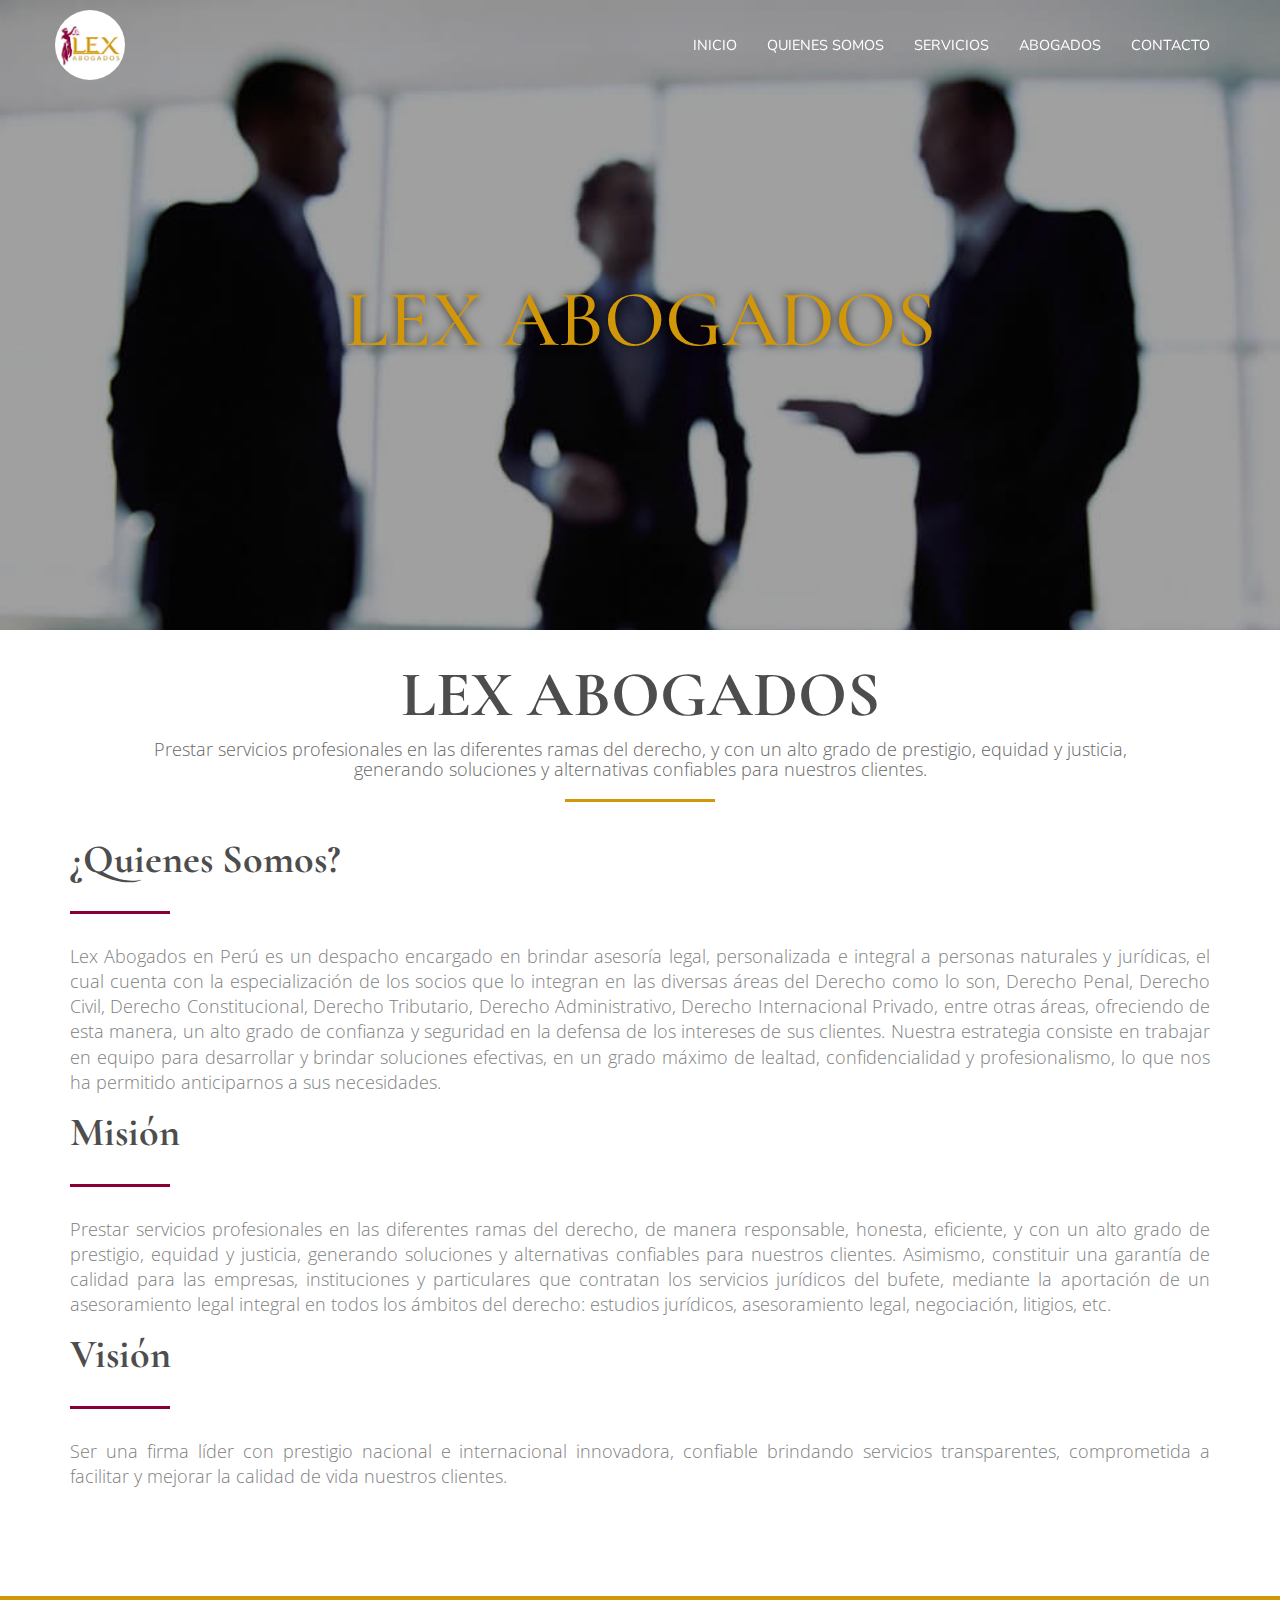
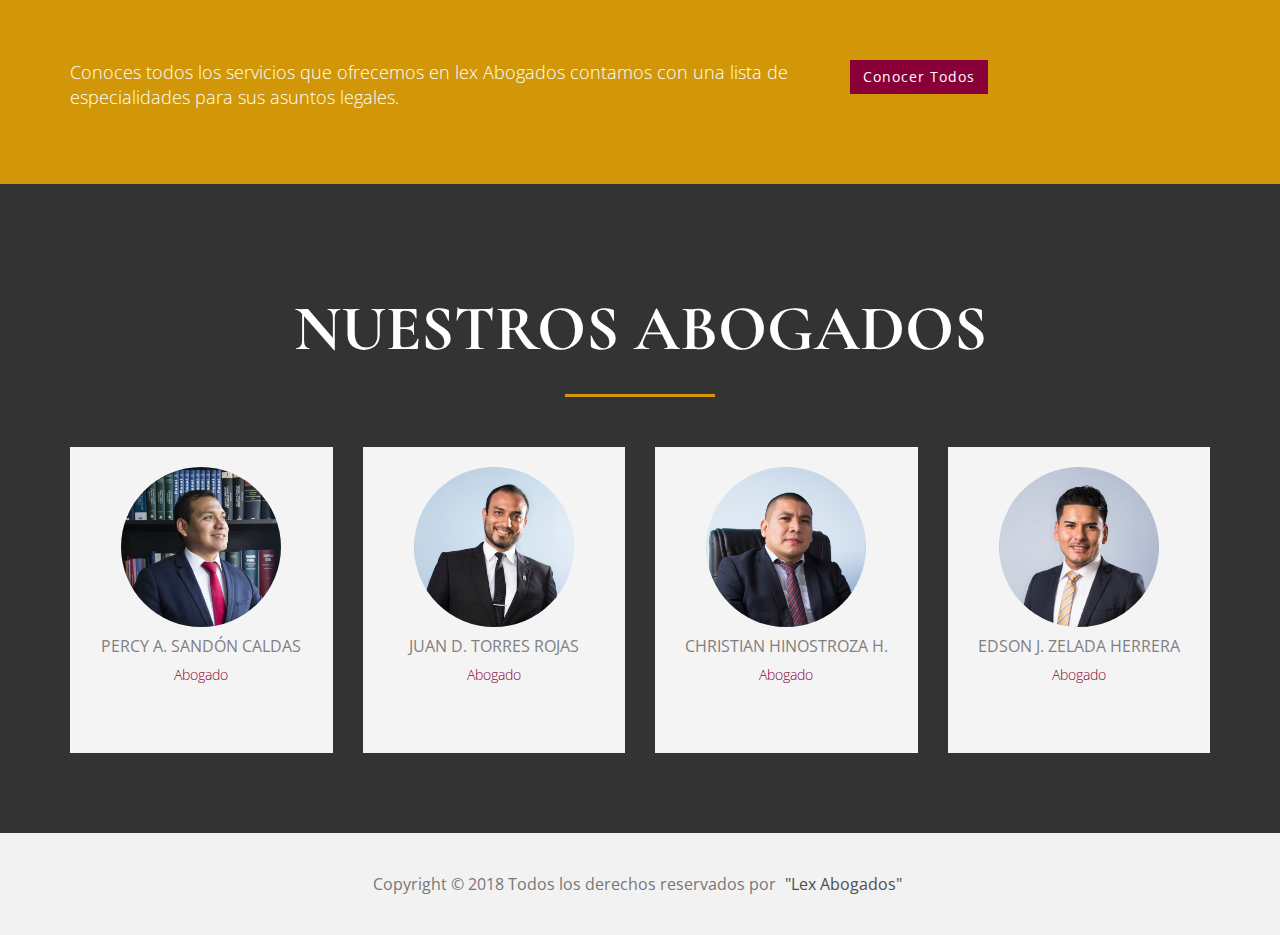
<file: nosotros.html>
<!DOCTYPE html>
<html lang="es">
	<head>
		<meta charset="UTF-8">
		<meta http-equiv="X-UA-Compatible" content="IE=edge">
		<meta name="viewport" content="width=device-width, initial-scale=1">
		<meta name="description" content="Lex Abogados en Perú es un despacho encargado en brindar asesoría legal, personalizada e integral a personas naturales y jurídicas, el cual cuenta con la especialización de los socios que lo integran en las diversas áreas del Derecho como lo son, Derecho Penal, Derecho Civil, Derecho Constitucional, Derecho Tributario.">
		<meta name="keywords" content="asesoría legal, Derecho Penal, Civil, Constitucional, Tributario.">
		<meta name="robots" content="ALL">
		<title>Quienes Somos | Lex Abogados</title>
		<link rel="icon" href="img/logo.ico">
		<link rel="stylesheet" href="css/styles.min.css">
		<link rel="stylesheet" href="css/custom.min.css">
	</head>
	<body>
		<!-- Menu-->
		<div class="navbar navbar-default navbar-fixed-top" id="menu">
			<div class="container">
				<div class="navbar-header">
					<button class="navbar-toggle collapsed" type="button" data-toggle="collapse" data-target="#mymenu" aria-expanded="false"><span class="sr-only">Toggle navigation</span><span class="icon-bar"></span><span class="icon-bar"></span><span class="icon-bar"></span></button><a class="navbar-brand" href="index.html"><img class="img-circle" src="img/logo.jpg" alt=""></a>
				</div>
				<div class="collapse navbar-collapse" id="mymenu">
					<ul class="nav navbar-nav navbar-right">
						<li class="active"><a href="index.html">Inicio</a></li>
						<li><a href="nosotros.html">Quienes Somos</a></li>
						<li><a href="servicios.html">Servicios</a></li>
						<li><a href="abogados.html">Abogados</a></li>
						<li><a href="contacto.html">Contacto</a></li>
					</ul>
				</div>
			</div>
		</div>
		<!-- Banner -->
		<div class="col-lg-12 parallax" style="background-image: url('img/banner/banner-about.jpg');">
			<div class="text-vcenter">
				<h2>Lex Abogados</h2>
			</div>
		</div>
		<!-- About-->
		<div class="container-fluid ps">
			<div class="container">
				<div class="row">
					<h2 class="text-center title">Lex Abogados
						<p class="text-center pargra__section">Prestar servicios profesionales en las diferentes ramas del derecho, y con un alto grado de prestigio, equidad y justicia,<br> generando soluciones y alternativas confiables para nuestros clientes. </p>
						<hr class="separator-md">
					</h2>
				</div>
				<div class="row">
					<div class="col-lg-12">
						<h3 class="sub__title">¿Quienes Somos?</h3>
						<hr class="separator-sm">
						<p class="text-justify">Lex Abogados en Perú es un despacho encargado en brindar asesoría legal, personalizada e integral a personas naturales y jurídicas, el cual cuenta con la especialización de los socios que lo integran en las diversas áreas del Derecho como lo son, Derecho Penal, Derecho Civil, Derecho Constitucional, Derecho Tributario, Derecho Administrativo, Derecho Internacional Privado, entre otras áreas, ofreciendo de esta manera, un alto grado de confianza y seguridad en la defensa de los intereses de sus clientes. Nuestra estrategia consiste en trabajar en equipo para desarrollar y brindar soluciones efectivas, en un grado máximo de lealtad, confidencialidad y profesionalismo, lo que nos ha permitido anticiparnos a sus necesidades. </p>
					</div>
				</div>
				<div class="row">
					<div class="col-lg-12">
						<h3 class="sub__title">Misión</h3>
						<hr class="separator-sm">
						<p class="text-justify">Prestar servicios profesionales en las diferentes ramas del derecho, de manera responsable, honesta, eficiente, y con un alto grado de prestigio, equidad y justicia, generando soluciones y alternativas confiables para nuestros clientes. Asimismo, constituir una garantía de calidad para las empresas, instituciones y particulares que contratan los servicios jurídicos del bufete, mediante la aportación de un asesoramiento legal integral en todos los ámbitos del derecho: estudios jurídicos, asesoramiento legal, negociación, litigios, etc.</p>
					</div>
					<div class="col-lg-12">
						<h3 class="sub__title">Visión</h3>
						<hr class="separator-sm">
						<p class="text-justify">Ser una firma líder con prestigio nacional e internacional innovadora, confiable brindando servicios transparentes, comprometida a facilitar y mejorar la calidad de vida nuestros clientes.</p>
					</div>
				</div>
			</div>
		</div>
		<!-- Section Info-->
		<div class="container-fluid bg__secondary"> 
			<div class="container">
				<div class="row">
					<div class="col-lg-8">
						<p class="text-light">Conoces todos los servicios que ofrecemos en lex Abogados contamos con una lista de especialidades para sus asuntos legales.</p>
					</div>
					<div class="col-lg-4">
						<div class="btn button-primary">Conocer Todos</div>
					</div>
				</div>
			</div>
		</div>
		<!-- Team-->
		<div class="container-fluid bg__dark">
			<div class="container">
				<div class="row">
					<div class="col-lg-12">
						<h2 class="text-center title text-light">Nuestros Abogados</h2>
						<hr class="separator-md">
					</div>
				</div>
				<div class="row">
					<div class="col-lg-3 col-md-6 col-sm-6">
						<div class="card-person"><img class="img-circle img-responsive" src="img/abogados/abogado-1.jpg" alt="">
							<div class="caption">
								<h4> <a href="cv.html">Percy A. Sandón Caldas</a></h4>
								<h5>Abogado</h5>
							</div>
							<ul class="redes">
								<li> <a href="#"><i class="fab fa-facebook-f"></i></a></li>
								<li> <a href="#"><i class="fab fa-twitter"></i></a></li>
								<li> <a href="#"><i class="fab fa-linkedin-in"></i></a></li>
								<li> <a href="#"><i class="fab fa-google-plus-g"></i></a></li>
							</ul>
						</div>
					</div>
					<div class="col-lg-3 col-md-6 col-sm-6">
						<div class="card-person"><img class="img-circle img-responsive" src="img/abogados/abogado-2.jpg" alt="">
							<div class="caption">
								<h4> <a href="cv.html">Juan D. Torres Rojas</a></h4>
								<h5>Abogado</h5>
							</div>
							<ul class="redes">
								<li> <a href="#"><i class="fab fa-facebook-f"></i></a></li>
								<li> <a href="#"><i class="fab fa-twitter"></i></a></li>
								<li> <a href="#"><i class="fab fa-linkedin-in"></i></a></li>
								<li> <a href="#"><i class="fab fa-google-plus-g"></i></a></li>
							</ul>
						</div>
					</div>
					<div class="col-lg-3 col-md-6 col-sm-6">
						<div class="card-person"><img class="img-circle img-responsive" src="img/abogados/abogado-3.jpg" alt="">
							<div class="caption">
								<h4> <a href="cv.html">Christian Hinostroza H.</a></h4>
								<h5>Abogado</h5>
							</div>
							<ul class="redes">
								<li> <a href="#"><i class="fab fa-facebook-f"></i></a></li>
								<li> <a href="#"><i class="fab fa-twitter"></i></a></li>
								<li> <a href="#"><i class="fab fa-linkedin-in"></i></a></li>
								<li> <a href="#"><i class="fab fa-google-plus-g"></i></a></li>
							</ul>
						</div>
					</div>
					<div class="col-lg-3 col-md-6 col-sm-6">
						<div class="card-person"><img class="img-circle img-responsive" src="img/abogados/abogado-4.jpg" alt="">
							<div class="caption">
								<h4> <a href="cv.html">Edson J. Zelada Herrera</a></h4>
								<h5>Abogado</h5>
							</div>
							<ul class="redes">
								<li> <a href="#"><i class="fab fa-facebook-f"></i></a></li>
								<li> <a href="#"><i class="fab fa-twitter"></i></a></li>
								<li> <a href="#"><i class="fab fa-linkedin-in"></i></a></li>
								<li> <a href="#"><i class="fab fa-google-plus-g"></i></a></li>
							</ul>
						</div>
					</div>
				</div>
			</div>
		</div>
		<!-- Footer-->
		<footer>
			<div class="container">
				<div class="row">
					<div class="col-lg-12">
						<p class="copyright text-muted">Copyright © 2018 Todos los derechos reservados por <span>"Lex Abogados"</span></p>
					</div>
				</div>
			</div>
		</footer>
		<!-- JS JQuery	-->
		<script src="js/all.min.js"></script>
	</body>
</html>
</file>
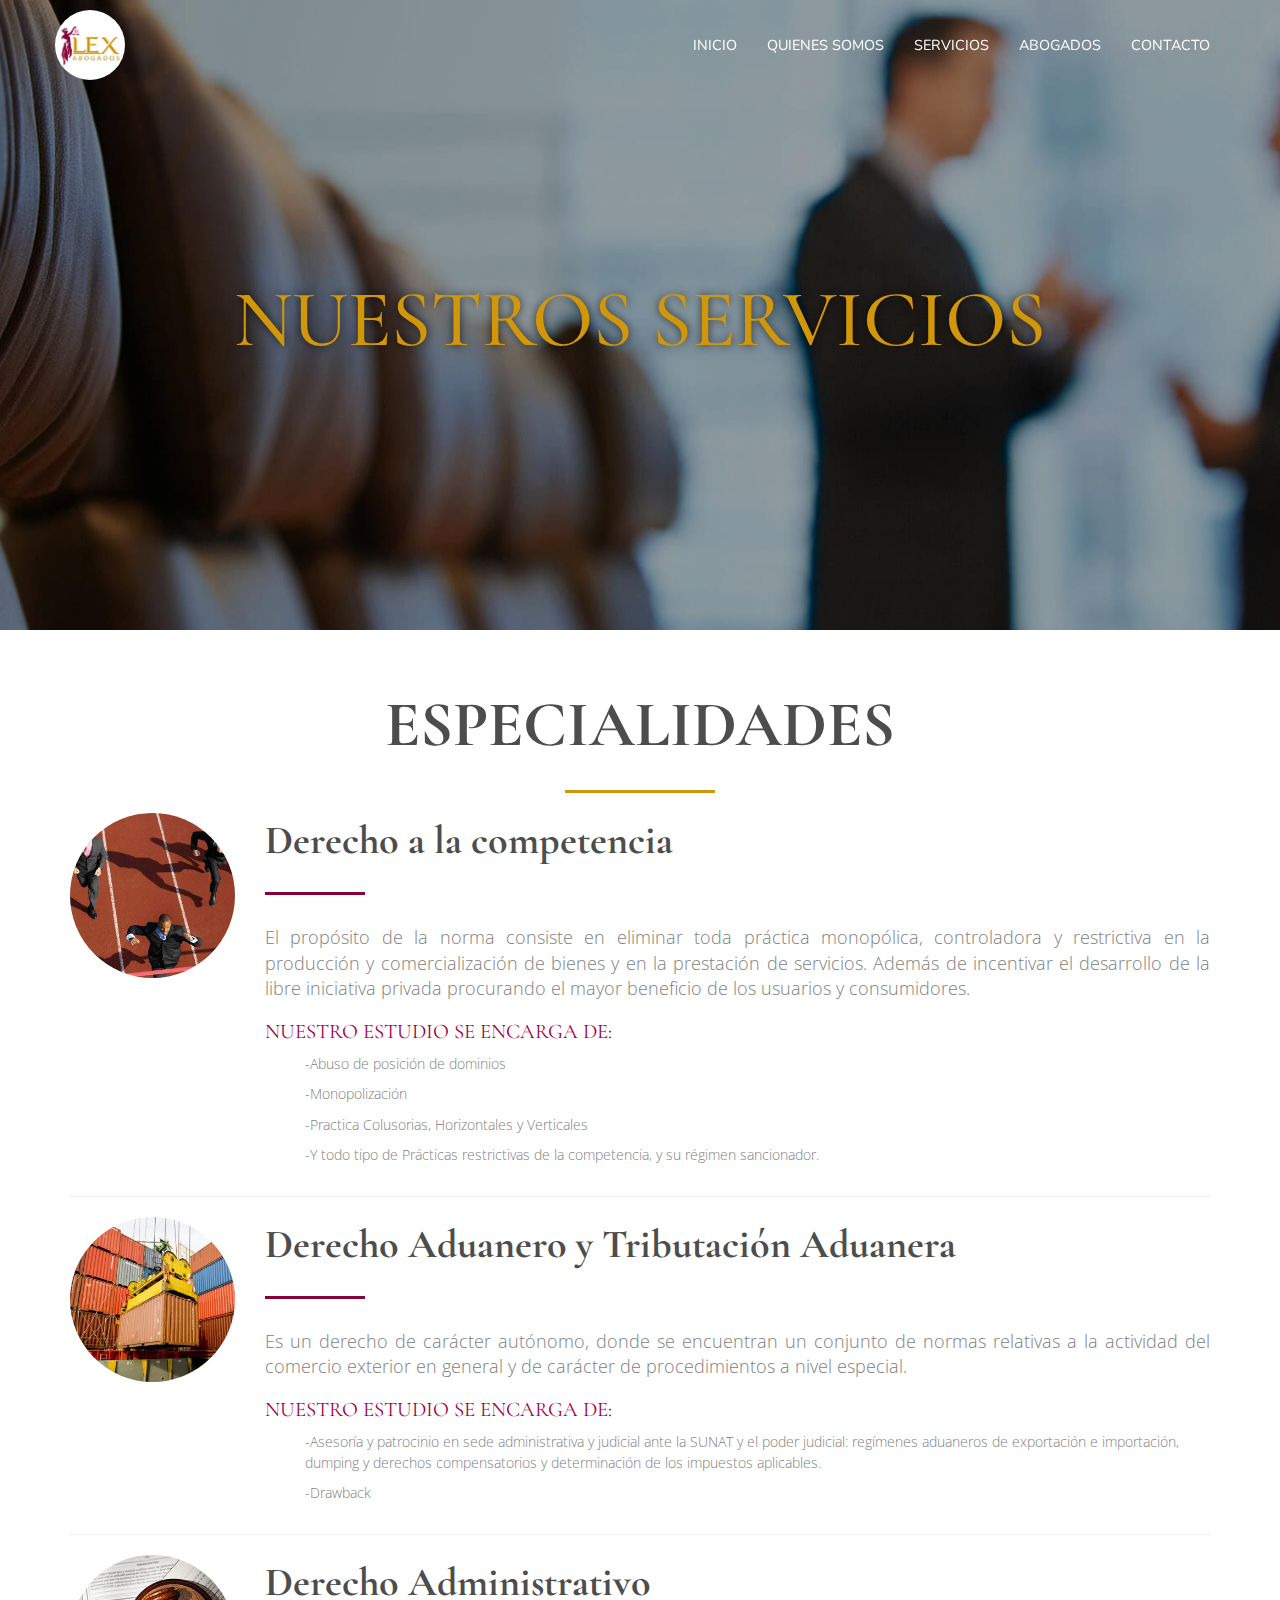
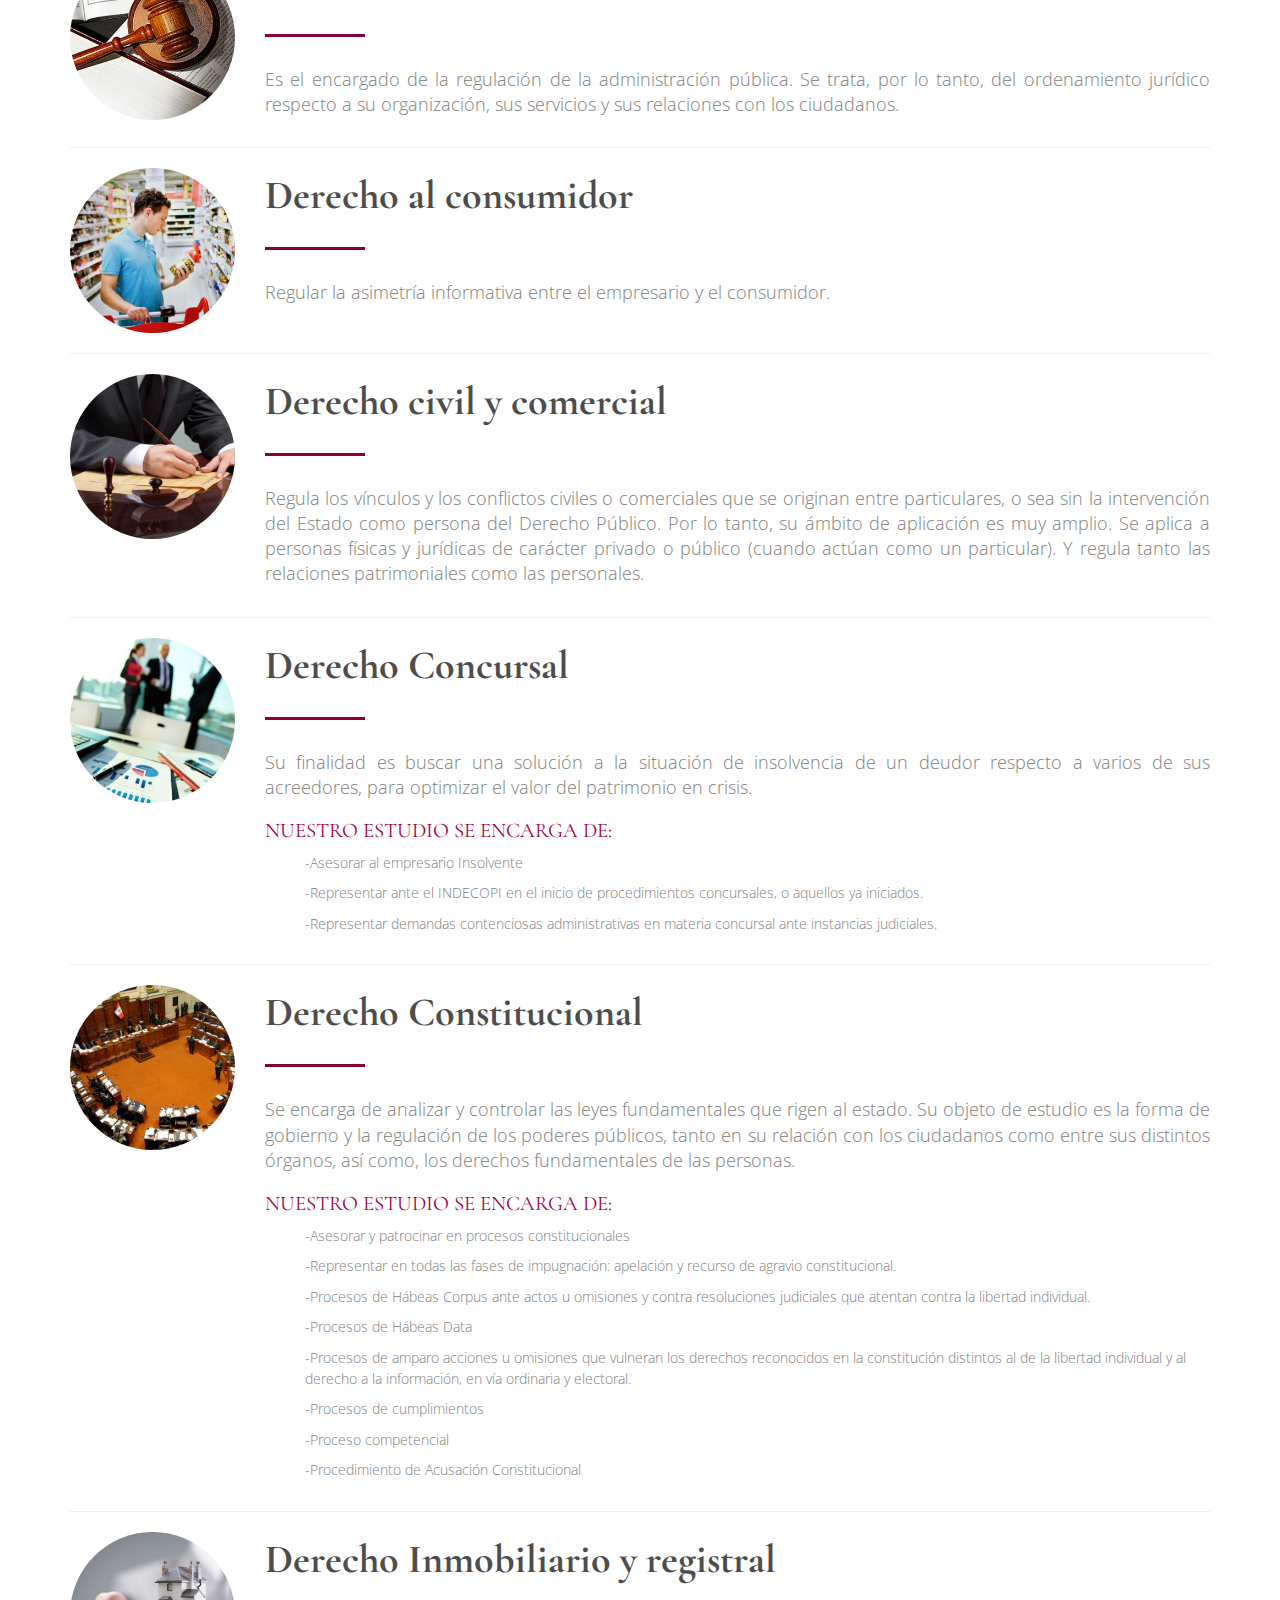
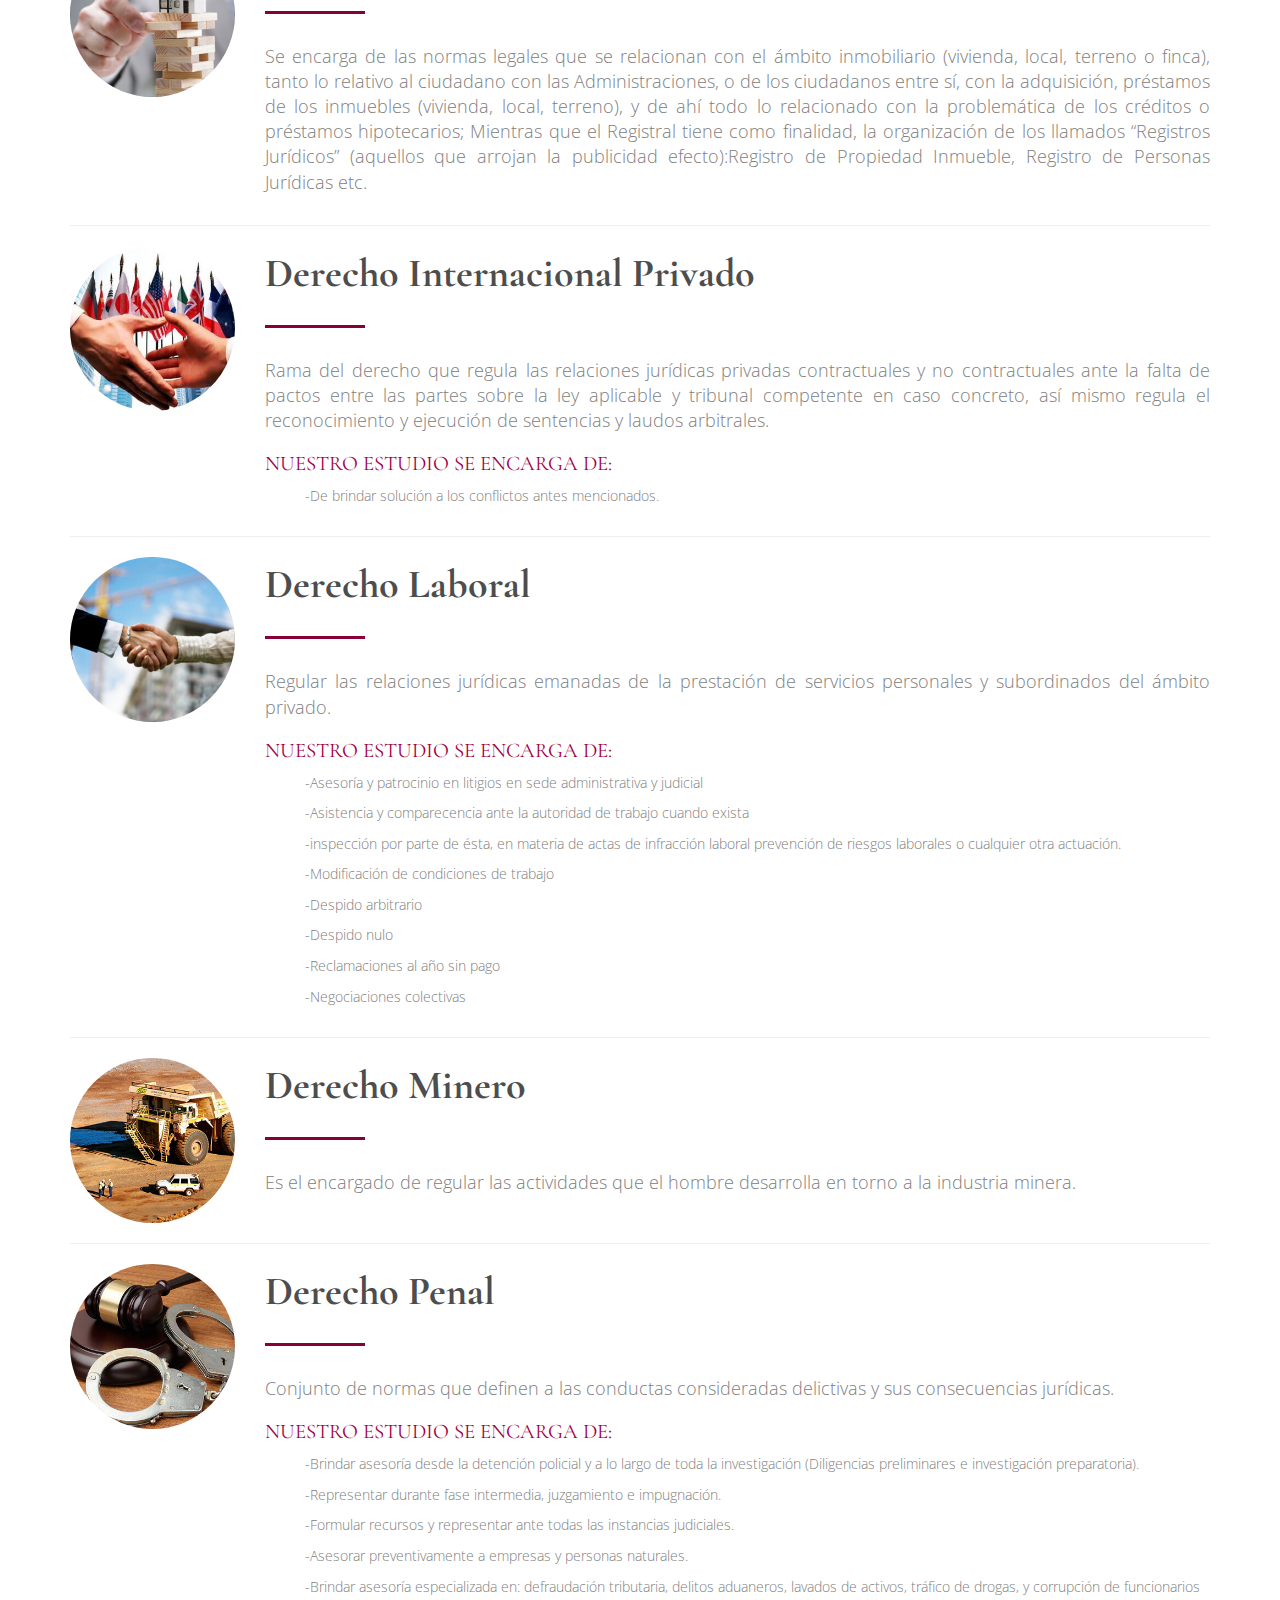
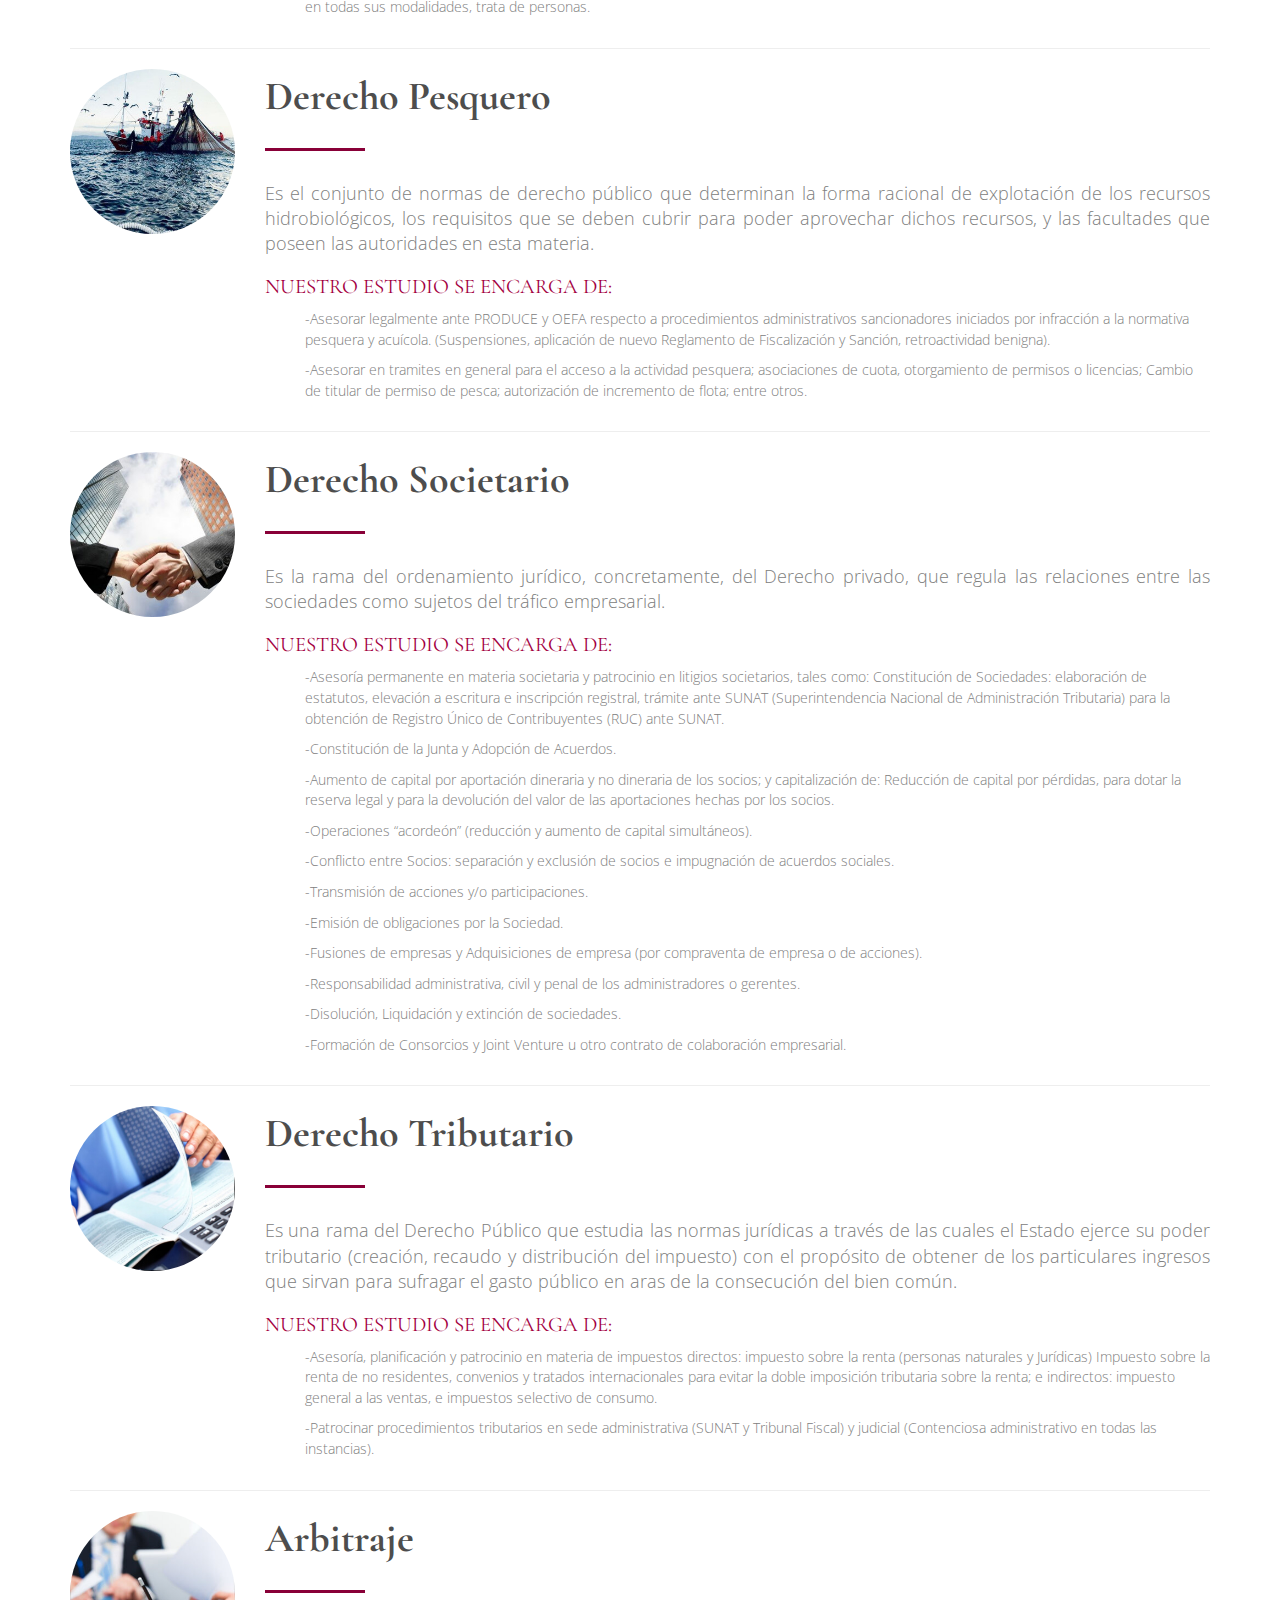
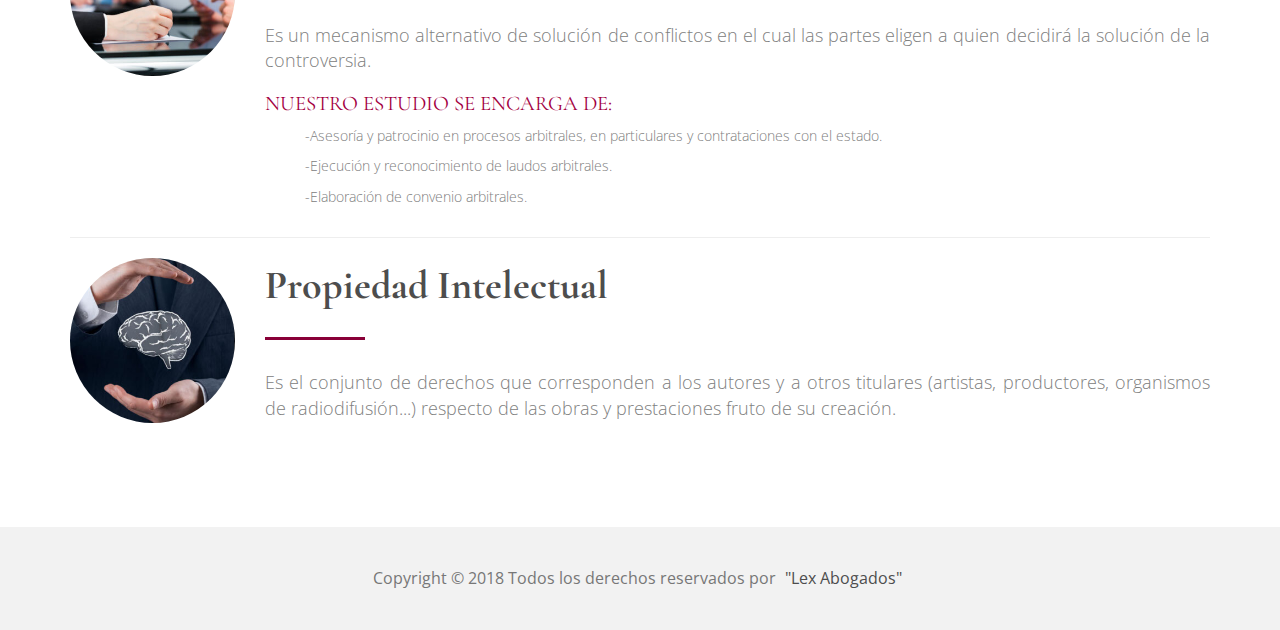
<file: servicios.html>
<!DOCTYPE html>
<html lang="es">
	<head>
		<meta charset="UTF-8">
		<meta http-equiv="X-UA-Compatible" content="IE=edge">
		<meta name="viewport" content="width=device-width, initial-scale=1">
		<meta name="description" content="Lex Abogados en Perú es un despacho encargado en brindar asesoría legal, personalizada e integral a personas naturales y jurídicas, el cual cuenta con la especialización de los socios que lo integran en las diversas áreas del Derecho como lo son, Derecho Penal, Derecho Civil, Derecho Constitucional, Derecho Tributario.">
		<meta name="keywords" content="asesoría legal, Derecho Penal, Civil, Constitucional, Tributario.">
		<meta name="robots" content="ALL">
		<title>Servicios | Lex Abogados</title>
		<link rel="icon" href="img/logo.ico">
		<link rel="stylesheet" href="css/styles.min.css">
		<link rel="stylesheet" href="css/custom.min.css">
	</head>
	<body>
		<!-- Menu-->
		<div class="navbar navbar-default navbar-fixed-top" id="menu">
			<div class="container">
				<div class="navbar-header">
					<button class="navbar-toggle collapsed" type="button" data-toggle="collapse" data-target="#mymenu" aria-expanded="false"><span class="sr-only">Toggle navigation</span><span class="icon-bar"></span><span class="icon-bar"></span><span class="icon-bar"></span></button><a class="navbar-brand" href="index.html"><img class="img-circle" src="img/logo.jpg" alt=""></a>
				</div>
				<div class="collapse navbar-collapse" id="mymenu">
					<ul class="nav navbar-nav navbar-right">
						<li class="active"><a href="index.html">Inicio</a></li>
						<li><a href="nosotros.html">Quienes Somos</a></li>
						<li><a href="servicios.html">Servicios</a></li>
						<li><a href="abogados.html">Abogados</a></li>
						<li><a href="contacto.html">Contacto</a></li>
					</ul>
				</div>
			</div>
		</div>
		<!-- Banner -->
		<div class="col-lg-12 parallax" style="background-image: url('img/banner/banner-2.jpg');">
			<div class="text-vcenter">
				<h2>Nuestros Servicios</h2>
			</div>
		</div>
		<!-- Service-->
		<div class="container-fluid ps">
			<div class="container">
				<div class="row">
					<div class="col-lg-12">
						<h2 class="text-center title">Especialidades</h2>
						<hr class="separator-md">
					</div>
				</div>
				<div class="row">
					<div class="col-lg-2 col-md-2 col-sm-12"><img class="img-responsive img-circle center-block" src="img/services/servicio-1.jpg" alt=""></div>
					<div class="col-lg-10 col-md-10 col-sm-12">
						<h3 class="sub__title">Derecho a la competencia</h3>
						<hr class="separator-sm">
						<p class="text-justify">El propósito de la norma consiste en eliminar toda práctica monopólica, controladora y restrictiva en la producción y comercialización de bienes y en la prestación de servicios. Además de incentivar el desarrollo de la libre iniciativa privada procurando el mayor beneficio de los usuarios y consumidores.</p>
						<div class="row">
							<div class="col-lg-12">
								<h3 class="sub__title-sm">Nuestro estudio se encarga de:</h3>
								<ul class="list">
									<li>
										<p>-Abuso de posición de dominios</p>
									</li>
									<li>
										<p>-Monopolización</p>
									</li>
									<li>
										<p>-Practica Colusorias, Horizontales y Verticales</p>
									</li>
									<li>
										<p>-Y todo tipo de Prácticas restrictivas de la competencia, y su régimen sancionador.</p>
									</li>
								</ul>
							</div>
						</div>
					</div>
				</div>
				<hr>
				<div class="row">
					<div class="col-lg-2 col-md-2 col-sm-12"><img class="img-responsive img-circle center-block" src="img/services/servicio-2.jpg" alt=""></div>
					<div class="col-lg-10 col-md-10 col-sm-12">
						<h3 class="sub__title">Derecho Aduanero y Tributación Aduanera</h3>
						<hr class="separator-sm">
						<p class="text-justify">Es un derecho de carácter autónomo, donde se encuentran un conjunto de normas relativas a la actividad del comercio exterior en general y de carácter de procedimientos a nivel especial.</p>
						<div class="row">
							<div class="col-lg-12">
								<h3 class="sub__title-sm">Nuestro estudio se encarga de:</h3>
								<ul class="list">
									<li>
										<p>-Asesoría y patrocinio en sede administrativa y judicial ante la SUNAT y el poder judicial: regímenes aduaneros de exportación e importación, dumping y derechos compensatorios y determinación de los impuestos aplicables.</p>
									</li>
									<li>
										<p>-Drawback </p>
									</li>
								</ul>
							</div>
						</div>
					</div>
				</div>
				<hr>
				<div class="row">
					<div class="col-lg-2 col-md-2 col-sm-12"><img class="img-responsive img-circle center-block" src="img/services/servicio-3.jpg" alt=""></div>
					<div class="col-lg-10 col-md-10 col-sm-12">
						<h3 class="sub__title">Derecho Administrativo</h3>
						<hr class="separator-sm">
						<p class="text-justify">Es el encargado de la regulación de la administración pública. Se trata, por lo tanto, del ordenamiento jurídico respecto a su organización, sus servicios y sus relaciones con los ciudadanos.</p>
					</div>
				</div>
				<hr>
				<div class="row">
					<div class="col-lg-2 col-md-2 col-sm-12"><img class="img-responsive img-circle center-block" src="img/services/servicio-4.jpg" alt=""></div>
					<div class="col-lg-10 col-md-10 col-sm-12">
						<h3 class="sub__title">Derecho al consumidor</h3>
						<hr class="separator-sm">
						<p class="text-justify">Regular la asimetría informativa entre el empresario y el consumidor.</p>
					</div>
				</div>
				<hr>
				<div class="row">
					<div class="col-lg-2 col-md-2 col-sm-12"><img class="img-responsive img-circle center-block" src="img/services/servicio-5.jpg" alt=""></div>
					<div class="col-lg-10 col-md-10 col-sm-12">
						<h3 class="sub__title">Derecho civil y comercial</h3>
						<hr class="separator-sm">
						<p class="text-justify">Regula los vínculos y los conflictos civiles o comerciales que se originan entre particulares, o sea sin la intervención del Estado como persona del Derecho Público. Por lo tanto, su ámbito de aplicación es muy amplio. Se aplica a personas físicas y jurídicas de carácter privado o público (cuando actúan como un particular). Y regula tanto las relaciones patrimoniales como las personales.</p>
					</div>
				</div>
				<hr>
				<div class="row">
					<div class="col-lg-2 col-md-2 col-sm-12"><img class="img-responsive img-circle center-block" src="img/services/servicio-6.jpg" alt=""></div>
					<div class="col-lg-10 col-md-10 col-sm-12">
						<h3 class="sub__title">Derecho Concursal</h3>
						<hr class="separator-sm">
						<p class="text-justify">Su finalidad es buscar una solución a la situación de insolvencia de un deudor respecto a varios de sus acreedores, para optimizar el valor del patrimonio en crisis.</p>
						<div class="row">
							<div class="col-lg-12">
								<h3 class="sub__title-sm">Nuestro estudio se encarga de:</h3>
								<ul class="list">
									<li>
										<p>-Asesorar al empresario Insolvente</p>
									</li>
									<li>
										<p>-Representar ante el INDECOPI en el inicio de procedimientos concursales, o aquellos ya iniciados.</p>
									</li>
									<li>
										<p>-Representar demandas contenciosas administrativas en materia concursal ante instancias judiciales.</p>
									</li>
								</ul>
							</div>
						</div>
					</div>
				</div>
				<hr>
				<div class="row">
					<div class="col-lg-2 col-md-2 col-sm-12"><img class="img-responsive img-circle center-block" src="img/services/servicio-7.jpg" alt=""></div>
					<div class="col-lg-10 col-md-10 col-sm-12">
						<h3 class="sub__title">Derecho Constitucional</h3>
						<hr class="separator-sm">
						<p class="text-justify">Se encarga de analizar y controlar las leyes fundamentales que rigen al estado. Su objeto de estudio es la forma de gobierno y la regulación de los poderes públicos, tanto en su relación con los ciudadanos como entre sus distintos órganos, así como, los derechos fundamentales de las personas.</p>
						<div class="row">
							<div class="col-lg-12">
								<h3 class="sub__title-sm">Nuestro estudio se encarga de:</h3>
								<ul class="list">
									<li>
										<p>-Asesorar y patrocinar en procesos constitucionales</p>
									</li>
									<li>
										<p>-Representar en todas las fases de impugnación: apelación y recurso de agravio constitucional.</p>
									</li>
									<li>
										<p>-Procesos de Hábeas Corpus ante actos u omisiones y contra resoluciones judiciales que atentan contra la libertad individual. </p>
									</li>
									<li>
										<p>-Procesos de Hábeas Data</p>
									</li>
									<li>
										<p>-Procesos de amparo acciones u omisiones que vulneran los derechos reconocidos en la constitución distintos al de la libertad individual y al derecho a la información, en vía ordinaria y electoral.</p>
									</li>
									<li> 
										<p>-Procesos de cumplimientos</p>
									</li>
									<li>
										<p>-Proceso competencial</p>
									</li>
									<li>
										<p>-Procedimiento de Acusación Constitucional</p>
									</li>
								</ul>
							</div>
						</div>
					</div>
				</div>
				<hr>
				<div class="row">
					<div class="col-lg-2 col-md-2 col-sm-12"><img class="img-responsive img-circle center-block" src="img/services/servicio-8.jpg" alt=""></div>
					<div class="col-lg-10 col-md-10 col-sm-12">
						<h3 class="sub__title">Derecho Inmobiliario y registral</h3>
						<hr class="separator-sm">
						<p class="text-justify">Se encarga de las normas legales que se relacionan con el ámbito inmobiliario (vivienda, local, terreno o finca), tanto lo relativo al ciudadano con las Administraciones, o de los ciudadanos entre sí, con la adquisición, préstamos de los inmuebles (vivienda, local, terreno), y de ahí todo lo relacionado con la problemática de los créditos o préstamos hipotecarios; Mientras que el Registral tiene como finalidad, la organización de los llamados “Registros Jurídicos” (aquellos que arrojan la publicidad efecto):Registro de Propiedad Inmueble, Registro de Personas Jurídicas etc.</p>
					</div>
				</div>
				<hr>
				<div class="row">
					<div class="col-lg-2 col-md-2 col-sm-12"><img class="img-responsive img-circle center-block" src="img/services/servicio-9.jpg" alt=""></div>
					<div class="col-lg-10 col-md-10 col-sm-12">
						<h3 class="sub__title">Derecho Internacional Privado</h3>
						<hr class="separator-sm">
						<p class="text-justify">Rama del derecho que regula las relaciones jurídicas privadas contractuales y no contractuales ante la falta de pactos entre las partes sobre la ley aplicable y tribunal competente en caso concreto, así mismo regula el reconocimiento y ejecución de sentencias y laudos arbitrales.</p>
						<div class="row">
							<div class="col-lg-12">
								<h3 class="sub__title-sm">Nuestro estudio se encarga de:</h3>
								<ul class="list">
									<li>
										<p>-De brindar solución a los conflictos antes mencionados.</p>
									</li>
								</ul>
							</div>
						</div>
					</div>
				</div>
				<hr>
				<div class="row">
					<div class="col-lg-2 col-md-2 col-sm-12"><img class="img-responsive img-circle center-block" src="img/services/servicio-10.jpg" alt=""></div>
					<div class="col-lg-10 col-md-10 col-sm-12">
						<h3 class="sub__title">Derecho Laboral</h3>
						<hr class="separator-sm">
						<p class="text-justify">Regular las relaciones jurídicas emanadas de la prestación de servicios personales y subordinados del ámbito privado.</p>
						<div class="row">
							<div class="col-lg-12">
								<h3 class="sub__title-sm">Nuestro estudio se encarga de:</h3>
								<ul class="list">
									<li>
										<p>-Asesoría y patrocinio en litigios en sede administrativa y judicial</p>
									</li>
									<li>
										<p>-Asistencia y comparecencia ante la autoridad de trabajo cuando exista</p>
									</li>
									<li>
										<p>-inspección por parte de ésta, en materia de actas de infracción laboral prevención de riesgos laborales o cualquier otra actuación. </p>
									</li>
									<li>
										<p>-Modificación de condiciones de trabajo</p>
									</li>
									<li>
										<p>-Despido arbitrario</p>
									</li>
									<li> 
										<p>-Despido nulo</p>
									</li>
									<li>
										<p>-Reclamaciones al año sin pago</p>
									</li>
									<li>
										<p>-Negociaciones colectivas</p>
									</li>
								</ul>
							</div>
						</div>
					</div>
				</div>
				<hr>
				<div class="row">
					<div class="col-lg-2 col-md-2 col-sm-12"><img class="img-responsive img-circle center-block" src="img/services/servicio-11.jpg" alt=""></div>
					<div class="col-lg-10 col-md-10 col-sm-12">
						<h3 class="sub__title">Derecho Minero</h3>
						<hr class="separator-sm">
						<p class="text-justify">Es el encargado de regular las actividades que el hombre desarrolla en torno a la industria minera.</p>
					</div>
				</div>
				<hr>
				<div class="row">
					<div class="col-lg-2 col-md-2 col-sm-12"><img class="img-responsive img-circle center-block" src="img/services/servicio-12.jpg" alt=""></div>
					<div class="col-lg-10 col-md-10 col-sm-12">
						<h3 class="sub__title">Derecho Penal</h3>
						<hr class="separator-sm">
						<p class="text-justify">Conjunto de normas que definen a las conductas consideradas delictivas y sus consecuencias jurídicas.</p>
						<div class="row">
							<div class="col-lg-12">
								<h3 class="sub__title-sm">Nuestro estudio se encarga de:</h3>
								<ul class="list">
									<li>
										<p>-Brindar asesoría desde la detención policial y a lo largo de toda la investigación (Diligencias preliminares e investigación preparatoria).</p>
									</li>
									<li>
										<p>-Representar durante fase intermedia, juzgamiento e impugnación.</p>
									</li>
									<li>
										<p>-Formular recursos y representar ante todas las instancias judiciales.</p>
									</li>
									<li>
										<p>-Asesorar preventivamente a empresas y personas naturales.</p>
									</li>
									<li>
										<p>-Brindar asesoría especializada en: defraudación tributaria, delitos aduaneros, lavados de activos, tráfico de drogas, y corrupción de funcionarios en todas sus modalidades, trata de personas.</p>
									</li>
								</ul>
							</div>
						</div>
					</div>
				</div>
				<hr>
				<div class="row">
					<div class="col-lg-2 col-md-2 col-sm-12"><img class="img-responsive img-circle center-block" src="img/services/servicio-13.jpg" alt=""></div>
					<div class="col-lg-10 col-md-10 col-sm-12">
						<h3 class="sub__title">Derecho Pesquero</h3>
						<hr class="separator-sm">
						<p class="text-justify">Es el conjunto de normas de derecho público que determinan la forma racional de explotación de los recursos hidrobiológicos, los requisitos que se deben cubrir para poder aprovechar dichos recursos, y las facultades que poseen las autoridades en esta materia.</p>
						<div class="row">
							<div class="col-lg-12">
								<h3 class="sub__title-sm">Nuestro estudio se encarga de:</h3>
								<ul class="list">
									<li>
										<p>-Asesorar legalmente ante PRODUCE y OEFA respecto a procedimientos administrativos sancionadores iniciados por infracción a la normativa pesquera y acuícola. (Suspensiones, aplicación de nuevo Reglamento de Fiscalización y Sanción, retroactividad benigna).</p>
									</li>
									<li>
										<p>-Asesorar en tramites en general para el acceso a la actividad pesquera; asociaciones de cuota, otorgamiento de permisos o licencias; Cambio de titular de permiso de pesca; autorización de incremento de flota; entre otros.</p>
									</li>
								</ul>
							</div>
						</div>
					</div>
				</div>
				<hr>
				<div class="row">
					<div class="col-lg-2 col-md-2 col-sm-12"><img class="img-responsive img-circle center-block" src="img/services/servicio-14.jpg" alt=""></div>
					<div class="col-lg-10 col-md-10 col-sm-12">
						<h3 class="sub__title">Derecho Societario</h3>
						<hr class="separator-sm">
						<p class="text-justify">Es la rama del ordenamiento jurídico, concretamente, del Derecho privado, que regula las relaciones entre las sociedades como sujetos del tráfico empresarial.</p>
						<div class="row">
							<div class="col-lg-12">
								<h3 class="sub__title-sm">Nuestro estudio se encarga de:</h3>
								<ul class="list">
									<li>
										<p>-Asesoría permanente en materia societaria y patrocinio en litigios societarios, tales como: Constitución de Sociedades: elaboración de estatutos, elevación a escritura e inscripción registral, trámite ante SUNAT (Superintendencia Nacional de Administración Tributaria) para la obtención de Registro Único de Contribuyentes (RUC) ante SUNAT.</p>
									</li>
									<li>
										<p>-Constitución de la Junta y Adopción de Acuerdos.</p>
									</li>
									<li>
										<p>-Aumento de capital por aportación dineraria y no dineraria de los socios; y capitalización de: Reducción de capital por pérdidas, para dotar la reserva legal y para la devolución del valor de las aportaciones hechas por los socios.</p>
									</li>
									<li>
										<p>-Operaciones “acordeón” (reducción y aumento de capital simultáneos).</p>
									</li>
									<li>
										<p>-Conflicto entre Socios: separación y exclusión de socios e impugnación de acuerdos sociales.</p>
									</li>
									<li>
										<p>-Transmisión de acciones y/o participaciones.</p>
									</li>
									<li>
										<p>-Emisión de obligaciones por la Sociedad.</p>
									</li>
									<li>
										<p>-Fusiones de empresas y Adquisiciones de empresa (por compraventa de empresa o de acciones).</p>
									</li>
									<li>
										<p>-Responsabilidad administrativa, civil y penal de los administradores o gerentes.</p>
									</li>
									<li>
										<p>-Disolución, Liquidación y extinción de sociedades.</p>
									</li>
									<li>
										<p>-Formación de Consorcios y Joint Venture u otro contrato de colaboración empresarial.</p>
									</li>
								</ul>
							</div>
						</div>
					</div>
				</div>
				<hr>
				<div class="row">
					<div class="col-lg-2 col-md-2 col-sm-12"><img class="img-responsive img-circle center-block" src="img/services/servicio-15.jpg" alt=""></div>
					<div class="col-lg-10 col-md-10 col-sm-12">
						<h3 class="sub__title">Derecho Tributario </h3>
						<hr class="separator-sm">
						<p class="text-justify">Es una rama del Derecho Público que estudia las normas jurídicas a través de las cuales el Estado ejerce su poder tributario (creación, recaudo y distribución del impuesto) con el propósito de obtener de los particulares ingresos que sirvan para sufragar el gasto público en aras de la consecución del bien común.</p>
						<div class="row">
							<div class="col-lg-12">
								<h3 class="sub__title-sm">Nuestro estudio se encarga de:</h3>
								<ul class="list">
									<li>
										<p>-Asesoría, planificación y patrocinio en materia de impuestos directos: impuesto sobre la renta (personas naturales y Jurídicas) Impuesto sobre la renta de no residentes, convenios y tratados internacionales para evitar la doble imposición tributaria sobre la renta; e indirectos: impuesto general a las ventas, e impuestos selectivo de consumo.</p>
									</li>
									<li>
										<p>-Patrocinar procedimientos tributarios en sede administrativa (SUNAT y Tribunal Fiscal) y judicial (Contenciosa administrativo en todas las instancias).</p>
									</li>
								</ul>
							</div>
						</div>
					</div>
				</div>
				<hr>
				<div class="row">
					<div class="col-lg-2 col-md-2 col-sm-12"><img class="img-responsive img-circle center-block" src="img/services/servicio-16.jpg" alt=""></div>
					<div class="col-lg-10 col-md-10 col-sm-12">
						<h3 class="sub__title">Arbitraje </h3>
						<hr class="separator-sm">
						<p class="text-justify">Es un mecanismo alternativo de solución de conflictos en el cual las partes eligen a quien decidirá la solución de la controversia.</p>
						<div class="row">
							<div class="col-lg-12">
								<h3 class="sub__title-sm">Nuestro estudio se encarga de:</h3>
								<ul class="list">
									<li>
										<p>-Asesoría y patrocinio en procesos arbitrales, en particulares y contrataciones con el estado.</p>
									</li>
									<li>
										<p>-Ejecución y reconocimiento de laudos arbitrales.</p>
									</li>
									<li>
										<p>-Elaboración de convenio arbitrales.</p>
									</li>
								</ul>
							</div>
						</div>
					</div>
				</div>
				<hr>
				<div class="row">
					<div class="col-lg-2 col-md-2 col-sm-12"><img class="img-responsive img-circle center-block" src="img/services/servicio-17.jpg" alt=""></div>
					<div class="col-lg-10 col-md-10 col-sm-12">
						<h3 class="sub__title">Propiedad Intelectual </h3>
						<hr class="separator-sm">
						<p class="text-justify">Es el conjunto de derechos que corresponden a los autores y a otros titulares (artistas, productores, organismos de radiodifusión...) respecto de las obras y prestaciones fruto de su creación.</p>
					</div>
				</div>
			</div>
		</div>
		<!-- Footer-->
		<footer>
			<div class="container">
				<div class="row">
					<div class="col-lg-12">
						<p class="copyright text-muted">Copyright © 2018 Todos los derechos reservados por <span>"Lex Abogados"</span></p>
					</div>
				</div>
			</div>
		</footer>
		<!-- JS | JQuery -->
		<script src="js/all.min.js"></script>
	</body>
</html>
</file>
<file: css/styles.min.css>
@charset "UTF-8";/*!
 * Bootstrap v3.3.7 (http://getbootstrap.com)
 * Copyright 2011-2016 Twitter, Inc.
 * Licensed under MIT (https://github.com/twbs/bootstrap/blob/master/LICENSE)
 *//*! normalize.css v3.0.3 | MIT License | github.com/necolas/normalize.css */html{font-family:sans-serif;-ms-text-size-adjust:100%;-webkit-text-size-adjust:100%}body{margin:0}article,aside,details,figcaption,figure,footer,header,hgroup,main,menu,nav,section,summary{display:block}audio,canvas,progress,video{display:inline-block;vertical-align:baseline}audio:not([controls]){display:none;height:0}[hidden],template{display:none}a{background-color:transparent}a:active,a:hover{outline:0}abbr[title]{border-bottom:1px dotted}b,strong{font-weight:700}dfn{font-style:italic}h1{font-size:2em;margin:.67em 0}mark{background:#ff0;color:#000}small{font-size:80%}sub,sup{font-size:75%;line-height:0;position:relative;vertical-align:baseline}sup{top:-.5em}sub{bottom:-.25em}img{border:0}svg:not(:root){overflow:hidden}figure{margin:1em 40px}hr{-webkit-box-sizing:content-box;box-sizing:content-box;height:0}pre{overflow:auto}code,kbd,pre,samp{font-family:monospace,monospace;font-size:1em}button,input,optgroup,select,textarea{color:inherit;font:inherit;margin:0}button{overflow:visible}button,select{text-transform:none}button,html input[type=button],input[type=reset],input[type=submit]{-webkit-appearance:button;cursor:pointer}button[disabled],html input[disabled]{cursor:default}button::-moz-focus-inner,input::-moz-focus-inner{border:0;padding:0}input{line-height:normal}input[type=checkbox],input[type=radio]{-webkit-box-sizing:border-box;box-sizing:border-box;padding:0}input[type=number]::-webkit-inner-spin-button,input[type=number]::-webkit-outer-spin-button{height:auto}input[type=search]{-webkit-appearance:textfield;-webkit-box-sizing:content-box;box-sizing:content-box}input[type=search]::-webkit-search-cancel-button,input[type=search]::-webkit-search-decoration{-webkit-appearance:none}fieldset{border:1px solid silver;margin:0 2px;padding:.35em .625em .75em}legend{border:0;padding:0}textarea{overflow:auto}optgroup{font-weight:700}table{border-collapse:collapse;border-spacing:0}td,th{padding:0}/*! Source: https://github.com/h5bp/html5-boilerplate/blob/master/src/css/main.css */@media print{*,:after,:before{background:0 0!important;color:#000!important;-webkit-box-shadow:none!important;box-shadow:none!important;text-shadow:none!important}a,a:visited{text-decoration:underline}a[href]:after{content:" (" attr(href) ")"}abbr[title]:after{content:" (" attr(title) ")"}a[href^="#"]:after,a[href^="javascript:"]:after{content:""}blockquote,pre{border:1px solid #999;page-break-inside:avoid}thead{display:table-header-group}img,tr{page-break-inside:avoid}img{max-width:100%!important}h2,h3,p{orphans:3;widows:3}h2,h3{page-break-after:avoid}.navbar{display:none}.btn>.caret,.dropup>.btn>.caret{border-top-color:#000!important}.label{border:1px solid #000}.table{border-collapse:collapse!important}.table td,.table th{background-color:#fff!important}.table-bordered td,.table-bordered th{border:1px solid #ddd!important}}@font-face{font-family:'Glyphicons Halflings';src:url(../fonts/bootstrap/glyphicons-halflings-regular.eot);src:url(../fonts/bootstrap/glyphicons-halflings-regular.eot?#iefix) format("embedded-opentype"),url(../fonts/bootstrap/glyphicons-halflings-regular.woff2) format("woff2"),url(../fonts/bootstrap/glyphicons-halflings-regular.woff) format("woff"),url(../fonts/bootstrap/glyphicons-halflings-regular.ttf) format("truetype"),url(../fonts/bootstrap/glyphicons-halflings-regular.svg#glyphicons_halflingsregular) format("svg")}.glyphicon{position:relative;top:1px;display:inline-block;font-family:'Glyphicons Halflings';font-style:normal;font-weight:400;line-height:1;-webkit-font-smoothing:antialiased;-moz-osx-font-smoothing:grayscale}.glyphicon-asterisk:before{content:"\002a"}.glyphicon-plus:before{content:"\002b"}.glyphicon-eur:before,.glyphicon-euro:before{content:"\20ac"}.glyphicon-minus:before{content:"\2212"}.glyphicon-cloud:before{content:"\2601"}.glyphicon-envelope:before{content:"\2709"}.glyphicon-pencil:before{content:"\270f"}.glyphicon-glass:before{content:"\e001"}.glyphicon-music:before{content:"\e002"}.glyphicon-search:before{content:"\e003"}.glyphicon-heart:before{content:"\e005"}.glyphicon-star:before{content:"\e006"}.glyphicon-star-empty:before{content:"\e007"}.glyphicon-user:before{content:"\e008"}.glyphicon-film:before{content:"\e009"}.glyphicon-th-large:before{content:"\e010"}.glyphicon-th:before{content:"\e011"}.glyphicon-th-list:before{content:"\e012"}.glyphicon-ok:before{content:"\e013"}.glyphicon-remove:before{content:"\e014"}.glyphicon-zoom-in:before{content:"\e015"}.glyphicon-zoom-out:before{content:"\e016"}.glyphicon-off:before{content:"\e017"}.glyphicon-signal:before{content:"\e018"}.glyphicon-cog:before{content:"\e019"}.glyphicon-trash:before{content:"\e020"}.glyphicon-home:before{content:"\e021"}.glyphicon-file:before{content:"\e022"}.glyphicon-time:before{content:"\e023"}.glyphicon-road:before{content:"\e024"}.glyphicon-download-alt:before{content:"\e025"}.glyphicon-download:before{content:"\e026"}.glyphicon-upload:before{content:"\e027"}.glyphicon-inbox:before{content:"\e028"}.glyphicon-play-circle:before{content:"\e029"}.glyphicon-repeat:before{content:"\e030"}.glyphicon-refresh:before{content:"\e031"}.glyphicon-list-alt:before{content:"\e032"}.glyphicon-lock:before{content:"\e033"}.glyphicon-flag:before{content:"\e034"}.glyphicon-headphones:before{content:"\e035"}.glyphicon-volume-off:before{content:"\e036"}.glyphicon-volume-down:before{content:"\e037"}.glyphicon-volume-up:before{content:"\e038"}.glyphicon-qrcode:before{content:"\e039"}.glyphicon-barcode:before{content:"\e040"}.glyphicon-tag:before{content:"\e041"}.glyphicon-tags:before{content:"\e042"}.glyphicon-book:before{content:"\e043"}.glyphicon-bookmark:before{content:"\e044"}.glyphicon-print:before{content:"\e045"}.glyphicon-camera:before{content:"\e046"}.glyphicon-font:before{content:"\e047"}.glyphicon-bold:before{content:"\e048"}.glyphicon-italic:before{content:"\e049"}.glyphicon-text-height:before{content:"\e050"}.glyphicon-text-width:before{content:"\e051"}.glyphicon-align-left:before{content:"\e052"}.glyphicon-align-center:before{content:"\e053"}.glyphicon-align-right:before{content:"\e054"}.glyphicon-align-justify:before{content:"\e055"}.glyphicon-list:before{content:"\e056"}.glyphicon-indent-left:before{content:"\e057"}.glyphicon-indent-right:before{content:"\e058"}.glyphicon-facetime-video:before{content:"\e059"}.glyphicon-picture:before{content:"\e060"}.glyphicon-map-marker:before{content:"\e062"}.glyphicon-adjust:before{content:"\e063"}.glyphicon-tint:before{content:"\e064"}.glyphicon-edit:before{content:"\e065"}.glyphicon-share:before{content:"\e066"}.glyphicon-check:before{content:"\e067"}.glyphicon-move:before{content:"\e068"}.glyphicon-step-backward:before{content:"\e069"}.glyphicon-fast-backward:before{content:"\e070"}.glyphicon-backward:before{content:"\e071"}.glyphicon-play:before{content:"\e072"}.glyphicon-pause:before{content:"\e073"}.glyphicon-stop:before{content:"\e074"}.glyphicon-forward:before{content:"\e075"}.glyphicon-fast-forward:before{content:"\e076"}.glyphicon-step-forward:before{content:"\e077"}.glyphicon-eject:before{content:"\e078"}.glyphicon-chevron-left:before{content:"\e079"}.glyphicon-chevron-right:before{content:"\e080"}.glyphicon-plus-sign:before{content:"\e081"}.glyphicon-minus-sign:before{content:"\e082"}.glyphicon-remove-sign:before{content:"\e083"}.glyphicon-ok-sign:before{content:"\e084"}.glyphicon-question-sign:before{content:"\e085"}.glyphicon-info-sign:before{content:"\e086"}.glyphicon-screenshot:before{content:"\e087"}.glyphicon-remove-circle:before{content:"\e088"}.glyphicon-ok-circle:before{content:"\e089"}.glyphicon-ban-circle:before{content:"\e090"}.glyphicon-arrow-left:before{content:"\e091"}.glyphicon-arrow-right:before{content:"\e092"}.glyphicon-arrow-up:before{content:"\e093"}.glyphicon-arrow-down:before{content:"\e094"}.glyphicon-share-alt:before{content:"\e095"}.glyphicon-resize-full:before{content:"\e096"}.glyphicon-resize-small:before{content:"\e097"}.glyphicon-exclamation-sign:before{content:"\e101"}.glyphicon-gift:before{content:"\e102"}.glyphicon-leaf:before{content:"\e103"}.glyphicon-fire:before{content:"\e104"}.glyphicon-eye-open:before{content:"\e105"}.glyphicon-eye-close:before{content:"\e106"}.glyphicon-warning-sign:before{content:"\e107"}.glyphicon-plane:before{content:"\e108"}.glyphicon-calendar:before{content:"\e109"}.glyphicon-random:before{content:"\e110"}.glyphicon-comment:before{content:"\e111"}.glyphicon-magnet:before{content:"\e112"}.glyphicon-chevron-up:before{content:"\e113"}.glyphicon-chevron-down:before{content:"\e114"}.glyphicon-retweet:before{content:"\e115"}.glyphicon-shopping-cart:before{content:"\e116"}.glyphicon-folder-close:before{content:"\e117"}.glyphicon-folder-open:before{content:"\e118"}.glyphicon-resize-vertical:before{content:"\e119"}.glyphicon-resize-horizontal:before{content:"\e120"}.glyphicon-hdd:before{content:"\e121"}.glyphicon-bullhorn:before{content:"\e122"}.glyphicon-bell:before{content:"\e123"}.glyphicon-certificate:before{content:"\e124"}.glyphicon-thumbs-up:before{content:"\e125"}.glyphicon-thumbs-down:before{content:"\e126"}.glyphicon-hand-right:before{content:"\e127"}.glyphicon-hand-left:before{content:"\e128"}.glyphicon-hand-up:before{content:"\e129"}.glyphicon-hand-down:before{content:"\e130"}.glyphicon-circle-arrow-right:before{content:"\e131"}.glyphicon-circle-arrow-left:before{content:"\e132"}.glyphicon-circle-arrow-up:before{content:"\e133"}.glyphicon-circle-arrow-down:before{content:"\e134"}.glyphicon-globe:before{content:"\e135"}.glyphicon-wrench:before{content:"\e136"}.glyphicon-tasks:before{content:"\e137"}.glyphicon-filter:before{content:"\e138"}.glyphicon-briefcase:before{content:"\e139"}.glyphicon-fullscreen:before{content:"\e140"}.glyphicon-dashboard:before{content:"\e141"}.glyphicon-paperclip:before{content:"\e142"}.glyphicon-heart-empty:before{content:"\e143"}.glyphicon-link:before{content:"\e144"}.glyphicon-phone:before{content:"\e145"}.glyphicon-pushpin:before{content:"\e146"}.glyphicon-usd:before{content:"\e148"}.glyphicon-gbp:before{content:"\e149"}.glyphicon-sort:before{content:"\e150"}.glyphicon-sort-by-alphabet:before{content:"\e151"}.glyphicon-sort-by-alphabet-alt:before{content:"\e152"}.glyphicon-sort-by-order:before{content:"\e153"}.glyphicon-sort-by-order-alt:before{content:"\e154"}.glyphicon-sort-by-attributes:before{content:"\e155"}.glyphicon-sort-by-attributes-alt:before{content:"\e156"}.glyphicon-unchecked:before{content:"\e157"}.glyphicon-expand:before{content:"\e158"}.glyphicon-collapse-down:before{content:"\e159"}.glyphicon-collapse-up:before{content:"\e160"}.glyphicon-log-in:before{content:"\e161"}.glyphicon-flash:before{content:"\e162"}.glyphicon-log-out:before{content:"\e163"}.glyphicon-new-window:before{content:"\e164"}.glyphicon-record:before{content:"\e165"}.glyphicon-save:before{content:"\e166"}.glyphicon-open:before{content:"\e167"}.glyphicon-saved:before{content:"\e168"}.glyphicon-import:before{content:"\e169"}.glyphicon-export:before{content:"\e170"}.glyphicon-send:before{content:"\e171"}.glyphicon-floppy-disk:before{content:"\e172"}.glyphicon-floppy-saved:before{content:"\e173"}.glyphicon-floppy-remove:before{content:"\e174"}.glyphicon-floppy-save:before{content:"\e175"}.glyphicon-floppy-open:before{content:"\e176"}.glyphicon-credit-card:before{content:"\e177"}.glyphicon-transfer:before{content:"\e178"}.glyphicon-cutlery:before{content:"\e179"}.glyphicon-header:before{content:"\e180"}.glyphicon-compressed:before{content:"\e181"}.glyphicon-earphone:before{content:"\e182"}.glyphicon-phone-alt:before{content:"\e183"}.glyphicon-tower:before{content:"\e184"}.glyphicon-stats:before{content:"\e185"}.glyphicon-sd-video:before{content:"\e186"}.glyphicon-hd-video:before{content:"\e187"}.glyphicon-subtitles:before{content:"\e188"}.glyphicon-sound-stereo:before{content:"\e189"}.glyphicon-sound-dolby:before{content:"\e190"}.glyphicon-sound-5-1:before{content:"\e191"}.glyphicon-sound-6-1:before{content:"\e192"}.glyphicon-sound-7-1:before{content:"\e193"}.glyphicon-copyright-mark:before{content:"\e194"}.glyphicon-registration-mark:before{content:"\e195"}.glyphicon-cloud-download:before{content:"\e197"}.glyphicon-cloud-upload:before{content:"\e198"}.glyphicon-tree-conifer:before{content:"\e199"}.glyphicon-tree-deciduous:before{content:"\e200"}.glyphicon-cd:before{content:"\e201"}.glyphicon-save-file:before{content:"\e202"}.glyphicon-open-file:before{content:"\e203"}.glyphicon-level-up:before{content:"\e204"}.glyphicon-copy:before{content:"\e205"}.glyphicon-paste:before{content:"\e206"}.glyphicon-alert:before{content:"\e209"}.glyphicon-equalizer:before{content:"\e210"}.glyphicon-king:before{content:"\e211"}.glyphicon-queen:before{content:"\e212"}.glyphicon-pawn:before{content:"\e213"}.glyphicon-bishop:before{content:"\e214"}.glyphicon-knight:before{content:"\e215"}.glyphicon-baby-formula:before{content:"\e216"}.glyphicon-tent:before{content:"\26fa"}.glyphicon-blackboard:before{content:"\e218"}.glyphicon-bed:before{content:"\e219"}.glyphicon-apple:before{content:"\f8ff"}.glyphicon-erase:before{content:"\e221"}.glyphicon-hourglass:before{content:"\231b"}.glyphicon-lamp:before{content:"\e223"}.glyphicon-duplicate:before{content:"\e224"}.glyphicon-piggy-bank:before{content:"\e225"}.glyphicon-scissors:before{content:"\e226"}.glyphicon-bitcoin:before{content:"\e227"}.glyphicon-btc:before{content:"\e227"}.glyphicon-xbt:before{content:"\e227"}.glyphicon-yen:before{content:"\00a5"}.glyphicon-jpy:before{content:"\00a5"}.glyphicon-ruble:before{content:"\20bd"}.glyphicon-rub:before{content:"\20bd"}.glyphicon-scale:before{content:"\e230"}.glyphicon-ice-lolly:before{content:"\e231"}.glyphicon-ice-lolly-tasted:before{content:"\e232"}.glyphicon-education:before{content:"\e233"}.glyphicon-option-horizontal:before{content:"\e234"}.glyphicon-option-vertical:before{content:"\e235"}.glyphicon-menu-hamburger:before{content:"\e236"}.glyphicon-modal-window:before{content:"\e237"}.glyphicon-oil:before{content:"\e238"}.glyphicon-grain:before{content:"\e239"}.glyphicon-sunglasses:before{content:"\e240"}.glyphicon-text-size:before{content:"\e241"}.glyphicon-text-color:before{content:"\e242"}.glyphicon-text-background:before{content:"\e243"}.glyphicon-object-align-top:before{content:"\e244"}.glyphicon-object-align-bottom:before{content:"\e245"}.glyphicon-object-align-horizontal:before{content:"\e246"}.glyphicon-object-align-left:before{content:"\e247"}.glyphicon-object-align-vertical:before{content:"\e248"}.glyphicon-object-align-right:before{content:"\e249"}.glyphicon-triangle-right:before{content:"\e250"}.glyphicon-triangle-left:before{content:"\e251"}.glyphicon-triangle-bottom:before{content:"\e252"}.glyphicon-triangle-top:before{content:"\e253"}.glyphicon-console:before{content:"\e254"}.glyphicon-superscript:before{content:"\e255"}.glyphicon-subscript:before{content:"\e256"}.glyphicon-menu-left:before{content:"\e257"}.glyphicon-menu-right:before{content:"\e258"}.glyphicon-menu-down:before{content:"\e259"}.glyphicon-menu-up:before{content:"\e260"}*{-webkit-box-sizing:border-box;box-sizing:border-box}:after,:before{-webkit-box-sizing:border-box;box-sizing:border-box}html{font-size:10px;-webkit-tap-highlight-color:transparent}body{font-family:"Helvetica Neue",Helvetica,Arial,sans-serif;font-size:14px;line-height:1.42857;color:#333;background-color:#fff}button,input,select,textarea{font-family:inherit;font-size:inherit;line-height:inherit}a{color:#337ab7;text-decoration:none}a:focus,a:hover{color:#23527c;text-decoration:underline}a:focus{outline:5px auto -webkit-focus-ring-color;outline-offset:-2px}figure{margin:0}img{vertical-align:middle}.img-responsive{display:block;max-width:100%;height:auto}.img-rounded{border-radius:6px}.img-thumbnail{padding:4px;line-height:1.42857;background-color:#fff;border:1px solid #ddd;border-radius:4px;-webkit-transition:all .2s ease-in-out;transition:all .2s ease-in-out;display:inline-block;max-width:100%;height:auto}.img-circle{border-radius:50%}hr{margin-top:20px;margin-bottom:20px;border:0;border-top:1px solid #eee}.sr-only{position:absolute;width:1px;height:1px;margin:-1px;padding:0;overflow:hidden;clip:rect(0,0,0,0);border:0}.sr-only-focusable:active,.sr-only-focusable:focus{position:static;width:auto;height:auto;margin:0;overflow:visible;clip:auto}[role=button]{cursor:pointer}.h1,.h2,.h3,.h4,.h5,.h6,h1,h2,h3,h4,h5,h6{font-family:inherit;font-weight:500;line-height:1.1;color:inherit}.h1 .small,.h1 small,.h2 .small,.h2 small,.h3 .small,.h3 small,.h4 .small,.h4 small,.h5 .small,.h5 small,.h6 .small,.h6 small,h1 .small,h1 small,h2 .small,h2 small,h3 .small,h3 small,h4 .small,h4 small,h5 .small,h5 small,h6 .small,h6 small{font-weight:400;line-height:1;color:#777}.h1,.h2,.h3,h1,h2,h3{margin-top:20px;margin-bottom:10px}.h1 .small,.h1 small,.h2 .small,.h2 small,.h3 .small,.h3 small,h1 .small,h1 small,h2 .small,h2 small,h3 .small,h3 small{font-size:65%}.h4,.h5,.h6,h4,h5,h6{margin-top:10px;margin-bottom:10px}.h4 .small,.h4 small,.h5 .small,.h5 small,.h6 .small,.h6 small,h4 .small,h4 small,h5 .small,h5 small,h6 .small,h6 small{font-size:75%}.h1,h1{font-size:36px}.h2,h2{font-size:30px}.h3,h3{font-size:24px}.h4,h4{font-size:18px}.h5,h5{font-size:14px}.h6,h6{font-size:12px}p{margin:0 0 10px}.lead{margin-bottom:20px;font-size:16px;font-weight:300;line-height:1.4}@media (min-width:768px){.lead{font-size:21px}}.small,small{font-size:85%}.mark,mark{background-color:#fcf8e3;padding:.2em}.text-left{text-align:left}.text-right{text-align:right}.text-center{text-align:center}.text-justify{text-align:justify}.text-nowrap{white-space:nowrap}.text-lowercase{text-transform:lowercase}.initialism,.text-uppercase{text-transform:uppercase}.text-capitalize{text-transform:capitalize}.text-muted{color:#777}.text-primary{color:#337ab7}a.text-primary:focus,a.text-primary:hover{color:#286090}.text-success{color:#3c763d}a.text-success:focus,a.text-success:hover{color:#2b542c}.text-info{color:#31708f}a.text-info:focus,a.text-info:hover{color:#245269}.text-warning{color:#8a6d3b}a.text-warning:focus,a.text-warning:hover{color:#66512c}.text-danger{color:#a94442}a.text-danger:focus,a.text-danger:hover{color:#843534}.bg-primary{color:#fff}.bg-primary{background-color:#337ab7}a.bg-primary:focus,a.bg-primary:hover{background-color:#286090}.bg-success{background-color:#dff0d8}a.bg-success:focus,a.bg-success:hover{background-color:#c1e2b3}.bg-info{background-color:#d9edf7}a.bg-info:focus,a.bg-info:hover{background-color:#afd9ee}.bg-warning{background-color:#fcf8e3}a.bg-warning:focus,a.bg-warning:hover{background-color:#f7ecb5}.bg-danger{background-color:#f2dede}a.bg-danger:focus,a.bg-danger:hover{background-color:#e4b9b9}.page-header{padding-bottom:9px;margin:40px 0 20px;border-bottom:1px solid #eee}ol,ul{margin-top:0;margin-bottom:10px}ol ol,ol ul,ul ol,ul ul{margin-bottom:0}.list-unstyled{padding-left:0;list-style:none}.list-inline{padding-left:0;list-style:none;margin-left:-5px}.list-inline>li{display:inline-block;padding-left:5px;padding-right:5px}dl{margin-top:0;margin-bottom:20px}dd,dt{line-height:1.42857}dt{font-weight:700}dd{margin-left:0}.dl-horizontal dd:after,.dl-horizontal dd:before{content:" ";display:table}.dl-horizontal dd:after{clear:both}@media (min-width:768px){.dl-horizontal dt{float:left;width:160px;clear:left;text-align:right;overflow:hidden;text-overflow:ellipsis;white-space:nowrap}.dl-horizontal dd{margin-left:180px}}abbr[data-original-title],abbr[title]{cursor:help;border-bottom:1px dotted #777}.initialism{font-size:90%}blockquote{padding:10px 20px;margin:0 0 20px;font-size:17.5px;border-left:5px solid #eee}blockquote ol:last-child,blockquote p:last-child,blockquote ul:last-child{margin-bottom:0}blockquote .small,blockquote footer,blockquote small{display:block;font-size:80%;line-height:1.42857;color:#777}blockquote .small:before,blockquote footer:before,blockquote small:before{content:'\2014 \00A0'}.blockquote-reverse,blockquote.pull-right{padding-right:15px;padding-left:0;border-right:5px solid #eee;border-left:0;text-align:right}.blockquote-reverse .small:before,.blockquote-reverse footer:before,.blockquote-reverse small:before,blockquote.pull-right .small:before,blockquote.pull-right footer:before,blockquote.pull-right small:before{content:''}.blockquote-reverse .small:after,.blockquote-reverse footer:after,.blockquote-reverse small:after,blockquote.pull-right .small:after,blockquote.pull-right footer:after,blockquote.pull-right small:after{content:'\00A0 \2014'}address{margin-bottom:20px;font-style:normal;line-height:1.42857}code,kbd,pre,samp{font-family:Menlo,Monaco,Consolas,"Courier New",monospace}code{padding:2px 4px;font-size:90%;color:#c7254e;background-color:#f9f2f4;border-radius:4px}kbd{padding:2px 4px;font-size:90%;color:#fff;background-color:#333;border-radius:3px;-webkit-box-shadow:inset 0 -1px 0 rgba(0,0,0,.25);box-shadow:inset 0 -1px 0 rgba(0,0,0,.25)}kbd kbd{padding:0;font-size:100%;font-weight:700;-webkit-box-shadow:none;box-shadow:none}pre{display:block;padding:9.5px;margin:0 0 10px;font-size:13px;line-height:1.42857;word-break:break-all;word-wrap:break-word;color:#333;background-color:#f5f5f5;border:1px solid #ccc;border-radius:4px}pre code{padding:0;font-size:inherit;color:inherit;white-space:pre-wrap;background-color:transparent;border-radius:0}.pre-scrollable{max-height:340px;overflow-y:scroll}.container{margin-right:auto;margin-left:auto;padding-left:15px;padding-right:15px}.container:after,.container:before{content:" ";display:table}.container:after{clear:both}@media (min-width:768px){.container{width:750px}}@media (min-width:992px){.container{width:970px}}@media (min-width:1200px){.container{width:1170px}}.container-fluid{margin-right:auto;margin-left:auto;padding-left:15px;padding-right:15px}.container-fluid:after,.container-fluid:before{content:" ";display:table}.container-fluid:after{clear:both}.row{margin-left:-15px;margin-right:-15px}.row:after,.row:before{content:" ";display:table}.row:after{clear:both}.col-lg-1,.col-lg-10,.col-lg-11,.col-lg-12,.col-lg-2,.col-lg-3,.col-lg-4,.col-lg-5,.col-lg-6,.col-lg-7,.col-lg-8,.col-lg-9,.col-md-1,.col-md-10,.col-md-11,.col-md-12,.col-md-2,.col-md-3,.col-md-4,.col-md-5,.col-md-6,.col-md-7,.col-md-8,.col-md-9,.col-sm-1,.col-sm-10,.col-sm-11,.col-sm-12,.col-sm-2,.col-sm-3,.col-sm-4,.col-sm-5,.col-sm-6,.col-sm-7,.col-sm-8,.col-sm-9,.col-xs-1,.col-xs-10,.col-xs-11,.col-xs-12,.col-xs-2,.col-xs-3,.col-xs-4,.col-xs-5,.col-xs-6,.col-xs-7,.col-xs-8,.col-xs-9{position:relative;min-height:1px;padding-left:15px;padding-right:15px}.col-xs-1,.col-xs-10,.col-xs-11,.col-xs-12,.col-xs-2,.col-xs-3,.col-xs-4,.col-xs-5,.col-xs-6,.col-xs-7,.col-xs-8,.col-xs-9{float:left}.col-xs-1{width:8.33333%}.col-xs-2{width:16.66667%}.col-xs-3{width:25%}.col-xs-4{width:33.33333%}.col-xs-5{width:41.66667%}.col-xs-6{width:50%}.col-xs-7{width:58.33333%}.col-xs-8{width:66.66667%}.col-xs-9{width:75%}.col-xs-10{width:83.33333%}.col-xs-11{width:91.66667%}.col-xs-12{width:100%}.col-xs-pull-0{right:auto}.col-xs-pull-1{right:8.33333%}.col-xs-pull-2{right:16.66667%}.col-xs-pull-3{right:25%}.col-xs-pull-4{right:33.33333%}.col-xs-pull-5{right:41.66667%}.col-xs-pull-6{right:50%}.col-xs-pull-7{right:58.33333%}.col-xs-pull-8{right:66.66667%}.col-xs-pull-9{right:75%}.col-xs-pull-10{right:83.33333%}.col-xs-pull-11{right:91.66667%}.col-xs-pull-12{right:100%}.col-xs-push-0{left:auto}.col-xs-push-1{left:8.33333%}.col-xs-push-2{left:16.66667%}.col-xs-push-3{left:25%}.col-xs-push-4{left:33.33333%}.col-xs-push-5{left:41.66667%}.col-xs-push-6{left:50%}.col-xs-push-7{left:58.33333%}.col-xs-push-8{left:66.66667%}.col-xs-push-9{left:75%}.col-xs-push-10{left:83.33333%}.col-xs-push-11{left:91.66667%}.col-xs-push-12{left:100%}.col-xs-offset-0{margin-left:0}.col-xs-offset-1{margin-left:8.33333%}.col-xs-offset-2{margin-left:16.66667%}.col-xs-offset-3{margin-left:25%}.col-xs-offset-4{margin-left:33.33333%}.col-xs-offset-5{margin-left:41.66667%}.col-xs-offset-6{margin-left:50%}.col-xs-offset-7{margin-left:58.33333%}.col-xs-offset-8{margin-left:66.66667%}.col-xs-offset-9{margin-left:75%}.col-xs-offset-10{margin-left:83.33333%}.col-xs-offset-11{margin-left:91.66667%}.col-xs-offset-12{margin-left:100%}@media (min-width:768px){.col-sm-1,.col-sm-10,.col-sm-11,.col-sm-12,.col-sm-2,.col-sm-3,.col-sm-4,.col-sm-5,.col-sm-6,.col-sm-7,.col-sm-8,.col-sm-9{float:left}.col-sm-1{width:8.33333%}.col-sm-2{width:16.66667%}.col-sm-3{width:25%}.col-sm-4{width:33.33333%}.col-sm-5{width:41.66667%}.col-sm-6{width:50%}.col-sm-7{width:58.33333%}.col-sm-8{width:66.66667%}.col-sm-9{width:75%}.col-sm-10{width:83.33333%}.col-sm-11{width:91.66667%}.col-sm-12{width:100%}.col-sm-pull-0{right:auto}.col-sm-pull-1{right:8.33333%}.col-sm-pull-2{right:16.66667%}.col-sm-pull-3{right:25%}.col-sm-pull-4{right:33.33333%}.col-sm-pull-5{right:41.66667%}.col-sm-pull-6{right:50%}.col-sm-pull-7{right:58.33333%}.col-sm-pull-8{right:66.66667%}.col-sm-pull-9{right:75%}.col-sm-pull-10{right:83.33333%}.col-sm-pull-11{right:91.66667%}.col-sm-pull-12{right:100%}.col-sm-push-0{left:auto}.col-sm-push-1{left:8.33333%}.col-sm-push-2{left:16.66667%}.col-sm-push-3{left:25%}.col-sm-push-4{left:33.33333%}.col-sm-push-5{left:41.66667%}.col-sm-push-6{left:50%}.col-sm-push-7{left:58.33333%}.col-sm-push-8{left:66.66667%}.col-sm-push-9{left:75%}.col-sm-push-10{left:83.33333%}.col-sm-push-11{left:91.66667%}.col-sm-push-12{left:100%}.col-sm-offset-0{margin-left:0}.col-sm-offset-1{margin-left:8.33333%}.col-sm-offset-2{margin-left:16.66667%}.col-sm-offset-3{margin-left:25%}.col-sm-offset-4{margin-left:33.33333%}.col-sm-offset-5{margin-left:41.66667%}.col-sm-offset-6{margin-left:50%}.col-sm-offset-7{margin-left:58.33333%}.col-sm-offset-8{margin-left:66.66667%}.col-sm-offset-9{margin-left:75%}.col-sm-offset-10{margin-left:83.33333%}.col-sm-offset-11{margin-left:91.66667%}.col-sm-offset-12{margin-left:100%}}@media (min-width:992px){.col-md-1,.col-md-10,.col-md-11,.col-md-12,.col-md-2,.col-md-3,.col-md-4,.col-md-5,.col-md-6,.col-md-7,.col-md-8,.col-md-9{float:left}.col-md-1{width:8.33333%}.col-md-2{width:16.66667%}.col-md-3{width:25%}.col-md-4{width:33.33333%}.col-md-5{width:41.66667%}.col-md-6{width:50%}.col-md-7{width:58.33333%}.col-md-8{width:66.66667%}.col-md-9{width:75%}.col-md-10{width:83.33333%}.col-md-11{width:91.66667%}.col-md-12{width:100%}.col-md-pull-0{right:auto}.col-md-pull-1{right:8.33333%}.col-md-pull-2{right:16.66667%}.col-md-pull-3{right:25%}.col-md-pull-4{right:33.33333%}.col-md-pull-5{right:41.66667%}.col-md-pull-6{right:50%}.col-md-pull-7{right:58.33333%}.col-md-pull-8{right:66.66667%}.col-md-pull-9{right:75%}.col-md-pull-10{right:83.33333%}.col-md-pull-11{right:91.66667%}.col-md-pull-12{right:100%}.col-md-push-0{left:auto}.col-md-push-1{left:8.33333%}.col-md-push-2{left:16.66667%}.col-md-push-3{left:25%}.col-md-push-4{left:33.33333%}.col-md-push-5{left:41.66667%}.col-md-push-6{left:50%}.col-md-push-7{left:58.33333%}.col-md-push-8{left:66.66667%}.col-md-push-9{left:75%}.col-md-push-10{left:83.33333%}.col-md-push-11{left:91.66667%}.col-md-push-12{left:100%}.col-md-offset-0{margin-left:0}.col-md-offset-1{margin-left:8.33333%}.col-md-offset-2{margin-left:16.66667%}.col-md-offset-3{margin-left:25%}.col-md-offset-4{margin-left:33.33333%}.col-md-offset-5{margin-left:41.66667%}.col-md-offset-6{margin-left:50%}.col-md-offset-7{margin-left:58.33333%}.col-md-offset-8{margin-left:66.66667%}.col-md-offset-9{margin-left:75%}.col-md-offset-10{margin-left:83.33333%}.col-md-offset-11{margin-left:91.66667%}.col-md-offset-12{margin-left:100%}}@media (min-width:1200px){.col-lg-1,.col-lg-10,.col-lg-11,.col-lg-12,.col-lg-2,.col-lg-3,.col-lg-4,.col-lg-5,.col-lg-6,.col-lg-7,.col-lg-8,.col-lg-9{float:left}.col-lg-1{width:8.33333%}.col-lg-2{width:16.66667%}.col-lg-3{width:25%}.col-lg-4{width:33.33333%}.col-lg-5{width:41.66667%}.col-lg-6{width:50%}.col-lg-7{width:58.33333%}.col-lg-8{width:66.66667%}.col-lg-9{width:75%}.col-lg-10{width:83.33333%}.col-lg-11{width:91.66667%}.col-lg-12{width:100%}.col-lg-pull-0{right:auto}.col-lg-pull-1{right:8.33333%}.col-lg-pull-2{right:16.66667%}.col-lg-pull-3{right:25%}.col-lg-pull-4{right:33.33333%}.col-lg-pull-5{right:41.66667%}.col-lg-pull-6{right:50%}.col-lg-pull-7{right:58.33333%}.col-lg-pull-8{right:66.66667%}.col-lg-pull-9{right:75%}.col-lg-pull-10{right:83.33333%}.col-lg-pull-11{right:91.66667%}.col-lg-pull-12{right:100%}.col-lg-push-0{left:auto}.col-lg-push-1{left:8.33333%}.col-lg-push-2{left:16.66667%}.col-lg-push-3{left:25%}.col-lg-push-4{left:33.33333%}.col-lg-push-5{left:41.66667%}.col-lg-push-6{left:50%}.col-lg-push-7{left:58.33333%}.col-lg-push-8{left:66.66667%}.col-lg-push-9{left:75%}.col-lg-push-10{left:83.33333%}.col-lg-push-11{left:91.66667%}.col-lg-push-12{left:100%}.col-lg-offset-0{margin-left:0}.col-lg-offset-1{margin-left:8.33333%}.col-lg-offset-2{margin-left:16.66667%}.col-lg-offset-3{margin-left:25%}.col-lg-offset-4{margin-left:33.33333%}.col-lg-offset-5{margin-left:41.66667%}.col-lg-offset-6{margin-left:50%}.col-lg-offset-7{margin-left:58.33333%}.col-lg-offset-8{margin-left:66.66667%}.col-lg-offset-9{margin-left:75%}.col-lg-offset-10{margin-left:83.33333%}.col-lg-offset-11{margin-left:91.66667%}.col-lg-offset-12{margin-left:100%}}table{background-color:transparent}caption{padding-top:8px;padding-bottom:8px;color:#777;text-align:left}th{text-align:left}.table{width:100%;max-width:100%;margin-bottom:20px}.table>tbody>tr>td,.table>tbody>tr>th,.table>tfoot>tr>td,.table>tfoot>tr>th,.table>thead>tr>td,.table>thead>tr>th{padding:8px;line-height:1.42857;vertical-align:top;border-top:1px solid #ddd}.table>thead>tr>th{vertical-align:bottom;border-bottom:2px solid #ddd}.table>caption+thead>tr:first-child>td,.table>caption+thead>tr:first-child>th,.table>colgroup+thead>tr:first-child>td,.table>colgroup+thead>tr:first-child>th,.table>thead:first-child>tr:first-child>td,.table>thead:first-child>tr:first-child>th{border-top:0}.table>tbody+tbody{border-top:2px solid #ddd}.table .table{background-color:#fff}.table-condensed>tbody>tr>td,.table-condensed>tbody>tr>th,.table-condensed>tfoot>tr>td,.table-condensed>tfoot>tr>th,.table-condensed>thead>tr>td,.table-condensed>thead>tr>th{padding:5px}.table-bordered{border:1px solid #ddd}.table-bordered>tbody>tr>td,.table-bordered>tbody>tr>th,.table-bordered>tfoot>tr>td,.table-bordered>tfoot>tr>th,.table-bordered>thead>tr>td,.table-bordered>thead>tr>th{border:1px solid #ddd}.table-bordered>thead>tr>td,.table-bordered>thead>tr>th{border-bottom-width:2px}.table-striped>tbody>tr:nth-of-type(odd){background-color:#f9f9f9}.table-hover>tbody>tr:hover{background-color:#f5f5f5}table col[class*=col-]{position:static;float:none;display:table-column}table td[class*=col-],table th[class*=col-]{position:static;float:none;display:table-cell}.table>tbody>tr.active>td,.table>tbody>tr.active>th,.table>tbody>tr>td.active,.table>tbody>tr>th.active,.table>tfoot>tr.active>td,.table>tfoot>tr.active>th,.table>tfoot>tr>td.active,.table>tfoot>tr>th.active,.table>thead>tr.active>td,.table>thead>tr.active>th,.table>thead>tr>td.active,.table>thead>tr>th.active{background-color:#f5f5f5}.table-hover>tbody>tr.active:hover>td,.table-hover>tbody>tr.active:hover>th,.table-hover>tbody>tr:hover>.active,.table-hover>tbody>tr>td.active:hover,.table-hover>tbody>tr>th.active:hover{background-color:#e8e8e8}.table>tbody>tr.success>td,.table>tbody>tr.success>th,.table>tbody>tr>td.success,.table>tbody>tr>th.success,.table>tfoot>tr.success>td,.table>tfoot>tr.success>th,.table>tfoot>tr>td.success,.table>tfoot>tr>th.success,.table>thead>tr.success>td,.table>thead>tr.success>th,.table>thead>tr>td.success,.table>thead>tr>th.success{background-color:#dff0d8}.table-hover>tbody>tr.success:hover>td,.table-hover>tbody>tr.success:hover>th,.table-hover>tbody>tr:hover>.success,.table-hover>tbody>tr>td.success:hover,.table-hover>tbody>tr>th.success:hover{background-color:#d0e9c6}.table>tbody>tr.info>td,.table>tbody>tr.info>th,.table>tbody>tr>td.info,.table>tbody>tr>th.info,.table>tfoot>tr.info>td,.table>tfoot>tr.info>th,.table>tfoot>tr>td.info,.table>tfoot>tr>th.info,.table>thead>tr.info>td,.table>thead>tr.info>th,.table>thead>tr>td.info,.table>thead>tr>th.info{background-color:#d9edf7}.table-hover>tbody>tr.info:hover>td,.table-hover>tbody>tr.info:hover>th,.table-hover>tbody>tr:hover>.info,.table-hover>tbody>tr>td.info:hover,.table-hover>tbody>tr>th.info:hover{background-color:#c4e3f3}.table>tbody>tr.warning>td,.table>tbody>tr.warning>th,.table>tbody>tr>td.warning,.table>tbody>tr>th.warning,.table>tfoot>tr.warning>td,.table>tfoot>tr.warning>th,.table>tfoot>tr>td.warning,.table>tfoot>tr>th.warning,.table>thead>tr.warning>td,.table>thead>tr.warning>th,.table>thead>tr>td.warning,.table>thead>tr>th.warning{background-color:#fcf8e3}.table-hover>tbody>tr.warning:hover>td,.table-hover>tbody>tr.warning:hover>th,.table-hover>tbody>tr:hover>.warning,.table-hover>tbody>tr>td.warning:hover,.table-hover>tbody>tr>th.warning:hover{background-color:#faf2cc}.table>tbody>tr.danger>td,.table>tbody>tr.danger>th,.table>tbody>tr>td.danger,.table>tbody>tr>th.danger,.table>tfoot>tr.danger>td,.table>tfoot>tr.danger>th,.table>tfoot>tr>td.danger,.table>tfoot>tr>th.danger,.table>thead>tr.danger>td,.table>thead>tr.danger>th,.table>thead>tr>td.danger,.table>thead>tr>th.danger{background-color:#f2dede}.table-hover>tbody>tr.danger:hover>td,.table-hover>tbody>tr.danger:hover>th,.table-hover>tbody>tr:hover>.danger,.table-hover>tbody>tr>td.danger:hover,.table-hover>tbody>tr>th.danger:hover{background-color:#ebcccc}.table-responsive{overflow-x:auto;min-height:.01%}@media screen and (max-width:767px){.table-responsive{width:100%;margin-bottom:15px;overflow-y:hidden;-ms-overflow-style:-ms-autohiding-scrollbar;border:1px solid #ddd}.table-responsive>.table{margin-bottom:0}.table-responsive>.table>tbody>tr>td,.table-responsive>.table>tbody>tr>th,.table-responsive>.table>tfoot>tr>td,.table-responsive>.table>tfoot>tr>th,.table-responsive>.table>thead>tr>td,.table-responsive>.table>thead>tr>th{white-space:nowrap}.table-responsive>.table-bordered{border:0}.table-responsive>.table-bordered>tbody>tr>td:first-child,.table-responsive>.table-bordered>tbody>tr>th:first-child,.table-responsive>.table-bordered>tfoot>tr>td:first-child,.table-responsive>.table-bordered>tfoot>tr>th:first-child,.table-responsive>.table-bordered>thead>tr>td:first-child,.table-responsive>.table-bordered>thead>tr>th:first-child{border-left:0}.table-responsive>.table-bordered>tbody>tr>td:last-child,.table-responsive>.table-bordered>tbody>tr>th:last-child,.table-responsive>.table-bordered>tfoot>tr>td:last-child,.table-responsive>.table-bordered>tfoot>tr>th:last-child,.table-responsive>.table-bordered>thead>tr>td:last-child,.table-responsive>.table-bordered>thead>tr>th:last-child{border-right:0}.table-responsive>.table-bordered>tbody>tr:last-child>td,.table-responsive>.table-bordered>tbody>tr:last-child>th,.table-responsive>.table-bordered>tfoot>tr:last-child>td,.table-responsive>.table-bordered>tfoot>tr:last-child>th{border-bottom:0}}fieldset{padding:0;margin:0;border:0;min-width:0}legend{display:block;width:100%;padding:0;margin-bottom:20px;font-size:21px;line-height:inherit;color:#333;border:0;border-bottom:1px solid #e5e5e5}label{display:inline-block;max-width:100%;margin-bottom:5px;font-weight:700}input[type=search]{-webkit-box-sizing:border-box;box-sizing:border-box}input[type=checkbox],input[type=radio]{margin:4px 0 0;line-height:normal}input[type=file]{display:block}input[type=range]{display:block;width:100%}select[multiple],select[size]{height:auto}input[type=checkbox]:focus,input[type=file]:focus,input[type=radio]:focus{outline:5px auto -webkit-focus-ring-color;outline-offset:-2px}output{display:block;padding-top:7px;font-size:14px;line-height:1.42857;color:#555}.form-control{display:block;width:100%;height:34px;padding:6px 12px;font-size:14px;line-height:1.42857;color:#555;background-color:#fff;background-image:none;border:1px solid #ccc;border-radius:4px;-webkit-box-shadow:inset 0 1px 1px rgba(0,0,0,.075);box-shadow:inset 0 1px 1px rgba(0,0,0,.075);-webkit-transition:border-color ease-in-out .15s,box-shadow ease-in-out .15s;-webkit-transition:border-color ease-in-out .15s,-webkit-box-shadow ease-in-out .15s;transition:border-color ease-in-out .15s,-webkit-box-shadow ease-in-out .15s;transition:border-color ease-in-out .15s,box-shadow ease-in-out .15s;transition:border-color ease-in-out .15s,box-shadow ease-in-out .15s,-webkit-box-shadow ease-in-out .15s}.form-control:focus{border-color:#66afe9;outline:0;-webkit-box-shadow:inset 0 1px 1px rgba(0,0,0,.075),0 0 8px rgba(102,175,233,.6);box-shadow:inset 0 1px 1px rgba(0,0,0,.075),0 0 8px rgba(102,175,233,.6)}.form-control::-moz-placeholder{color:#999;opacity:1}.form-control:-ms-input-placeholder{color:#999}.form-control::-webkit-input-placeholder{color:#999}.form-control::-ms-expand{border:0;background-color:transparent}.form-control[disabled],.form-control[readonly],fieldset[disabled] .form-control{background-color:#eee;opacity:1}.form-control[disabled],fieldset[disabled] .form-control{cursor:not-allowed}textarea.form-control{height:auto}input[type=search]{-webkit-appearance:none}@media screen and (-webkit-min-device-pixel-ratio:0){input[type=date].form-control,input[type=datetime-local].form-control,input[type=month].form-control,input[type=time].form-control{line-height:34px}.input-group-sm input[type=date],.input-group-sm input[type=datetime-local],.input-group-sm input[type=month],.input-group-sm input[type=time],.input-group-sm>.input-group-btn>input[type=date].btn,.input-group-sm>.input-group-btn>input[type=datetime-local].btn,.input-group-sm>.input-group-btn>input[type=month].btn,.input-group-sm>.input-group-btn>input[type=time].btn,.input-group-sm>input[type=date].form-control,.input-group-sm>input[type=date].input-group-addon,.input-group-sm>input[type=datetime-local].form-control,.input-group-sm>input[type=datetime-local].input-group-addon,.input-group-sm>input[type=month].form-control,.input-group-sm>input[type=month].input-group-addon,.input-group-sm>input[type=time].form-control,.input-group-sm>input[type=time].input-group-addon,input[type=date].input-sm,input[type=datetime-local].input-sm,input[type=month].input-sm,input[type=time].input-sm{line-height:30px}.input-group-lg input[type=date],.input-group-lg input[type=datetime-local],.input-group-lg input[type=month],.input-group-lg input[type=time],.input-group-lg>.input-group-btn>input[type=date].btn,.input-group-lg>.input-group-btn>input[type=datetime-local].btn,.input-group-lg>.input-group-btn>input[type=month].btn,.input-group-lg>.input-group-btn>input[type=time].btn,.input-group-lg>input[type=date].form-control,.input-group-lg>input[type=date].input-group-addon,.input-group-lg>input[type=datetime-local].form-control,.input-group-lg>input[type=datetime-local].input-group-addon,.input-group-lg>input[type=month].form-control,.input-group-lg>input[type=month].input-group-addon,.input-group-lg>input[type=time].form-control,.input-group-lg>input[type=time].input-group-addon,input[type=date].input-lg,input[type=datetime-local].input-lg,input[type=month].input-lg,input[type=time].input-lg{line-height:46px}}.form-group{margin-bottom:15px}.checkbox,.radio{position:relative;display:block;margin-top:10px;margin-bottom:10px}.checkbox label,.radio label{min-height:20px;padding-left:20px;margin-bottom:0;font-weight:400;cursor:pointer}.checkbox input[type=checkbox],.checkbox-inline input[type=checkbox],.radio input[type=radio],.radio-inline input[type=radio]{position:absolute;margin-left:-20px}.checkbox+.checkbox,.radio+.radio{margin-top:-5px}.checkbox-inline,.radio-inline{position:relative;display:inline-block;padding-left:20px;margin-bottom:0;vertical-align:middle;font-weight:400;cursor:pointer}.checkbox-inline+.checkbox-inline,.radio-inline+.radio-inline{margin-top:0;margin-left:10px}fieldset[disabled] input[type=checkbox],fieldset[disabled] input[type=radio],input[type=checkbox].disabled,input[type=checkbox][disabled],input[type=radio].disabled,input[type=radio][disabled]{cursor:not-allowed}.checkbox-inline.disabled,.radio-inline.disabled,fieldset[disabled] .checkbox-inline,fieldset[disabled] .radio-inline{cursor:not-allowed}.checkbox.disabled label,.radio.disabled label,fieldset[disabled] .checkbox label,fieldset[disabled] .radio label{cursor:not-allowed}.form-control-static{padding-top:7px;padding-bottom:7px;margin-bottom:0;min-height:34px}.form-control-static.input-lg,.form-control-static.input-sm,.input-group-lg>.form-control-static.form-control,.input-group-lg>.form-control-static.input-group-addon,.input-group-lg>.input-group-btn>.form-control-static.btn,.input-group-sm>.form-control-static.form-control,.input-group-sm>.form-control-static.input-group-addon,.input-group-sm>.input-group-btn>.form-control-static.btn{padding-left:0;padding-right:0}.input-group-sm>.form-control,.input-group-sm>.input-group-addon,.input-group-sm>.input-group-btn>.btn,.input-sm{height:30px;padding:5px 10px;font-size:12px;line-height:1.5;border-radius:3px}.input-group-sm>.input-group-btn>select.btn,.input-group-sm>select.form-control,.input-group-sm>select.input-group-addon,select.input-sm{height:30px;line-height:30px}.input-group-sm>.input-group-btn>select[multiple].btn,.input-group-sm>.input-group-btn>textarea.btn,.input-group-sm>select[multiple].form-control,.input-group-sm>select[multiple].input-group-addon,.input-group-sm>textarea.form-control,.input-group-sm>textarea.input-group-addon,select[multiple].input-sm,textarea.input-sm{height:auto}.form-group-sm .form-control{height:30px;padding:5px 10px;font-size:12px;line-height:1.5;border-radius:3px}.form-group-sm select.form-control{height:30px;line-height:30px}.form-group-sm select[multiple].form-control,.form-group-sm textarea.form-control{height:auto}.form-group-sm .form-control-static{height:30px;min-height:32px;padding:6px 10px;font-size:12px;line-height:1.5}.input-group-lg>.form-control,.input-group-lg>.input-group-addon,.input-group-lg>.input-group-btn>.btn,.input-lg{height:46px;padding:10px 16px;font-size:18px;line-height:1.33333;border-radius:6px}.input-group-lg>.input-group-btn>select.btn,.input-group-lg>select.form-control,.input-group-lg>select.input-group-addon,select.input-lg{height:46px;line-height:46px}.input-group-lg>.input-group-btn>select[multiple].btn,.input-group-lg>.input-group-btn>textarea.btn,.input-group-lg>select[multiple].form-control,.input-group-lg>select[multiple].input-group-addon,.input-group-lg>textarea.form-control,.input-group-lg>textarea.input-group-addon,select[multiple].input-lg,textarea.input-lg{height:auto}.form-group-lg .form-control{height:46px;padding:10px 16px;font-size:18px;line-height:1.33333;border-radius:6px}.form-group-lg select.form-control{height:46px;line-height:46px}.form-group-lg select[multiple].form-control,.form-group-lg textarea.form-control{height:auto}.form-group-lg .form-control-static{height:46px;min-height:38px;padding:11px 16px;font-size:18px;line-height:1.33333}.has-feedback{position:relative}.has-feedback .form-control{padding-right:42.5px}.form-control-feedback{position:absolute;top:0;right:0;z-index:2;display:block;width:34px;height:34px;line-height:34px;text-align:center;pointer-events:none}.form-group-lg .form-control+.form-control-feedback,.input-group-lg+.form-control-feedback,.input-group-lg>.form-control+.form-control-feedback,.input-group-lg>.input-group-addon+.form-control-feedback,.input-group-lg>.input-group-btn>.btn+.form-control-feedback,.input-lg+.form-control-feedback{width:46px;height:46px;line-height:46px}.form-group-sm .form-control+.form-control-feedback,.input-group-sm+.form-control-feedback,.input-group-sm>.form-control+.form-control-feedback,.input-group-sm>.input-group-addon+.form-control-feedback,.input-group-sm>.input-group-btn>.btn+.form-control-feedback,.input-sm+.form-control-feedback{width:30px;height:30px;line-height:30px}.has-success .checkbox,.has-success .checkbox-inline,.has-success .control-label,.has-success .help-block,.has-success .radio,.has-success .radio-inline,.has-success.checkbox label,.has-success.checkbox-inline label,.has-success.radio label,.has-success.radio-inline label{color:#3c763d}.has-success .form-control{border-color:#3c763d;-webkit-box-shadow:inset 0 1px 1px rgba(0,0,0,.075);box-shadow:inset 0 1px 1px rgba(0,0,0,.075)}.has-success .form-control:focus{border-color:#2b542c;-webkit-box-shadow:inset 0 1px 1px rgba(0,0,0,.075),0 0 6px #67b168;box-shadow:inset 0 1px 1px rgba(0,0,0,.075),0 0 6px #67b168}.has-success .input-group-addon{color:#3c763d;border-color:#3c763d;background-color:#dff0d8}.has-success .form-control-feedback{color:#3c763d}.has-warning .checkbox,.has-warning .checkbox-inline,.has-warning .control-label,.has-warning .help-block,.has-warning .radio,.has-warning .radio-inline,.has-warning.checkbox label,.has-warning.checkbox-inline label,.has-warning.radio label,.has-warning.radio-inline label{color:#8a6d3b}.has-warning .form-control{border-color:#8a6d3b;-webkit-box-shadow:inset 0 1px 1px rgba(0,0,0,.075);box-shadow:inset 0 1px 1px rgba(0,0,0,.075)}.has-warning .form-control:focus{border-color:#66512c;-webkit-box-shadow:inset 0 1px 1px rgba(0,0,0,.075),0 0 6px #c0a16b;box-shadow:inset 0 1px 1px rgba(0,0,0,.075),0 0 6px #c0a16b}.has-warning .input-group-addon{color:#8a6d3b;border-color:#8a6d3b;background-color:#fcf8e3}.has-warning .form-control-feedback{color:#8a6d3b}.has-error .checkbox,.has-error .checkbox-inline,.has-error .control-label,.has-error .help-block,.has-error .radio,.has-error .radio-inline,.has-error.checkbox label,.has-error.checkbox-inline label,.has-error.radio label,.has-error.radio-inline label{color:#a94442}.has-error .form-control{border-color:#a94442;-webkit-box-shadow:inset 0 1px 1px rgba(0,0,0,.075);box-shadow:inset 0 1px 1px rgba(0,0,0,.075)}.has-error .form-control:focus{border-color:#843534;-webkit-box-shadow:inset 0 1px 1px rgba(0,0,0,.075),0 0 6px #ce8483;box-shadow:inset 0 1px 1px rgba(0,0,0,.075),0 0 6px #ce8483}.has-error .input-group-addon{color:#a94442;border-color:#a94442;background-color:#f2dede}.has-error .form-control-feedback{color:#a94442}.has-feedback label~.form-control-feedback{top:25px}.has-feedback label.sr-only~.form-control-feedback{top:0}.help-block{display:block;margin-top:5px;margin-bottom:10px;color:#737373}@media (min-width:768px){.form-inline .form-group{display:inline-block;margin-bottom:0;vertical-align:middle}.form-inline .form-control{display:inline-block;width:auto;vertical-align:middle}.form-inline .form-control-static{display:inline-block}.form-inline .input-group{display:inline-table;vertical-align:middle}.form-inline .input-group .form-control,.form-inline .input-group .input-group-addon,.form-inline .input-group .input-group-btn{width:auto}.form-inline .input-group>.form-control{width:100%}.form-inline .control-label{margin-bottom:0;vertical-align:middle}.form-inline .checkbox,.form-inline .radio{display:inline-block;margin-top:0;margin-bottom:0;vertical-align:middle}.form-inline .checkbox label,.form-inline .radio label{padding-left:0}.form-inline .checkbox input[type=checkbox],.form-inline .radio input[type=radio]{position:relative;margin-left:0}.form-inline .has-feedback .form-control-feedback{top:0}}.form-horizontal .checkbox,.form-horizontal .checkbox-inline,.form-horizontal .radio,.form-horizontal .radio-inline{margin-top:0;margin-bottom:0;padding-top:7px}.form-horizontal .checkbox,.form-horizontal .radio{min-height:27px}.form-horizontal .form-group{margin-left:-15px;margin-right:-15px}.form-horizontal .form-group:after,.form-horizontal .form-group:before{content:" ";display:table}.form-horizontal .form-group:after{clear:both}@media (min-width:768px){.form-horizontal .control-label{text-align:right;margin-bottom:0;padding-top:7px}}.form-horizontal .has-feedback .form-control-feedback{right:15px}@media (min-width:768px){.form-horizontal .form-group-lg .control-label{padding-top:11px;font-size:18px}}@media (min-width:768px){.form-horizontal .form-group-sm .control-label{padding-top:6px;font-size:12px}}.btn{display:inline-block;margin-bottom:0;font-weight:400;text-align:center;vertical-align:middle;-ms-touch-action:manipulation;touch-action:manipulation;cursor:pointer;background-image:none;border:1px solid transparent;white-space:nowrap;padding:6px 12px;font-size:14px;line-height:1.42857;border-radius:4px;-webkit-user-select:none;-moz-user-select:none;-ms-user-select:none;user-select:none}.btn.active.focus,.btn.active:focus,.btn.focus,.btn:active.focus,.btn:active:focus,.btn:focus{outline:5px auto -webkit-focus-ring-color;outline-offset:-2px}.btn.focus,.btn:focus,.btn:hover{color:#333;text-decoration:none}.btn.active,.btn:active{outline:0;background-image:none;-webkit-box-shadow:inset 0 3px 5px rgba(0,0,0,.125);box-shadow:inset 0 3px 5px rgba(0,0,0,.125)}.btn.disabled,.btn[disabled],fieldset[disabled] .btn{cursor:not-allowed;opacity:.65;-webkit-box-shadow:none;box-shadow:none}a.btn.disabled,fieldset[disabled] a.btn{pointer-events:none}.btn-default{color:#333;background-color:#fff;border-color:#ccc}.btn-default.focus,.btn-default:focus{color:#333;background-color:#e6e6e6;border-color:#8c8c8c}.btn-default:hover{color:#333;background-color:#e6e6e6;border-color:#adadad}.btn-default.active,.btn-default:active,.open>.btn-default.dropdown-toggle{color:#333;background-color:#e6e6e6;border-color:#adadad}.btn-default.active.focus,.btn-default.active:focus,.btn-default.active:hover,.btn-default:active.focus,.btn-default:active:focus,.btn-default:active:hover,.open>.btn-default.dropdown-toggle.focus,.open>.btn-default.dropdown-toggle:focus,.open>.btn-default.dropdown-toggle:hover{color:#333;background-color:#d4d4d4;border-color:#8c8c8c}.btn-default.active,.btn-default:active,.open>.btn-default.dropdown-toggle{background-image:none}.btn-default.disabled.focus,.btn-default.disabled:focus,.btn-default.disabled:hover,.btn-default[disabled].focus,.btn-default[disabled]:focus,.btn-default[disabled]:hover,fieldset[disabled] .btn-default.focus,fieldset[disabled] .btn-default:focus,fieldset[disabled] .btn-default:hover{background-color:#fff;border-color:#ccc}.btn-default .badge{color:#fff;background-color:#333}.btn-primary{color:#fff;background-color:#337ab7;border-color:#2e6da4}.btn-primary.focus,.btn-primary:focus{color:#fff;background-color:#286090;border-color:#122b40}.btn-primary:hover{color:#fff;background-color:#286090;border-color:#204d74}.btn-primary.active,.btn-primary:active,.open>.btn-primary.dropdown-toggle{color:#fff;background-color:#286090;border-color:#204d74}.btn-primary.active.focus,.btn-primary.active:focus,.btn-primary.active:hover,.btn-primary:active.focus,.btn-primary:active:focus,.btn-primary:active:hover,.open>.btn-primary.dropdown-toggle.focus,.open>.btn-primary.dropdown-toggle:focus,.open>.btn-primary.dropdown-toggle:hover{color:#fff;background-color:#204d74;border-color:#122b40}.btn-primary.active,.btn-primary:active,.open>.btn-primary.dropdown-toggle{background-image:none}.btn-primary.disabled.focus,.btn-primary.disabled:focus,.btn-primary.disabled:hover,.btn-primary[disabled].focus,.btn-primary[disabled]:focus,.btn-primary[disabled]:hover,fieldset[disabled] .btn-primary.focus,fieldset[disabled] .btn-primary:focus,fieldset[disabled] .btn-primary:hover{background-color:#337ab7;border-color:#2e6da4}.btn-primary .badge{color:#337ab7;background-color:#fff}.btn-success{color:#fff;background-color:#5cb85c;border-color:#4cae4c}.btn-success.focus,.btn-success:focus{color:#fff;background-color:#449d44;border-color:#255625}.btn-success:hover{color:#fff;background-color:#449d44;border-color:#398439}.btn-success.active,.btn-success:active,.open>.btn-success.dropdown-toggle{color:#fff;background-color:#449d44;border-color:#398439}.btn-success.active.focus,.btn-success.active:focus,.btn-success.active:hover,.btn-success:active.focus,.btn-success:active:focus,.btn-success:active:hover,.open>.btn-success.dropdown-toggle.focus,.open>.btn-success.dropdown-toggle:focus,.open>.btn-success.dropdown-toggle:hover{color:#fff;background-color:#398439;border-color:#255625}.btn-success.active,.btn-success:active,.open>.btn-success.dropdown-toggle{background-image:none}.btn-success.disabled.focus,.btn-success.disabled:focus,.btn-success.disabled:hover,.btn-success[disabled].focus,.btn-success[disabled]:focus,.btn-success[disabled]:hover,fieldset[disabled] .btn-success.focus,fieldset[disabled] .btn-success:focus,fieldset[disabled] .btn-success:hover{background-color:#5cb85c;border-color:#4cae4c}.btn-success .badge{color:#5cb85c;background-color:#fff}.btn-info{color:#fff;background-color:#5bc0de;border-color:#46b8da}.btn-info.focus,.btn-info:focus{color:#fff;background-color:#31b0d5;border-color:#1b6d85}.btn-info:hover{color:#fff;background-color:#31b0d5;border-color:#269abc}.btn-info.active,.btn-info:active,.open>.btn-info.dropdown-toggle{color:#fff;background-color:#31b0d5;border-color:#269abc}.btn-info.active.focus,.btn-info.active:focus,.btn-info.active:hover,.btn-info:active.focus,.btn-info:active:focus,.btn-info:active:hover,.open>.btn-info.dropdown-toggle.focus,.open>.btn-info.dropdown-toggle:focus,.open>.btn-info.dropdown-toggle:hover{color:#fff;background-color:#269abc;border-color:#1b6d85}.btn-info.active,.btn-info:active,.open>.btn-info.dropdown-toggle{background-image:none}.btn-info.disabled.focus,.btn-info.disabled:focus,.btn-info.disabled:hover,.btn-info[disabled].focus,.btn-info[disabled]:focus,.btn-info[disabled]:hover,fieldset[disabled] .btn-info.focus,fieldset[disabled] .btn-info:focus,fieldset[disabled] .btn-info:hover{background-color:#5bc0de;border-color:#46b8da}.btn-info .badge{color:#5bc0de;background-color:#fff}.btn-warning{color:#fff;background-color:#f0ad4e;border-color:#eea236}.btn-warning.focus,.btn-warning:focus{color:#fff;background-color:#ec971f;border-color:#985f0d}.btn-warning:hover{color:#fff;background-color:#ec971f;border-color:#d58512}.btn-warning.active,.btn-warning:active,.open>.btn-warning.dropdown-toggle{color:#fff;background-color:#ec971f;border-color:#d58512}.btn-warning.active.focus,.btn-warning.active:focus,.btn-warning.active:hover,.btn-warning:active.focus,.btn-warning:active:focus,.btn-warning:active:hover,.open>.btn-warning.dropdown-toggle.focus,.open>.btn-warning.dropdown-toggle:focus,.open>.btn-warning.dropdown-toggle:hover{color:#fff;background-color:#d58512;border-color:#985f0d}.btn-warning.active,.btn-warning:active,.open>.btn-warning.dropdown-toggle{background-image:none}.btn-warning.disabled.focus,.btn-warning.disabled:focus,.btn-warning.disabled:hover,.btn-warning[disabled].focus,.btn-warning[disabled]:focus,.btn-warning[disabled]:hover,fieldset[disabled] .btn-warning.focus,fieldset[disabled] .btn-warning:focus,fieldset[disabled] .btn-warning:hover{background-color:#f0ad4e;border-color:#eea236}.btn-warning .badge{color:#f0ad4e;background-color:#fff}.btn-danger{color:#fff;background-color:#d9534f;border-color:#d43f3a}.btn-danger.focus,.btn-danger:focus{color:#fff;background-color:#c9302c;border-color:#761c19}.btn-danger:hover{color:#fff;background-color:#c9302c;border-color:#ac2925}.btn-danger.active,.btn-danger:active,.open>.btn-danger.dropdown-toggle{color:#fff;background-color:#c9302c;border-color:#ac2925}.btn-danger.active.focus,.btn-danger.active:focus,.btn-danger.active:hover,.btn-danger:active.focus,.btn-danger:active:focus,.btn-danger:active:hover,.open>.btn-danger.dropdown-toggle.focus,.open>.btn-danger.dropdown-toggle:focus,.open>.btn-danger.dropdown-toggle:hover{color:#fff;background-color:#ac2925;border-color:#761c19}.btn-danger.active,.btn-danger:active,.open>.btn-danger.dropdown-toggle{background-image:none}.btn-danger.disabled.focus,.btn-danger.disabled:focus,.btn-danger.disabled:hover,.btn-danger[disabled].focus,.btn-danger[disabled]:focus,.btn-danger[disabled]:hover,fieldset[disabled] .btn-danger.focus,fieldset[disabled] .btn-danger:focus,fieldset[disabled] .btn-danger:hover{background-color:#d9534f;border-color:#d43f3a}.btn-danger .badge{color:#d9534f;background-color:#fff}.btn-link{color:#337ab7;font-weight:400;border-radius:0}.btn-link,.btn-link.active,.btn-link:active,.btn-link[disabled],fieldset[disabled] .btn-link{background-color:transparent;-webkit-box-shadow:none;box-shadow:none}.btn-link,.btn-link:active,.btn-link:focus,.btn-link:hover{border-color:transparent}.btn-link:focus,.btn-link:hover{color:#23527c;text-decoration:underline;background-color:transparent}.btn-link[disabled]:focus,.btn-link[disabled]:hover,fieldset[disabled] .btn-link:focus,fieldset[disabled] .btn-link:hover{color:#777;text-decoration:none}.btn-group-lg>.btn,.btn-lg{padding:10px 16px;font-size:18px;line-height:1.33333;border-radius:6px}.btn-group-sm>.btn,.btn-sm{padding:5px 10px;font-size:12px;line-height:1.5;border-radius:3px}.btn-group-xs>.btn,.btn-xs{padding:1px 5px;font-size:12px;line-height:1.5;border-radius:3px}.btn-block{display:block;width:100%}.btn-block+.btn-block{margin-top:5px}input[type=button].btn-block,input[type=reset].btn-block,input[type=submit].btn-block{width:100%}.fade{opacity:0;-webkit-transition:opacity .15s linear;transition:opacity .15s linear}.fade.in{opacity:1}.collapse{display:none}.collapse.in{display:block}tr.collapse.in{display:table-row}tbody.collapse.in{display:table-row-group}.collapsing{position:relative;height:0;overflow:hidden;-webkit-transition-property:height,visibility;transition-property:height,visibility;-webkit-transition-duration:.35s;transition-duration:.35s;-webkit-transition-timing-function:ease;transition-timing-function:ease}.caret{display:inline-block;width:0;height:0;margin-left:2px;vertical-align:middle;border-top:4px dashed;border-right:4px solid transparent;border-left:4px solid transparent}.dropdown,.dropup{position:relative}.dropdown-toggle:focus{outline:0}.dropdown-menu{position:absolute;top:100%;left:0;z-index:1000;display:none;float:left;min-width:160px;padding:5px 0;margin:2px 0 0;list-style:none;font-size:14px;text-align:left;background-color:#fff;border:1px solid #ccc;border:1px solid rgba(0,0,0,.15);border-radius:4px;-webkit-box-shadow:0 6px 12px rgba(0,0,0,.175);box-shadow:0 6px 12px rgba(0,0,0,.175);background-clip:padding-box}.dropdown-menu.pull-right{right:0;left:auto}.dropdown-menu .divider{height:1px;margin:9px 0;overflow:hidden;background-color:#e5e5e5}.dropdown-menu>li>a{display:block;padding:3px 20px;clear:both;font-weight:400;line-height:1.42857;color:#333;white-space:nowrap}.dropdown-menu>li>a:focus,.dropdown-menu>li>a:hover{text-decoration:none;color:#262626;background-color:#f5f5f5}.dropdown-menu>.active>a,.dropdown-menu>.active>a:focus,.dropdown-menu>.active>a:hover{color:#fff;text-decoration:none;outline:0;background-color:#337ab7}.dropdown-menu>.disabled>a,.dropdown-menu>.disabled>a:focus,.dropdown-menu>.disabled>a:hover{color:#777}.dropdown-menu>.disabled>a:focus,.dropdown-menu>.disabled>a:hover{text-decoration:none;background-color:transparent;background-image:none;cursor:not-allowed}.open>.dropdown-menu{display:block}.open>a{outline:0}.dropdown-menu-right{left:auto;right:0}.dropdown-menu-left{left:0;right:auto}.dropdown-header{display:block;padding:3px 20px;font-size:12px;line-height:1.42857;color:#777;white-space:nowrap}.dropdown-backdrop{position:fixed;left:0;right:0;bottom:0;top:0;z-index:990}.pull-right>.dropdown-menu{right:0;left:auto}.dropup .caret,.navbar-fixed-bottom .dropdown .caret{border-top:0;border-bottom:4px dashed;content:""}.dropup .dropdown-menu,.navbar-fixed-bottom .dropdown .dropdown-menu{top:auto;bottom:100%;margin-bottom:2px}@media (min-width:768px){.navbar-right .dropdown-menu{right:0;left:auto}.navbar-right .dropdown-menu-left{left:0;right:auto}}.btn-group,.btn-group-vertical{position:relative;display:inline-block;vertical-align:middle}.btn-group-vertical>.btn,.btn-group>.btn{position:relative;float:left}.btn-group-vertical>.btn.active,.btn-group-vertical>.btn:active,.btn-group-vertical>.btn:focus,.btn-group-vertical>.btn:hover,.btn-group>.btn.active,.btn-group>.btn:active,.btn-group>.btn:focus,.btn-group>.btn:hover{z-index:2}.btn-group .btn+.btn,.btn-group .btn+.btn-group,.btn-group .btn-group+.btn,.btn-group .btn-group+.btn-group{margin-left:-1px}.btn-toolbar{margin-left:-5px}.btn-toolbar:after,.btn-toolbar:before{content:" ";display:table}.btn-toolbar:after{clear:both}.btn-toolbar .btn,.btn-toolbar .btn-group,.btn-toolbar .input-group{float:left}.btn-toolbar>.btn,.btn-toolbar>.btn-group,.btn-toolbar>.input-group{margin-left:5px}.btn-group>.btn:not(:first-child):not(:last-child):not(.dropdown-toggle){border-radius:0}.btn-group>.btn:first-child{margin-left:0}.btn-group>.btn:first-child:not(:last-child):not(.dropdown-toggle){border-bottom-right-radius:0;border-top-right-radius:0}.btn-group>.btn:last-child:not(:first-child),.btn-group>.dropdown-toggle:not(:first-child){border-bottom-left-radius:0;border-top-left-radius:0}.btn-group>.btn-group{float:left}.btn-group>.btn-group:not(:first-child):not(:last-child)>.btn{border-radius:0}.btn-group>.btn-group:first-child:not(:last-child)>.btn:last-child,.btn-group>.btn-group:first-child:not(:last-child)>.dropdown-toggle{border-bottom-right-radius:0;border-top-right-radius:0}.btn-group>.btn-group:last-child:not(:first-child)>.btn:first-child{border-bottom-left-radius:0;border-top-left-radius:0}.btn-group .dropdown-toggle:active,.btn-group.open .dropdown-toggle{outline:0}.btn-group>.btn+.dropdown-toggle{padding-left:8px;padding-right:8px}.btn-group-lg.btn-group>.btn+.dropdown-toggle,.btn-group>.btn-lg+.dropdown-toggle{padding-left:12px;padding-right:12px}.btn-group.open .dropdown-toggle{-webkit-box-shadow:inset 0 3px 5px rgba(0,0,0,.125);box-shadow:inset 0 3px 5px rgba(0,0,0,.125)}.btn-group.open .dropdown-toggle.btn-link{-webkit-box-shadow:none;box-shadow:none}.btn .caret{margin-left:0}.btn-group-lg>.btn .caret,.btn-lg .caret{border-width:5px 5px 0;border-bottom-width:0}.dropup .btn-group-lg>.btn .caret,.dropup .btn-lg .caret{border-width:0 5px 5px}.btn-group-vertical>.btn,.btn-group-vertical>.btn-group,.btn-group-vertical>.btn-group>.btn{display:block;float:none;width:100%;max-width:100%}.btn-group-vertical>.btn-group:after,.btn-group-vertical>.btn-group:before{content:" ";display:table}.btn-group-vertical>.btn-group:after{clear:both}.btn-group-vertical>.btn-group>.btn{float:none}.btn-group-vertical>.btn+.btn,.btn-group-vertical>.btn+.btn-group,.btn-group-vertical>.btn-group+.btn,.btn-group-vertical>.btn-group+.btn-group{margin-top:-1px;margin-left:0}.btn-group-vertical>.btn:not(:first-child):not(:last-child){border-radius:0}.btn-group-vertical>.btn:first-child:not(:last-child){border-top-right-radius:4px;border-top-left-radius:4px;border-bottom-right-radius:0;border-bottom-left-radius:0}.btn-group-vertical>.btn:last-child:not(:first-child){border-top-right-radius:0;border-top-left-radius:0;border-bottom-right-radius:4px;border-bottom-left-radius:4px}.btn-group-vertical>.btn-group:not(:first-child):not(:last-child)>.btn{border-radius:0}.btn-group-vertical>.btn-group:first-child:not(:last-child)>.btn:last-child,.btn-group-vertical>.btn-group:first-child:not(:last-child)>.dropdown-toggle{border-bottom-right-radius:0;border-bottom-left-radius:0}.btn-group-vertical>.btn-group:last-child:not(:first-child)>.btn:first-child{border-top-right-radius:0;border-top-left-radius:0}.btn-group-justified{display:table;width:100%;table-layout:fixed;border-collapse:separate}.btn-group-justified>.btn,.btn-group-justified>.btn-group{float:none;display:table-cell;width:1%}.btn-group-justified>.btn-group .btn{width:100%}.btn-group-justified>.btn-group .dropdown-menu{left:auto}[data-toggle=buttons]>.btn input[type=checkbox],[data-toggle=buttons]>.btn input[type=radio],[data-toggle=buttons]>.btn-group>.btn input[type=checkbox],[data-toggle=buttons]>.btn-group>.btn input[type=radio]{position:absolute;clip:rect(0,0,0,0);pointer-events:none}.input-group{position:relative;display:table;border-collapse:separate}.input-group[class*=col-]{float:none;padding-left:0;padding-right:0}.input-group .form-control{position:relative;z-index:2;float:left;width:100%;margin-bottom:0}.input-group .form-control:focus{z-index:3}.input-group .form-control,.input-group-addon,.input-group-btn{display:table-cell}.input-group .form-control:not(:first-child):not(:last-child),.input-group-addon:not(:first-child):not(:last-child),.input-group-btn:not(:first-child):not(:last-child){border-radius:0}.input-group-addon,.input-group-btn{width:1%;white-space:nowrap;vertical-align:middle}.input-group-addon{padding:6px 12px;font-size:14px;font-weight:400;line-height:1;color:#555;text-align:center;background-color:#eee;border:1px solid #ccc;border-radius:4px}.input-group-addon.input-sm,.input-group-sm>.input-group-addon,.input-group-sm>.input-group-btn>.input-group-addon.btn{padding:5px 10px;font-size:12px;border-radius:3px}.input-group-addon.input-lg,.input-group-lg>.input-group-addon,.input-group-lg>.input-group-btn>.input-group-addon.btn{padding:10px 16px;font-size:18px;border-radius:6px}.input-group-addon input[type=checkbox],.input-group-addon input[type=radio]{margin-top:0}.input-group .form-control:first-child,.input-group-addon:first-child,.input-group-btn:first-child>.btn,.input-group-btn:first-child>.btn-group>.btn,.input-group-btn:first-child>.dropdown-toggle,.input-group-btn:last-child>.btn-group:not(:last-child)>.btn,.input-group-btn:last-child>.btn:not(:last-child):not(.dropdown-toggle){border-bottom-right-radius:0;border-top-right-radius:0}.input-group-addon:first-child{border-right:0}.input-group .form-control:last-child,.input-group-addon:last-child,.input-group-btn:first-child>.btn-group:not(:first-child)>.btn,.input-group-btn:first-child>.btn:not(:first-child),.input-group-btn:last-child>.btn,.input-group-btn:last-child>.btn-group>.btn,.input-group-btn:last-child>.dropdown-toggle{border-bottom-left-radius:0;border-top-left-radius:0}.input-group-addon:last-child{border-left:0}.input-group-btn{position:relative;font-size:0;white-space:nowrap}.input-group-btn>.btn{position:relative}.input-group-btn>.btn+.btn{margin-left:-1px}.input-group-btn>.btn:active,.input-group-btn>.btn:focus,.input-group-btn>.btn:hover{z-index:2}.input-group-btn:first-child>.btn,.input-group-btn:first-child>.btn-group{margin-right:-1px}.input-group-btn:last-child>.btn,.input-group-btn:last-child>.btn-group{z-index:2;margin-left:-1px}.nav{margin-bottom:0;padding-left:0;list-style:none}.nav:after,.nav:before{content:" ";display:table}.nav:after{clear:both}.nav>li{position:relative;display:block}.nav>li>a{position:relative;display:block;padding:10px 15px}.nav>li>a:focus,.nav>li>a:hover{text-decoration:none;background-color:#eee}.nav>li.disabled>a{color:#777}.nav>li.disabled>a:focus,.nav>li.disabled>a:hover{color:#777;text-decoration:none;background-color:transparent;cursor:not-allowed}.nav .open>a,.nav .open>a:focus,.nav .open>a:hover{background-color:#eee;border-color:#337ab7}.nav .nav-divider{height:1px;margin:9px 0;overflow:hidden;background-color:#e5e5e5}.nav>li>a>img{max-width:none}.nav-tabs{border-bottom:1px solid #ddd}.nav-tabs>li{float:left;margin-bottom:-1px}.nav-tabs>li>a{margin-right:2px;line-height:1.42857;border:1px solid transparent;border-radius:4px 4px 0 0}.nav-tabs>li>a:hover{border-color:#eee #eee #ddd}.nav-tabs>li.active>a,.nav-tabs>li.active>a:focus,.nav-tabs>li.active>a:hover{color:#555;background-color:#fff;border:1px solid #ddd;border-bottom-color:transparent;cursor:default}.nav-pills>li{float:left}.nav-pills>li>a{border-radius:4px}.nav-pills>li+li{margin-left:2px}.nav-pills>li.active>a,.nav-pills>li.active>a:focus,.nav-pills>li.active>a:hover{color:#fff;background-color:#337ab7}.nav-stacked>li{float:none}.nav-stacked>li+li{margin-top:2px;margin-left:0}.nav-justified,.nav-tabs.nav-justified{width:100%}.nav-justified>li,.nav-tabs.nav-justified>li{float:none}.nav-justified>li>a,.nav-tabs.nav-justified>li>a{text-align:center;margin-bottom:5px}.nav-justified>.dropdown .dropdown-menu{top:auto;left:auto}@media (min-width:768px){.nav-justified>li,.nav-tabs.nav-justified>li{display:table-cell;width:1%}.nav-justified>li>a,.nav-tabs.nav-justified>li>a{margin-bottom:0}}.nav-tabs-justified,.nav-tabs.nav-justified{border-bottom:0}.nav-tabs-justified>li>a,.nav-tabs.nav-justified>li>a{margin-right:0;border-radius:4px}.nav-tabs-justified>.active>a,.nav-tabs-justified>.active>a:focus,.nav-tabs-justified>.active>a:hover,.nav-tabs.nav-justified>.active>a,.nav-tabs.nav-justified>.active>a:focus,.nav-tabs.nav-justified>.active>a:hover{border:1px solid #ddd}@media (min-width:768px){.nav-tabs-justified>li>a,.nav-tabs.nav-justified>li>a{border-bottom:1px solid #ddd;border-radius:4px 4px 0 0}.nav-tabs-justified>.active>a,.nav-tabs-justified>.active>a:focus,.nav-tabs-justified>.active>a:hover,.nav-tabs.nav-justified>.active>a,.nav-tabs.nav-justified>.active>a:focus,.nav-tabs.nav-justified>.active>a:hover{border-bottom-color:#fff}}.tab-content>.tab-pane{display:none}.tab-content>.active{display:block}.nav-tabs .dropdown-menu{margin-top:-1px;border-top-right-radius:0;border-top-left-radius:0}.navbar{position:relative;min-height:50px;margin-bottom:20px;border:1px solid transparent}.navbar:after,.navbar:before{content:" ";display:table}.navbar:after{clear:both}@media (min-width:768px){.navbar{border-radius:4px}}.navbar-header:after,.navbar-header:before{content:" ";display:table}.navbar-header:after{clear:both}@media (min-width:768px){.navbar-header{float:left}}.navbar-collapse{overflow-x:visible;padding-right:15px;padding-left:15px;border-top:1px solid transparent;-webkit-box-shadow:inset 0 1px 0 rgba(255,255,255,.1);box-shadow:inset 0 1px 0 rgba(255,255,255,.1);-webkit-overflow-scrolling:touch}.navbar-collapse:after,.navbar-collapse:before{content:" ";display:table}.navbar-collapse:after{clear:both}.navbar-collapse.in{overflow-y:auto}@media (min-width:768px){.navbar-collapse{width:auto;border-top:0;-webkit-box-shadow:none;box-shadow:none}.navbar-collapse.collapse{display:block!important;height:auto!important;padding-bottom:0;overflow:visible!important}.navbar-collapse.in{overflow-y:visible}.navbar-fixed-bottom .navbar-collapse,.navbar-fixed-top .navbar-collapse,.navbar-static-top .navbar-collapse{padding-left:0;padding-right:0}}.navbar-fixed-bottom .navbar-collapse,.navbar-fixed-top .navbar-collapse{max-height:340px}@media (max-device-width:480px) and (orientation:landscape){.navbar-fixed-bottom .navbar-collapse,.navbar-fixed-top .navbar-collapse{max-height:200px}}.container-fluid>.navbar-collapse,.container-fluid>.navbar-header,.container>.navbar-collapse,.container>.navbar-header{margin-right:-15px;margin-left:-15px}@media (min-width:768px){.container-fluid>.navbar-collapse,.container-fluid>.navbar-header,.container>.navbar-collapse,.container>.navbar-header{margin-right:0;margin-left:0}}.navbar-static-top{z-index:1000;border-width:0 0 1px}@media (min-width:768px){.navbar-static-top{border-radius:0}}.navbar-fixed-bottom,.navbar-fixed-top{position:fixed;right:0;left:0;z-index:1030}@media (min-width:768px){.navbar-fixed-bottom,.navbar-fixed-top{border-radius:0}}.navbar-fixed-top{top:0;border-width:0 0 1px}.navbar-fixed-bottom{bottom:0;margin-bottom:0;border-width:1px 0 0}.navbar-brand{float:left;padding:15px 15px;font-size:18px;line-height:20px;height:50px}.navbar-brand:focus,.navbar-brand:hover{text-decoration:none}.navbar-brand>img{display:block}@media (min-width:768px){.navbar>.container .navbar-brand,.navbar>.container-fluid .navbar-brand{margin-left:-15px}}.navbar-toggle{position:relative;float:right;margin-right:15px;padding:9px 10px;margin-top:8px;margin-bottom:8px;background-color:transparent;background-image:none;border:1px solid transparent;border-radius:4px}.navbar-toggle:focus{outline:0}.navbar-toggle .icon-bar{display:block;width:22px;height:2px;border-radius:1px}.navbar-toggle .icon-bar+.icon-bar{margin-top:4px}@media (min-width:768px){.navbar-toggle{display:none}}.navbar-nav{margin:7.5px -15px}.navbar-nav>li>a{padding-top:10px;padding-bottom:10px;line-height:20px}@media (max-width:767px){.navbar-nav .open .dropdown-menu{position:static;float:none;width:auto;margin-top:0;background-color:transparent;border:0;-webkit-box-shadow:none;box-shadow:none}.navbar-nav .open .dropdown-menu .dropdown-header,.navbar-nav .open .dropdown-menu>li>a{padding:5px 15px 5px 25px}.navbar-nav .open .dropdown-menu>li>a{line-height:20px}.navbar-nav .open .dropdown-menu>li>a:focus,.navbar-nav .open .dropdown-menu>li>a:hover{background-image:none}}@media (min-width:768px){.navbar-nav{float:left;margin:0}.navbar-nav>li{float:left}.navbar-nav>li>a{padding-top:15px;padding-bottom:15px}}.navbar-form{margin-left:-15px;margin-right:-15px;padding:10px 15px;border-top:1px solid transparent;border-bottom:1px solid transparent;-webkit-box-shadow:inset 0 1px 0 rgba(255,255,255,.1),0 1px 0 rgba(255,255,255,.1);box-shadow:inset 0 1px 0 rgba(255,255,255,.1),0 1px 0 rgba(255,255,255,.1);margin-top:8px;margin-bottom:8px}@media (min-width:768px){.navbar-form .form-group{display:inline-block;margin-bottom:0;vertical-align:middle}.navbar-form .form-control{display:inline-block;width:auto;vertical-align:middle}.navbar-form .form-control-static{display:inline-block}.navbar-form .input-group{display:inline-table;vertical-align:middle}.navbar-form .input-group .form-control,.navbar-form .input-group .input-group-addon,.navbar-form .input-group .input-group-btn{width:auto}.navbar-form .input-group>.form-control{width:100%}.navbar-form .control-label{margin-bottom:0;vertical-align:middle}.navbar-form .checkbox,.navbar-form .radio{display:inline-block;margin-top:0;margin-bottom:0;vertical-align:middle}.navbar-form .checkbox label,.navbar-form .radio label{padding-left:0}.navbar-form .checkbox input[type=checkbox],.navbar-form .radio input[type=radio]{position:relative;margin-left:0}.navbar-form .has-feedback .form-control-feedback{top:0}}@media (max-width:767px){.navbar-form .form-group{margin-bottom:5px}.navbar-form .form-group:last-child{margin-bottom:0}}@media (min-width:768px){.navbar-form{width:auto;border:0;margin-left:0;margin-right:0;padding-top:0;padding-bottom:0;-webkit-box-shadow:none;box-shadow:none}}.navbar-nav>li>.dropdown-menu{margin-top:0;border-top-right-radius:0;border-top-left-radius:0}.navbar-fixed-bottom .navbar-nav>li>.dropdown-menu{margin-bottom:0;border-top-right-radius:4px;border-top-left-radius:4px;border-bottom-right-radius:0;border-bottom-left-radius:0}.navbar-btn{margin-top:8px;margin-bottom:8px}.btn-group-sm>.navbar-btn.btn,.navbar-btn.btn-sm{margin-top:10px;margin-bottom:10px}.btn-group-xs>.navbar-btn.btn,.navbar-btn.btn-xs{margin-top:14px;margin-bottom:14px}.navbar-text{margin-top:15px;margin-bottom:15px}@media (min-width:768px){.navbar-text{float:left;margin-left:15px;margin-right:15px}}@media (min-width:768px){.navbar-left{float:left!important}.navbar-right{float:right!important;margin-right:-15px}.navbar-right~.navbar-right{margin-right:0}}.navbar-default{background-color:#f8f8f8;border-color:#e7e7e7}.navbar-default .navbar-brand{color:#777}.navbar-default .navbar-brand:focus,.navbar-default .navbar-brand:hover{color:#5e5e5e;background-color:transparent}.navbar-default .navbar-text{color:#777}.navbar-default .navbar-nav>li>a{color:#777}.navbar-default .navbar-nav>li>a:focus,.navbar-default .navbar-nav>li>a:hover{color:#333;background-color:transparent}.navbar-default .navbar-nav>.active>a,.navbar-default .navbar-nav>.active>a:focus,.navbar-default .navbar-nav>.active>a:hover{color:#555;background-color:#e7e7e7}.navbar-default .navbar-nav>.disabled>a,.navbar-default .navbar-nav>.disabled>a:focus,.navbar-default .navbar-nav>.disabled>a:hover{color:#ccc;background-color:transparent}.navbar-default .navbar-toggle{border-color:#ddd}.navbar-default .navbar-toggle:focus,.navbar-default .navbar-toggle:hover{background-color:#ddd}.navbar-default .navbar-toggle .icon-bar{background-color:#888}.navbar-default .navbar-collapse,.navbar-default .navbar-form{border-color:#e7e7e7}.navbar-default .navbar-nav>.open>a,.navbar-default .navbar-nav>.open>a:focus,.navbar-default .navbar-nav>.open>a:hover{background-color:#e7e7e7;color:#555}@media (max-width:767px){.navbar-default .navbar-nav .open .dropdown-menu>li>a{color:#777}.navbar-default .navbar-nav .open .dropdown-menu>li>a:focus,.navbar-default .navbar-nav .open .dropdown-menu>li>a:hover{color:#333;background-color:transparent}.navbar-default .navbar-nav .open .dropdown-menu>.active>a,.navbar-default .navbar-nav .open .dropdown-menu>.active>a:focus,.navbar-default .navbar-nav .open .dropdown-menu>.active>a:hover{color:#555;background-color:#e7e7e7}.navbar-default .navbar-nav .open .dropdown-menu>.disabled>a,.navbar-default .navbar-nav .open .dropdown-menu>.disabled>a:focus,.navbar-default .navbar-nav .open .dropdown-menu>.disabled>a:hover{color:#ccc;background-color:transparent}}.navbar-default .navbar-link{color:#777}.navbar-default .navbar-link:hover{color:#333}.navbar-default .btn-link{color:#777}.navbar-default .btn-link:focus,.navbar-default .btn-link:hover{color:#333}.navbar-default .btn-link[disabled]:focus,.navbar-default .btn-link[disabled]:hover,fieldset[disabled] .navbar-default .btn-link:focus,fieldset[disabled] .navbar-default .btn-link:hover{color:#ccc}.navbar-inverse{background-color:#222;border-color:#090909}.navbar-inverse .navbar-brand{color:#9d9d9d}.navbar-inverse .navbar-brand:focus,.navbar-inverse .navbar-brand:hover{color:#fff;background-color:transparent}.navbar-inverse .navbar-text{color:#9d9d9d}.navbar-inverse .navbar-nav>li>a{color:#9d9d9d}.navbar-inverse .navbar-nav>li>a:focus,.navbar-inverse .navbar-nav>li>a:hover{color:#fff;background-color:transparent}.navbar-inverse .navbar-nav>.active>a,.navbar-inverse .navbar-nav>.active>a:focus,.navbar-inverse .navbar-nav>.active>a:hover{color:#fff;background-color:#090909}.navbar-inverse .navbar-nav>.disabled>a,.navbar-inverse .navbar-nav>.disabled>a:focus,.navbar-inverse .navbar-nav>.disabled>a:hover{color:#444;background-color:transparent}.navbar-inverse .navbar-toggle{border-color:#333}.navbar-inverse .navbar-toggle:focus,.navbar-inverse .navbar-toggle:hover{background-color:#333}.navbar-inverse .navbar-toggle .icon-bar{background-color:#fff}.navbar-inverse .navbar-collapse,.navbar-inverse .navbar-form{border-color:#101010}.navbar-inverse .navbar-nav>.open>a,.navbar-inverse .navbar-nav>.open>a:focus,.navbar-inverse .navbar-nav>.open>a:hover{background-color:#090909;color:#fff}@media (max-width:767px){.navbar-inverse .navbar-nav .open .dropdown-menu>.dropdown-header{border-color:#090909}.navbar-inverse .navbar-nav .open .dropdown-menu .divider{background-color:#090909}.navbar-inverse .navbar-nav .open .dropdown-menu>li>a{color:#9d9d9d}.navbar-inverse .navbar-nav .open .dropdown-menu>li>a:focus,.navbar-inverse .navbar-nav .open .dropdown-menu>li>a:hover{color:#fff;background-color:transparent}.navbar-inverse .navbar-nav .open .dropdown-menu>.active>a,.navbar-inverse .navbar-nav .open .dropdown-menu>.active>a:focus,.navbar-inverse .navbar-nav .open .dropdown-menu>.active>a:hover{color:#fff;background-color:#090909}.navbar-inverse .navbar-nav .open .dropdown-menu>.disabled>a,.navbar-inverse .navbar-nav .open .dropdown-menu>.disabled>a:focus,.navbar-inverse .navbar-nav .open .dropdown-menu>.disabled>a:hover{color:#444;background-color:transparent}}.navbar-inverse .navbar-link{color:#9d9d9d}.navbar-inverse .navbar-link:hover{color:#fff}.navbar-inverse .btn-link{color:#9d9d9d}.navbar-inverse .btn-link:focus,.navbar-inverse .btn-link:hover{color:#fff}.navbar-inverse .btn-link[disabled]:focus,.navbar-inverse .btn-link[disabled]:hover,fieldset[disabled] .navbar-inverse .btn-link:focus,fieldset[disabled] .navbar-inverse .btn-link:hover{color:#444}.breadcrumb{padding:8px 15px;margin-bottom:20px;list-style:none;background-color:#f5f5f5;border-radius:4px}.breadcrumb>li{display:inline-block}.breadcrumb>li+li:before{content:"/ ";padding:0 5px;color:#ccc}.breadcrumb>.active{color:#777}.pagination{display:inline-block;padding-left:0;margin:20px 0;border-radius:4px}.pagination>li{display:inline}.pagination>li>a,.pagination>li>span{position:relative;float:left;padding:6px 12px;line-height:1.42857;text-decoration:none;color:#337ab7;background-color:#fff;border:1px solid #ddd;margin-left:-1px}.pagination>li:first-child>a,.pagination>li:first-child>span{margin-left:0;border-bottom-left-radius:4px;border-top-left-radius:4px}.pagination>li:last-child>a,.pagination>li:last-child>span{border-bottom-right-radius:4px;border-top-right-radius:4px}.pagination>li>a:focus,.pagination>li>a:hover,.pagination>li>span:focus,.pagination>li>span:hover{z-index:2;color:#23527c;background-color:#eee;border-color:#ddd}.pagination>.active>a,.pagination>.active>a:focus,.pagination>.active>a:hover,.pagination>.active>span,.pagination>.active>span:focus,.pagination>.active>span:hover{z-index:3;color:#fff;background-color:#337ab7;border-color:#337ab7;cursor:default}.pagination>.disabled>a,.pagination>.disabled>a:focus,.pagination>.disabled>a:hover,.pagination>.disabled>span,.pagination>.disabled>span:focus,.pagination>.disabled>span:hover{color:#777;background-color:#fff;border-color:#ddd;cursor:not-allowed}.pagination-lg>li>a,.pagination-lg>li>span{padding:10px 16px;font-size:18px;line-height:1.33333}.pagination-lg>li:first-child>a,.pagination-lg>li:first-child>span{border-bottom-left-radius:6px;border-top-left-radius:6px}.pagination-lg>li:last-child>a,.pagination-lg>li:last-child>span{border-bottom-right-radius:6px;border-top-right-radius:6px}.pagination-sm>li>a,.pagination-sm>li>span{padding:5px 10px;font-size:12px;line-height:1.5}.pagination-sm>li:first-child>a,.pagination-sm>li:first-child>span{border-bottom-left-radius:3px;border-top-left-radius:3px}.pagination-sm>li:last-child>a,.pagination-sm>li:last-child>span{border-bottom-right-radius:3px;border-top-right-radius:3px}.pager{padding-left:0;margin:20px 0;list-style:none;text-align:center}.pager:after,.pager:before{content:" ";display:table}.pager:after{clear:both}.pager li{display:inline}.pager li>a,.pager li>span{display:inline-block;padding:5px 14px;background-color:#fff;border:1px solid #ddd;border-radius:15px}.pager li>a:focus,.pager li>a:hover{text-decoration:none;background-color:#eee}.pager .next>a,.pager .next>span{float:right}.pager .previous>a,.pager .previous>span{float:left}.pager .disabled>a,.pager .disabled>a:focus,.pager .disabled>a:hover,.pager .disabled>span{color:#777;background-color:#fff;cursor:not-allowed}.label{display:inline;padding:.2em .6em .3em;font-size:75%;font-weight:700;line-height:1;color:#fff;text-align:center;white-space:nowrap;vertical-align:baseline;border-radius:.25em}.label:empty{display:none}.btn .label{position:relative;top:-1px}a.label:focus,a.label:hover{color:#fff;text-decoration:none;cursor:pointer}.label-default{background-color:#777}.label-default[href]:focus,.label-default[href]:hover{background-color:#5e5e5e}.label-primary{background-color:#337ab7}.label-primary[href]:focus,.label-primary[href]:hover{background-color:#286090}.label-success{background-color:#5cb85c}.label-success[href]:focus,.label-success[href]:hover{background-color:#449d44}.label-info{background-color:#5bc0de}.label-info[href]:focus,.label-info[href]:hover{background-color:#31b0d5}.label-warning{background-color:#f0ad4e}.label-warning[href]:focus,.label-warning[href]:hover{background-color:#ec971f}.label-danger{background-color:#d9534f}.label-danger[href]:focus,.label-danger[href]:hover{background-color:#c9302c}.badge{display:inline-block;min-width:10px;padding:3px 7px;font-size:12px;font-weight:700;color:#fff;line-height:1;vertical-align:middle;white-space:nowrap;text-align:center;background-color:#777;border-radius:10px}.badge:empty{display:none}.btn .badge{position:relative;top:-1px}.btn-group-xs>.btn .badge,.btn-xs .badge{top:0;padding:1px 5px}.list-group-item.active>.badge,.nav-pills>.active>a>.badge{color:#337ab7;background-color:#fff}.list-group-item>.badge{float:right}.list-group-item>.badge+.badge{margin-right:5px}.nav-pills>li>a>.badge{margin-left:3px}a.badge:focus,a.badge:hover{color:#fff;text-decoration:none;cursor:pointer}.jumbotron{padding-top:30px;padding-bottom:30px;margin-bottom:30px;color:inherit;background-color:#eee}.jumbotron .h1,.jumbotron h1{color:inherit}.jumbotron p{margin-bottom:15px;font-size:21px;font-weight:200}.jumbotron>hr{border-top-color:#d5d5d5}.container .jumbotron,.container-fluid .jumbotron{border-radius:6px;padding-left:15px;padding-right:15px}.jumbotron .container{max-width:100%}@media screen and (min-width:768px){.jumbotron{padding-top:48px;padding-bottom:48px}.container .jumbotron,.container-fluid .jumbotron{padding-left:60px;padding-right:60px}.jumbotron .h1,.jumbotron h1{font-size:63px}}.thumbnail{display:block;padding:4px;margin-bottom:20px;line-height:1.42857;background-color:#fff;border:1px solid #ddd;border-radius:4px;-webkit-transition:border .2s ease-in-out;transition:border .2s ease-in-out}.thumbnail a>img,.thumbnail>img{display:block;max-width:100%;height:auto;margin-left:auto;margin-right:auto}.thumbnail .caption{padding:9px;color:#333}a.thumbnail.active,a.thumbnail:focus,a.thumbnail:hover{border-color:#337ab7}.alert{padding:15px;margin-bottom:20px;border:1px solid transparent;border-radius:4px}.alert h4{margin-top:0;color:inherit}.alert .alert-link{font-weight:700}.alert>p,.alert>ul{margin-bottom:0}.alert>p+p{margin-top:5px}.alert-dismissable,.alert-dismissible{padding-right:35px}.alert-dismissable .close,.alert-dismissible .close{position:relative;top:-2px;right:-21px;color:inherit}.alert-success{background-color:#dff0d8;border-color:#d6e9c6;color:#3c763d}.alert-success hr{border-top-color:#c9e2b3}.alert-success .alert-link{color:#2b542c}.alert-info{background-color:#d9edf7;border-color:#bce8f1;color:#31708f}.alert-info hr{border-top-color:#a6e1ec}.alert-info .alert-link{color:#245269}.alert-warning{background-color:#fcf8e3;border-color:#faebcc;color:#8a6d3b}.alert-warning hr{border-top-color:#f7e1b5}.alert-warning .alert-link{color:#66512c}.alert-danger{background-color:#f2dede;border-color:#ebccd1;color:#a94442}.alert-danger hr{border-top-color:#e4b9c0}.alert-danger .alert-link{color:#843534}@-webkit-keyframes progress-bar-stripes{from{background-position:40px 0}to{background-position:0 0}}@keyframes progress-bar-stripes{from{background-position:40px 0}to{background-position:0 0}}.progress{overflow:hidden;height:20px;margin-bottom:20px;background-color:#f5f5f5;border-radius:4px;-webkit-box-shadow:inset 0 1px 2px rgba(0,0,0,.1);box-shadow:inset 0 1px 2px rgba(0,0,0,.1)}.progress-bar{float:left;width:0%;height:100%;font-size:12px;line-height:20px;color:#fff;text-align:center;background-color:#337ab7;-webkit-box-shadow:inset 0 -1px 0 rgba(0,0,0,.15);box-shadow:inset 0 -1px 0 rgba(0,0,0,.15);-webkit-transition:width .6s ease;transition:width .6s ease}.progress-bar-striped,.progress-striped .progress-bar{background-image:linear-gradient(45deg,rgba(255,255,255,.15) 25%,transparent 25%,transparent 50%,rgba(255,255,255,.15) 50%,rgba(255,255,255,.15) 75%,transparent 75%,transparent);background-size:40px 40px}.progress-bar.active,.progress.active .progress-bar{-webkit-animation:progress-bar-stripes 2s linear infinite;animation:progress-bar-stripes 2s linear infinite}.progress-bar-success{background-color:#5cb85c}.progress-striped .progress-bar-success{background-image:linear-gradient(45deg,rgba(255,255,255,.15) 25%,transparent 25%,transparent 50%,rgba(255,255,255,.15) 50%,rgba(255,255,255,.15) 75%,transparent 75%,transparent)}.progress-bar-info{background-color:#5bc0de}.progress-striped .progress-bar-info{background-image:linear-gradient(45deg,rgba(255,255,255,.15) 25%,transparent 25%,transparent 50%,rgba(255,255,255,.15) 50%,rgba(255,255,255,.15) 75%,transparent 75%,transparent)}.progress-bar-warning{background-color:#f0ad4e}.progress-striped .progress-bar-warning{background-image:linear-gradient(45deg,rgba(255,255,255,.15) 25%,transparent 25%,transparent 50%,rgba(255,255,255,.15) 50%,rgba(255,255,255,.15) 75%,transparent 75%,transparent)}.progress-bar-danger{background-color:#d9534f}.progress-striped .progress-bar-danger{background-image:linear-gradient(45deg,rgba(255,255,255,.15) 25%,transparent 25%,transparent 50%,rgba(255,255,255,.15) 50%,rgba(255,255,255,.15) 75%,transparent 75%,transparent)}.media{margin-top:15px}.media:first-child{margin-top:0}.media,.media-body{zoom:1;overflow:hidden}.media-body{width:10000px}.media-object{display:block}.media-object.img-thumbnail{max-width:none}.media-right,.media>.pull-right{padding-left:10px}.media-left,.media>.pull-left{padding-right:10px}.media-body,.media-left,.media-right{display:table-cell;vertical-align:top}.media-middle{vertical-align:middle}.media-bottom{vertical-align:bottom}.media-heading{margin-top:0;margin-bottom:5px}.media-list{padding-left:0;list-style:none}.list-group{margin-bottom:20px;padding-left:0}.list-group-item{position:relative;display:block;padding:10px 15px;margin-bottom:-1px;background-color:#fff;border:1px solid #ddd}.list-group-item:first-child{border-top-right-radius:4px;border-top-left-radius:4px}.list-group-item:last-child{margin-bottom:0;border-bottom-right-radius:4px;border-bottom-left-radius:4px}a.list-group-item,button.list-group-item{color:#555}a.list-group-item .list-group-item-heading,button.list-group-item .list-group-item-heading{color:#333}a.list-group-item:focus,a.list-group-item:hover,button.list-group-item:focus,button.list-group-item:hover{text-decoration:none;color:#555;background-color:#f5f5f5}button.list-group-item{width:100%;text-align:left}.list-group-item.disabled,.list-group-item.disabled:focus,.list-group-item.disabled:hover{background-color:#eee;color:#777;cursor:not-allowed}.list-group-item.disabled .list-group-item-heading,.list-group-item.disabled:focus .list-group-item-heading,.list-group-item.disabled:hover .list-group-item-heading{color:inherit}.list-group-item.disabled .list-group-item-text,.list-group-item.disabled:focus .list-group-item-text,.list-group-item.disabled:hover .list-group-item-text{color:#777}.list-group-item.active,.list-group-item.active:focus,.list-group-item.active:hover{z-index:2;color:#fff;background-color:#337ab7;border-color:#337ab7}.list-group-item.active .list-group-item-heading,.list-group-item.active .list-group-item-heading>.small,.list-group-item.active .list-group-item-heading>small,.list-group-item.active:focus .list-group-item-heading,.list-group-item.active:focus .list-group-item-heading>.small,.list-group-item.active:focus .list-group-item-heading>small,.list-group-item.active:hover .list-group-item-heading,.list-group-item.active:hover .list-group-item-heading>.small,.list-group-item.active:hover .list-group-item-heading>small{color:inherit}.list-group-item.active .list-group-item-text,.list-group-item.active:focus .list-group-item-text,.list-group-item.active:hover .list-group-item-text{color:#c7ddef}.list-group-item-success{color:#3c763d;background-color:#dff0d8}a.list-group-item-success,button.list-group-item-success{color:#3c763d}a.list-group-item-success .list-group-item-heading,button.list-group-item-success .list-group-item-heading{color:inherit}a.list-group-item-success:focus,a.list-group-item-success:hover,button.list-group-item-success:focus,button.list-group-item-success:hover{color:#3c763d;background-color:#d0e9c6}a.list-group-item-success.active,a.list-group-item-success.active:focus,a.list-group-item-success.active:hover,button.list-group-item-success.active,button.list-group-item-success.active:focus,button.list-group-item-success.active:hover{color:#fff;background-color:#3c763d;border-color:#3c763d}.list-group-item-info{color:#31708f;background-color:#d9edf7}a.list-group-item-info,button.list-group-item-info{color:#31708f}a.list-group-item-info .list-group-item-heading,button.list-group-item-info .list-group-item-heading{color:inherit}a.list-group-item-info:focus,a.list-group-item-info:hover,button.list-group-item-info:focus,button.list-group-item-info:hover{color:#31708f;background-color:#c4e3f3}a.list-group-item-info.active,a.list-group-item-info.active:focus,a.list-group-item-info.active:hover,button.list-group-item-info.active,button.list-group-item-info.active:focus,button.list-group-item-info.active:hover{color:#fff;background-color:#31708f;border-color:#31708f}.list-group-item-warning{color:#8a6d3b;background-color:#fcf8e3}a.list-group-item-warning,button.list-group-item-warning{color:#8a6d3b}a.list-group-item-warning .list-group-item-heading,button.list-group-item-warning .list-group-item-heading{color:inherit}a.list-group-item-warning:focus,a.list-group-item-warning:hover,button.list-group-item-warning:focus,button.list-group-item-warning:hover{color:#8a6d3b;background-color:#faf2cc}a.list-group-item-warning.active,a.list-group-item-warning.active:focus,a.list-group-item-warning.active:hover,button.list-group-item-warning.active,button.list-group-item-warning.active:focus,button.list-group-item-warning.active:hover{color:#fff;background-color:#8a6d3b;border-color:#8a6d3b}.list-group-item-danger{color:#a94442;background-color:#f2dede}a.list-group-item-danger,button.list-group-item-danger{color:#a94442}a.list-group-item-danger .list-group-item-heading,button.list-group-item-danger .list-group-item-heading{color:inherit}a.list-group-item-danger:focus,a.list-group-item-danger:hover,button.list-group-item-danger:focus,button.list-group-item-danger:hover{color:#a94442;background-color:#ebcccc}a.list-group-item-danger.active,a.list-group-item-danger.active:focus,a.list-group-item-danger.active:hover,button.list-group-item-danger.active,button.list-group-item-danger.active:focus,button.list-group-item-danger.active:hover{color:#fff;background-color:#a94442;border-color:#a94442}.list-group-item-heading{margin-top:0;margin-bottom:5px}.list-group-item-text{margin-bottom:0;line-height:1.3}.panel{margin-bottom:20px;background-color:#fff;border:1px solid transparent;border-radius:4px;-webkit-box-shadow:0 1px 1px rgba(0,0,0,.05);box-shadow:0 1px 1px rgba(0,0,0,.05)}.panel-body{padding:15px}.panel-body:after,.panel-body:before{content:" ";display:table}.panel-body:after{clear:both}.panel-heading{padding:10px 15px;border-bottom:1px solid transparent;border-top-right-radius:3px;border-top-left-radius:3px}.panel-heading>.dropdown .dropdown-toggle{color:inherit}.panel-title{margin-top:0;margin-bottom:0;font-size:16px;color:inherit}.panel-title>.small,.panel-title>.small>a,.panel-title>a,.panel-title>small,.panel-title>small>a{color:inherit}.panel-footer{padding:10px 15px;background-color:#f5f5f5;border-top:1px solid #ddd;border-bottom-right-radius:3px;border-bottom-left-radius:3px}.panel>.list-group,.panel>.panel-collapse>.list-group{margin-bottom:0}.panel>.list-group .list-group-item,.panel>.panel-collapse>.list-group .list-group-item{border-width:1px 0;border-radius:0}.panel>.list-group:first-child .list-group-item:first-child,.panel>.panel-collapse>.list-group:first-child .list-group-item:first-child{border-top:0;border-top-right-radius:3px;border-top-left-radius:3px}.panel>.list-group:last-child .list-group-item:last-child,.panel>.panel-collapse>.list-group:last-child .list-group-item:last-child{border-bottom:0;border-bottom-right-radius:3px;border-bottom-left-radius:3px}.panel>.panel-heading+.panel-collapse>.list-group .list-group-item:first-child{border-top-right-radius:0;border-top-left-radius:0}.panel-heading+.list-group .list-group-item:first-child{border-top-width:0}.list-group+.panel-footer{border-top-width:0}.panel>.panel-collapse>.table,.panel>.table,.panel>.table-responsive>.table{margin-bottom:0}.panel>.panel-collapse>.table caption,.panel>.table caption,.panel>.table-responsive>.table caption{padding-left:15px;padding-right:15px}.panel>.table-responsive:first-child>.table:first-child,.panel>.table:first-child{border-top-right-radius:3px;border-top-left-radius:3px}.panel>.table-responsive:first-child>.table:first-child>tbody:first-child>tr:first-child,.panel>.table-responsive:first-child>.table:first-child>thead:first-child>tr:first-child,.panel>.table:first-child>tbody:first-child>tr:first-child,.panel>.table:first-child>thead:first-child>tr:first-child{border-top-left-radius:3px;border-top-right-radius:3px}.panel>.table-responsive:first-child>.table:first-child>tbody:first-child>tr:first-child td:first-child,.panel>.table-responsive:first-child>.table:first-child>tbody:first-child>tr:first-child th:first-child,.panel>.table-responsive:first-child>.table:first-child>thead:first-child>tr:first-child td:first-child,.panel>.table-responsive:first-child>.table:first-child>thead:first-child>tr:first-child th:first-child,.panel>.table:first-child>tbody:first-child>tr:first-child td:first-child,.panel>.table:first-child>tbody:first-child>tr:first-child th:first-child,.panel>.table:first-child>thead:first-child>tr:first-child td:first-child,.panel>.table:first-child>thead:first-child>tr:first-child th:first-child{border-top-left-radius:3px}.panel>.table-responsive:first-child>.table:first-child>tbody:first-child>tr:first-child td:last-child,.panel>.table-responsive:first-child>.table:first-child>tbody:first-child>tr:first-child th:last-child,.panel>.table-responsive:first-child>.table:first-child>thead:first-child>tr:first-child td:last-child,.panel>.table-responsive:first-child>.table:first-child>thead:first-child>tr:first-child th:last-child,.panel>.table:first-child>tbody:first-child>tr:first-child td:last-child,.panel>.table:first-child>tbody:first-child>tr:first-child th:last-child,.panel>.table:first-child>thead:first-child>tr:first-child td:last-child,.panel>.table:first-child>thead:first-child>tr:first-child th:last-child{border-top-right-radius:3px}.panel>.table-responsive:last-child>.table:last-child,.panel>.table:last-child{border-bottom-right-radius:3px;border-bottom-left-radius:3px}.panel>.table-responsive:last-child>.table:last-child>tbody:last-child>tr:last-child,.panel>.table-responsive:last-child>.table:last-child>tfoot:last-child>tr:last-child,.panel>.table:last-child>tbody:last-child>tr:last-child,.panel>.table:last-child>tfoot:last-child>tr:last-child{border-bottom-left-radius:3px;border-bottom-right-radius:3px}.panel>.table-responsive:last-child>.table:last-child>tbody:last-child>tr:last-child td:first-child,.panel>.table-responsive:last-child>.table:last-child>tbody:last-child>tr:last-child th:first-child,.panel>.table-responsive:last-child>.table:last-child>tfoot:last-child>tr:last-child td:first-child,.panel>.table-responsive:last-child>.table:last-child>tfoot:last-child>tr:last-child th:first-child,.panel>.table:last-child>tbody:last-child>tr:last-child td:first-child,.panel>.table:last-child>tbody:last-child>tr:last-child th:first-child,.panel>.table:last-child>tfoot:last-child>tr:last-child td:first-child,.panel>.table:last-child>tfoot:last-child>tr:last-child th:first-child{border-bottom-left-radius:3px}.panel>.table-responsive:last-child>.table:last-child>tbody:last-child>tr:last-child td:last-child,.panel>.table-responsive:last-child>.table:last-child>tbody:last-child>tr:last-child th:last-child,.panel>.table-responsive:last-child>.table:last-child>tfoot:last-child>tr:last-child td:last-child,.panel>.table-responsive:last-child>.table:last-child>tfoot:last-child>tr:last-child th:last-child,.panel>.table:last-child>tbody:last-child>tr:last-child td:last-child,.panel>.table:last-child>tbody:last-child>tr:last-child th:last-child,.panel>.table:last-child>tfoot:last-child>tr:last-child td:last-child,.panel>.table:last-child>tfoot:last-child>tr:last-child th:last-child{border-bottom-right-radius:3px}.panel>.panel-body+.table,.panel>.panel-body+.table-responsive,.panel>.table+.panel-body,.panel>.table-responsive+.panel-body{border-top:1px solid #ddd}.panel>.table>tbody:first-child>tr:first-child td,.panel>.table>tbody:first-child>tr:first-child th{border-top:0}.panel>.table-bordered,.panel>.table-responsive>.table-bordered{border:0}.panel>.table-bordered>tbody>tr>td:first-child,.panel>.table-bordered>tbody>tr>th:first-child,.panel>.table-bordered>tfoot>tr>td:first-child,.panel>.table-bordered>tfoot>tr>th:first-child,.panel>.table-bordered>thead>tr>td:first-child,.panel>.table-bordered>thead>tr>th:first-child,.panel>.table-responsive>.table-bordered>tbody>tr>td:first-child,.panel>.table-responsive>.table-bordered>tbody>tr>th:first-child,.panel>.table-responsive>.table-bordered>tfoot>tr>td:first-child,.panel>.table-responsive>.table-bordered>tfoot>tr>th:first-child,.panel>.table-responsive>.table-bordered>thead>tr>td:first-child,.panel>.table-responsive>.table-bordered>thead>tr>th:first-child{border-left:0}.panel>.table-bordered>tbody>tr>td:last-child,.panel>.table-bordered>tbody>tr>th:last-child,.panel>.table-bordered>tfoot>tr>td:last-child,.panel>.table-bordered>tfoot>tr>th:last-child,.panel>.table-bordered>thead>tr>td:last-child,.panel>.table-bordered>thead>tr>th:last-child,.panel>.table-responsive>.table-bordered>tbody>tr>td:last-child,.panel>.table-responsive>.table-bordered>tbody>tr>th:last-child,.panel>.table-responsive>.table-bordered>tfoot>tr>td:last-child,.panel>.table-responsive>.table-bordered>tfoot>tr>th:last-child,.panel>.table-responsive>.table-bordered>thead>tr>td:last-child,.panel>.table-responsive>.table-bordered>thead>tr>th:last-child{border-right:0}.panel>.table-bordered>tbody>tr:first-child>td,.panel>.table-bordered>tbody>tr:first-child>th,.panel>.table-bordered>thead>tr:first-child>td,.panel>.table-bordered>thead>tr:first-child>th,.panel>.table-responsive>.table-bordered>tbody>tr:first-child>td,.panel>.table-responsive>.table-bordered>tbody>tr:first-child>th,.panel>.table-responsive>.table-bordered>thead>tr:first-child>td,.panel>.table-responsive>.table-bordered>thead>tr:first-child>th{border-bottom:0}.panel>.table-bordered>tbody>tr:last-child>td,.panel>.table-bordered>tbody>tr:last-child>th,.panel>.table-bordered>tfoot>tr:last-child>td,.panel>.table-bordered>tfoot>tr:last-child>th,.panel>.table-responsive>.table-bordered>tbody>tr:last-child>td,.panel>.table-responsive>.table-bordered>tbody>tr:last-child>th,.panel>.table-responsive>.table-bordered>tfoot>tr:last-child>td,.panel>.table-responsive>.table-bordered>tfoot>tr:last-child>th{border-bottom:0}.panel>.table-responsive{border:0;margin-bottom:0}.panel-group{margin-bottom:20px}.panel-group .panel{margin-bottom:0;border-radius:4px}.panel-group .panel+.panel{margin-top:5px}.panel-group .panel-heading{border-bottom:0}.panel-group .panel-heading+.panel-collapse>.list-group,.panel-group .panel-heading+.panel-collapse>.panel-body{border-top:1px solid #ddd}.panel-group .panel-footer{border-top:0}.panel-group .panel-footer+.panel-collapse .panel-body{border-bottom:1px solid #ddd}.panel-default{border-color:#ddd}.panel-default>.panel-heading{color:#333;background-color:#f5f5f5;border-color:#ddd}.panel-default>.panel-heading+.panel-collapse>.panel-body{border-top-color:#ddd}.panel-default>.panel-heading .badge{color:#f5f5f5;background-color:#333}.panel-default>.panel-footer+.panel-collapse>.panel-body{border-bottom-color:#ddd}.panel-primary{border-color:#337ab7}.panel-primary>.panel-heading{color:#fff;background-color:#337ab7;border-color:#337ab7}.panel-primary>.panel-heading+.panel-collapse>.panel-body{border-top-color:#337ab7}.panel-primary>.panel-heading .badge{color:#337ab7;background-color:#fff}.panel-primary>.panel-footer+.panel-collapse>.panel-body{border-bottom-color:#337ab7}.panel-success{border-color:#d6e9c6}.panel-success>.panel-heading{color:#3c763d;background-color:#dff0d8;border-color:#d6e9c6}.panel-success>.panel-heading+.panel-collapse>.panel-body{border-top-color:#d6e9c6}.panel-success>.panel-heading .badge{color:#dff0d8;background-color:#3c763d}.panel-success>.panel-footer+.panel-collapse>.panel-body{border-bottom-color:#d6e9c6}.panel-info{border-color:#bce8f1}.panel-info>.panel-heading{color:#31708f;background-color:#d9edf7;border-color:#bce8f1}.panel-info>.panel-heading+.panel-collapse>.panel-body{border-top-color:#bce8f1}.panel-info>.panel-heading .badge{color:#d9edf7;background-color:#31708f}.panel-info>.panel-footer+.panel-collapse>.panel-body{border-bottom-color:#bce8f1}.panel-warning{border-color:#faebcc}.panel-warning>.panel-heading{color:#8a6d3b;background-color:#fcf8e3;border-color:#faebcc}.panel-warning>.panel-heading+.panel-collapse>.panel-body{border-top-color:#faebcc}.panel-warning>.panel-heading .badge{color:#fcf8e3;background-color:#8a6d3b}.panel-warning>.panel-footer+.panel-collapse>.panel-body{border-bottom-color:#faebcc}.panel-danger{border-color:#ebccd1}.panel-danger>.panel-heading{color:#a94442;background-color:#f2dede;border-color:#ebccd1}.panel-danger>.panel-heading+.panel-collapse>.panel-body{border-top-color:#ebccd1}.panel-danger>.panel-heading .badge{color:#f2dede;background-color:#a94442}.panel-danger>.panel-footer+.panel-collapse>.panel-body{border-bottom-color:#ebccd1}.embed-responsive{position:relative;display:block;height:0;padding:0;overflow:hidden}.embed-responsive .embed-responsive-item,.embed-responsive embed,.embed-responsive iframe,.embed-responsive object,.embed-responsive video{position:absolute;top:0;left:0;bottom:0;height:100%;width:100%;border:0}.embed-responsive-16by9{padding-bottom:56.25%}.embed-responsive-4by3{padding-bottom:75%}.well{min-height:20px;padding:19px;margin-bottom:20px;background-color:#f5f5f5;border:1px solid #e3e3e3;border-radius:4px;-webkit-box-shadow:inset 0 1px 1px rgba(0,0,0,.05);box-shadow:inset 0 1px 1px rgba(0,0,0,.05)}.well blockquote{border-color:#ddd;border-color:rgba(0,0,0,.15)}.well-lg{padding:24px;border-radius:6px}.well-sm{padding:9px;border-radius:3px}.close{float:right;font-size:21px;font-weight:700;line-height:1;color:#000;text-shadow:0 1px 0 #fff;opacity:.2}.close:focus,.close:hover{color:#000;text-decoration:none;cursor:pointer;opacity:.5}button.close{padding:0;cursor:pointer;background:0 0;border:0;-webkit-appearance:none}.modal-open{overflow:hidden}.modal{display:none;overflow:hidden;position:fixed;top:0;right:0;bottom:0;left:0;z-index:1050;-webkit-overflow-scrolling:touch;outline:0}.modal.fade .modal-dialog{-webkit-transform:translate(0,-25%);transform:translate(0,-25%);-webkit-transition:-webkit-transform .3s ease-out;transition:-webkit-transform .3s ease-out;transition:transform .3s ease-out;transition:transform .3s ease-out,-webkit-transform .3s ease-out}.modal.in .modal-dialog{-webkit-transform:translate(0,0);transform:translate(0,0)}.modal-open .modal{overflow-x:hidden;overflow-y:auto}.modal-dialog{position:relative;width:auto;margin:10px}.modal-content{position:relative;background-color:#fff;border:1px solid #999;border:1px solid rgba(0,0,0,.2);border-radius:6px;-webkit-box-shadow:0 3px 9px rgba(0,0,0,.5);box-shadow:0 3px 9px rgba(0,0,0,.5);background-clip:padding-box;outline:0}.modal-backdrop{position:fixed;top:0;right:0;bottom:0;left:0;z-index:1040;background-color:#000}.modal-backdrop.fade{opacity:0}.modal-backdrop.in{opacity:.5}.modal-header{padding:15px;border-bottom:1px solid #e5e5e5}.modal-header:after,.modal-header:before{content:" ";display:table}.modal-header:after{clear:both}.modal-header .close{margin-top:-2px}.modal-title{margin:0;line-height:1.42857}.modal-body{position:relative;padding:15px}.modal-footer{padding:15px;text-align:right;border-top:1px solid #e5e5e5}.modal-footer:after,.modal-footer:before{content:" ";display:table}.modal-footer:after{clear:both}.modal-footer .btn+.btn{margin-left:5px;margin-bottom:0}.modal-footer .btn-group .btn+.btn{margin-left:-1px}.modal-footer .btn-block+.btn-block{margin-left:0}.modal-scrollbar-measure{position:absolute;top:-9999px;width:50px;height:50px;overflow:scroll}@media (min-width:768px){.modal-dialog{width:600px;margin:30px auto}.modal-content{-webkit-box-shadow:0 5px 15px rgba(0,0,0,.5);box-shadow:0 5px 15px rgba(0,0,0,.5)}.modal-sm{width:300px}}@media (min-width:992px){.modal-lg{width:900px}}.tooltip{position:absolute;z-index:1070;display:block;font-family:"Helvetica Neue",Helvetica,Arial,sans-serif;font-style:normal;font-weight:400;letter-spacing:normal;line-break:auto;line-height:1.42857;text-align:left;text-align:start;text-decoration:none;text-shadow:none;text-transform:none;white-space:normal;word-break:normal;word-spacing:normal;word-wrap:normal;font-size:12px;opacity:0}.tooltip.in{opacity:.9}.tooltip.top{margin-top:-3px;padding:5px 0}.tooltip.right{margin-left:3px;padding:0 5px}.tooltip.bottom{margin-top:3px;padding:5px 0}.tooltip.left{margin-left:-3px;padding:0 5px}.tooltip-inner{max-width:200px;padding:3px 8px;color:#fff;text-align:center;background-color:#000;border-radius:4px}.tooltip-arrow{position:absolute;width:0;height:0;border-color:transparent;border-style:solid}.tooltip.top .tooltip-arrow{bottom:0;left:50%;margin-left:-5px;border-width:5px 5px 0;border-top-color:#000}.tooltip.top-left .tooltip-arrow{bottom:0;right:5px;margin-bottom:-5px;border-width:5px 5px 0;border-top-color:#000}.tooltip.top-right .tooltip-arrow{bottom:0;left:5px;margin-bottom:-5px;border-width:5px 5px 0;border-top-color:#000}.tooltip.right .tooltip-arrow{top:50%;left:0;margin-top:-5px;border-width:5px 5px 5px 0;border-right-color:#000}.tooltip.left .tooltip-arrow{top:50%;right:0;margin-top:-5px;border-width:5px 0 5px 5px;border-left-color:#000}.tooltip.bottom .tooltip-arrow{top:0;left:50%;margin-left:-5px;border-width:0 5px 5px;border-bottom-color:#000}.tooltip.bottom-left .tooltip-arrow{top:0;right:5px;margin-top:-5px;border-width:0 5px 5px;border-bottom-color:#000}.tooltip.bottom-right .tooltip-arrow{top:0;left:5px;margin-top:-5px;border-width:0 5px 5px;border-bottom-color:#000}.popover{position:absolute;top:0;left:0;z-index:1060;display:none;max-width:276px;padding:1px;font-family:"Helvetica Neue",Helvetica,Arial,sans-serif;font-style:normal;font-weight:400;letter-spacing:normal;line-break:auto;line-height:1.42857;text-align:left;text-align:start;text-decoration:none;text-shadow:none;text-transform:none;white-space:normal;word-break:normal;word-spacing:normal;word-wrap:normal;font-size:14px;background-color:#fff;background-clip:padding-box;border:1px solid #ccc;border:1px solid rgba(0,0,0,.2);border-radius:6px;-webkit-box-shadow:0 5px 10px rgba(0,0,0,.2);box-shadow:0 5px 10px rgba(0,0,0,.2)}.popover.top{margin-top:-10px}.popover.right{margin-left:10px}.popover.bottom{margin-top:10px}.popover.left{margin-left:-10px}.popover-title{margin:0;padding:8px 14px;font-size:14px;background-color:#f7f7f7;border-bottom:1px solid #ebebeb;border-radius:5px 5px 0 0}.popover-content{padding:9px 14px}.popover>.arrow,.popover>.arrow:after{position:absolute;display:block;width:0;height:0;border-color:transparent;border-style:solid}.popover>.arrow{border-width:11px}.popover>.arrow:after{border-width:10px;content:""}.popover.top>.arrow{left:50%;margin-left:-11px;border-bottom-width:0;border-top-color:#999;border-top-color:rgba(0,0,0,.25);bottom:-11px}.popover.top>.arrow:after{content:" ";bottom:1px;margin-left:-10px;border-bottom-width:0;border-top-color:#fff}.popover.right>.arrow{top:50%;left:-11px;margin-top:-11px;border-left-width:0;border-right-color:#999;border-right-color:rgba(0,0,0,.25)}.popover.right>.arrow:after{content:" ";left:1px;bottom:-10px;border-left-width:0;border-right-color:#fff}.popover.bottom>.arrow{left:50%;margin-left:-11px;border-top-width:0;border-bottom-color:#999;border-bottom-color:rgba(0,0,0,.25);top:-11px}.popover.bottom>.arrow:after{content:" ";top:1px;margin-left:-10px;border-top-width:0;border-bottom-color:#fff}.popover.left>.arrow{top:50%;right:-11px;margin-top:-11px;border-right-width:0;border-left-color:#999;border-left-color:rgba(0,0,0,.25)}.popover.left>.arrow:after{content:" ";right:1px;border-right-width:0;border-left-color:#fff;bottom:-10px}.carousel{position:relative}.carousel-inner{position:relative;overflow:hidden;width:100%}.carousel-inner>.item{display:none;position:relative;-webkit-transition:.6s ease-in-out left;transition:.6s ease-in-out left}.carousel-inner>.item>a>img,.carousel-inner>.item>img{display:block;max-width:100%;height:auto;line-height:1}@media all and (transform-3d),(-webkit-transform-3d){.carousel-inner>.item{-webkit-transition:-webkit-transform .6s ease-in-out;transition:-webkit-transform .6s ease-in-out;transition:transform .6s ease-in-out;transition:transform .6s ease-in-out,-webkit-transform .6s ease-in-out;-webkit-backface-visibility:hidden;backface-visibility:hidden;-webkit-perspective:1000px;perspective:1000px}.carousel-inner>.item.active.right,.carousel-inner>.item.next{-webkit-transform:translate3d(100%,0,0);transform:translate3d(100%,0,0);left:0}.carousel-inner>.item.active.left,.carousel-inner>.item.prev{-webkit-transform:translate3d(-100%,0,0);transform:translate3d(-100%,0,0);left:0}.carousel-inner>.item.active,.carousel-inner>.item.next.left,.carousel-inner>.item.prev.right{-webkit-transform:translate3d(0,0,0);transform:translate3d(0,0,0);left:0}}.carousel-inner>.active,.carousel-inner>.next,.carousel-inner>.prev{display:block}.carousel-inner>.active{left:0}.carousel-inner>.next,.carousel-inner>.prev{position:absolute;top:0;width:100%}.carousel-inner>.next{left:100%}.carousel-inner>.prev{left:-100%}.carousel-inner>.next.left,.carousel-inner>.prev.right{left:0}.carousel-inner>.active.left{left:-100%}.carousel-inner>.active.right{left:100%}.carousel-control{position:absolute;top:0;left:0;bottom:0;width:15%;opacity:.5;font-size:20px;color:#fff;text-align:center;text-shadow:0 1px 2px rgba(0,0,0,.6);background-color:transparent}.carousel-control.left{background-image:-webkit-gradient(linear,left top,right top,from(rgba(0,0,0,.5)),to(rgba(0,0,0,.0001)));background-image:linear-gradient(to right,rgba(0,0,0,.5) 0,rgba(0,0,0,.0001) 100%);background-repeat:repeat-x}.carousel-control.right{left:auto;right:0;background-image:-webkit-gradient(linear,left top,right top,from(rgba(0,0,0,.0001)),to(rgba(0,0,0,.5)));background-image:linear-gradient(to right,rgba(0,0,0,.0001) 0,rgba(0,0,0,.5) 100%);background-repeat:repeat-x}.carousel-control:focus,.carousel-control:hover{outline:0;color:#fff;text-decoration:none;opacity:.9}.carousel-control .glyphicon-chevron-left,.carousel-control .glyphicon-chevron-right,.carousel-control .icon-next,.carousel-control .icon-prev{position:absolute;top:50%;margin-top:-10px;z-index:5;display:inline-block}.carousel-control .glyphicon-chevron-left,.carousel-control .icon-prev{left:50%;margin-left:-10px}.carousel-control .glyphicon-chevron-right,.carousel-control .icon-next{right:50%;margin-right:-10px}.carousel-control .icon-next,.carousel-control .icon-prev{width:20px;height:20px;line-height:1;font-family:serif}.carousel-control .icon-prev:before{content:'\2039'}.carousel-control .icon-next:before{content:'\203a'}.carousel-indicators{position:absolute;bottom:10px;left:50%;z-index:15;width:60%;margin-left:-30%;padding-left:0;list-style:none;text-align:center}.carousel-indicators li{display:inline-block;width:10px;height:10px;margin:1px;text-indent:-999px;border:1px solid #fff;border-radius:10px;cursor:pointer;background-color:transparent}.carousel-indicators .active{margin:0;width:12px;height:12px;background-color:#fff}.carousel-caption{position:absolute;left:15%;right:15%;bottom:20px;z-index:10;padding-top:20px;padding-bottom:20px;color:#fff;text-align:center;text-shadow:0 1px 2px rgba(0,0,0,.6)}.carousel-caption .btn{text-shadow:none}@media screen and (min-width:768px){.carousel-control .glyphicon-chevron-left,.carousel-control .glyphicon-chevron-right,.carousel-control .icon-next,.carousel-control .icon-prev{width:30px;height:30px;margin-top:-10px;font-size:30px}.carousel-control .glyphicon-chevron-left,.carousel-control .icon-prev{margin-left:-10px}.carousel-control .glyphicon-chevron-right,.carousel-control .icon-next{margin-right:-10px}.carousel-caption{left:20%;right:20%;padding-bottom:30px}.carousel-indicators{bottom:20px}}.clearfix:after,.clearfix:before{content:" ";display:table}.clearfix:after{clear:both}.center-block{display:block;margin-left:auto;margin-right:auto}.pull-right{float:right!important}.pull-left{float:left!important}.hide{display:none!important}.show{display:block!important}.invisible{visibility:hidden}.text-hide{font:0/0 a;color:transparent;text-shadow:none;background-color:transparent;border:0}.hidden{display:none!important}.affix{position:fixed}@-ms-viewport{width:device-width}.visible-xs{display:none!important}.visible-sm{display:none!important}.visible-md{display:none!important}.visible-lg{display:none!important}.visible-lg-block,.visible-lg-inline,.visible-lg-inline-block,.visible-md-block,.visible-md-inline,.visible-md-inline-block,.visible-sm-block,.visible-sm-inline,.visible-sm-inline-block,.visible-xs-block,.visible-xs-inline,.visible-xs-inline-block{display:none!important}@media (max-width:767px){.visible-xs{display:block!important}table.visible-xs{display:table!important}tr.visible-xs{display:table-row!important}td.visible-xs,th.visible-xs{display:table-cell!important}}@media (max-width:767px){.visible-xs-block{display:block!important}}@media (max-width:767px){.visible-xs-inline{display:inline!important}}@media (max-width:767px){.visible-xs-inline-block{display:inline-block!important}}@media (min-width:768px) and (max-width:991px){.visible-sm{display:block!important}table.visible-sm{display:table!important}tr.visible-sm{display:table-row!important}td.visible-sm,th.visible-sm{display:table-cell!important}}@media (min-width:768px) and (max-width:991px){.visible-sm-block{display:block!important}}@media (min-width:768px) and (max-width:991px){.visible-sm-inline{display:inline!important}}@media (min-width:768px) and (max-width:991px){.visible-sm-inline-block{display:inline-block!important}}@media (min-width:992px) and (max-width:1199px){.visible-md{display:block!important}table.visible-md{display:table!important}tr.visible-md{display:table-row!important}td.visible-md,th.visible-md{display:table-cell!important}}@media (min-width:992px) and (max-width:1199px){.visible-md-block{display:block!important}}@media (min-width:992px) and (max-width:1199px){.visible-md-inline{display:inline!important}}@media (min-width:992px) and (max-width:1199px){.visible-md-inline-block{display:inline-block!important}}@media (min-width:1200px){.visible-lg{display:block!important}table.visible-lg{display:table!important}tr.visible-lg{display:table-row!important}td.visible-lg,th.visible-lg{display:table-cell!important}}@media (min-width:1200px){.visible-lg-block{display:block!important}}@media (min-width:1200px){.visible-lg-inline{display:inline!important}}@media (min-width:1200px){.visible-lg-inline-block{display:inline-block!important}}@media (max-width:767px){.hidden-xs{display:none!important}}@media (min-width:768px) and (max-width:991px){.hidden-sm{display:none!important}}@media (min-width:992px) and (max-width:1199px){.hidden-md{display:none!important}}@media (min-width:1200px){.hidden-lg{display:none!important}}.visible-print{display:none!important}@media print{.visible-print{display:block!important}table.visible-print{display:table!important}tr.visible-print{display:table-row!important}td.visible-print,th.visible-print{display:table-cell!important}}.visible-print-block{display:none!important}@media print{.visible-print-block{display:block!important}}.visible-print-inline{display:none!important}@media print{.visible-print-inline{display:inline!important}}.visible-print-inline-block{display:none!important}@media print{.visible-print-inline-block{display:inline-block!important}}@media print{.hidden-print{display:none!important}}
</file>
<file: css/custom.min.css>
@charset "UTF-8";@import url(https://fonts.googleapis.com/css?family=Cormorant+Garamond:700|Nunito:600|Open+Sans:300,400);body,html{height:100%;font-size:16px}.title{font-family:"Cormorant Garamond",serif;font-size:4rem;font-weight:700;text-transform:uppercase;color:#4d4d4d;margin-top:30px;margin-bottom:30px}@media screen and (max-width:768px){.title{font-size:2rem;text-align:center;padding-top:20px;padding-bottom:20px}}.sub__title{font-family:"Cormorant Garamond",serif;font-size:2.5rem;font-weight:700;text-transform:none;color:#4d4d4d;margin-top:5px;margin-bottom:5px}@media screen and (max-width:768px){.sub__title{font-size:2rem;text-align:center;padding-top:10px;padding-bottom:10px}}.sub__title-sm{font-family:"Cormorant Garamond",serif;font-size:1.3rem;font-weight:400;text-transform:uppercase;color:#a30042;margin-top:10px;margin-bottom:10px}@media screen and (max-width:768px){.sub__title-sm{font-size:1.3rem;text-align:center;padding-top:20px;padding-bottom:20px}}.sub__title-md{font-family:"Open Sans",sans-serif;font-size:3rem;font-weight:400;text-transform:capitalize;color:#4d4d4d;margin-top:10px;margin-bottom:10px}@media screen and (max-width:768px){.sub__title-md{font-size:1.3rem;text-align:center;padding-top:20px;padding-bottom:20px}}.pargra__section{font-family:"Open Sans",sans-serif;font-size:1.1rem;font-weight:300;text-transform:none;color:#666;margin-top:10px;margin-bottom:10px}@media screen and (max-width:768px){.pargra__section{font-size:1rem;text-align:center;padding-top:0;padding-bottom:0}}.text-light{color:#fff}.title-cv{color:#4d4d4d;font-family:"Open Sans",sans-serif;font-size:1rem;font-weight:600}.paragra-cv{color:gray;font-family:"Open Sans",sans-serif;font-size:1rem;font-weight:400}p{font-family:"Open Sans",sans-serif;color:gray;font-size:1.1rem;font-weight:300}.carousel{height:100%}.active,.carousel-inner,.item{height:100%}.fill{width:100%;height:100%;background-position:center;background-size:cover;-o-background-size:cover}.fade-carousel .carousel-indicators>li{width:7px;height:7px;margin:0 2px;background-color:#fff;border-color:#fff;opacity:.7}.fade-carousel .carousel-indicators>li.active{width:8px;height:8px;opacity:1}.hero{position:absolute;top:70%;left:50%;z-index:3;text-align:center;text-transform:uppercase;text-shadow:0 0 10px rgba(0,0,0,.2);-webkit-transform:translate3d(-50%,-50%,0);transform:translate3d(-50%,-50%,0)}.hero .carousel-caption hgroup h3{color:#d19708;font-family:"Cormorant Garamond",serif;font-size:5rem;margin:0;padding:0;text-shadow:0 0 10px rgba(0,0,0,.2)}.hero .carousel-caption hgroup p{font-size:1.2rem;color:#fff}.fade-carousel .carousel-inner .item .hero{opacity:0;-webkit-transition:2s all ease-in-out .1s;transition:2s all ease-in-out .1s}.fade-carousel .carousel-inner .item.active .hero{opacity:1;-webkit-transition:2s all ease-in-out .1s;-moz-transition:2s all ease-in-out .1s;-ms-transition:2s all ease-in-out .1s;-o-transition:2s all ease-in-out .1s}.overlay{position:absolute;width:100%;height:100%;z-index:1;background-color:#030d1d;opacity:.7}.parallax{background:no-repeat center center fixed;display:table;width:100%;height:70%;padding:100px 0;position:relative;background-size:cover;margin-bottom:30px}.parallax .text-vcenter{display:table-cell;text-align:center;vertical-align:middle}.parallax .text-vcenter h2{font-family:"Cormorant Garamond",serif;font-size:5rem;text-align:center;text-transform:uppercase;color:#d19708;text-shadow:0 0 10px rgba(0,0,0,.7);padding:0}.parallax .text-vcenter p{font-size:1.2rem;color:#fff;text-align:center;font-family:"Open Sans",sans-serif;font-weight:400}.info-1{background-color:#ffad01;padding:20px;color:#fff}.info-2{background-color:#924992;padding:20px;color:#fff}.info-3{background-color:#514077;padding:20px;color:#fff}.ps{padding-top:6rem;padding-bottom:6rem}.ptb{padding-top:20px;padding-bottom:20px;padding-left:20px;padding-right:20px}.bg__gray{background-color:#f4f4f4;padding-top:5rem;padding-bottom:5rem}.bg__white{background-color:#fff;padding-top:5rem;padding-bottom:5rem}.bg__dark{background-color:#333;padding-top:5rem;padding-bottom:5rem}.bg__primary{background-color:#a0dcda;padding-top:5rem;padding-bottom:5rem}.bg__secondary{background-color:#d19708;padding-top:4rem;padding-bottom:4rem}.separator-sm{width:100px;height:3px;background-color:#890038;margin:30px 0 30px 0;border:none}@media only screen and (max-width:768px){.separator-sm{margin:auto;margin-top:20px;margin-bottom:20px}}.separator-xsm{width:60px;height:1px;background-color:#890038;margin:10px 0 10px 0;border:none}@media only screen and (max-width:768px){.separator-xsm{margin:auto;margin-top:20px;margin-bottom:20px}}.separator-sm-secondary{width:100px;height:3px;background-color:#d19708;margin:20px 0 20px 0;border:none}@media only screen and (max-width:768px){.separator-sm-secondary{margin:auto;margin-top:20px;margin-bottom:20px}}.separator-md{width:150px;height:3px;background-color:#d19708;margin:20px auto 20px auto;border:none}@media only screen and (max-width:768px){.separator-md{margin:auto;margin-top:20px;margin-bottom:20px}}.separator-md-primary{width:150px;height:3px;background-color:#890038;margin:40px auto 40px auto;border:none}@media only screen and (max-width:768px){.separator-md-primary{margin:auto;margin-top:20px;margin-bottom:20px}}.separator-lg{width:100%;height:2px;background-color:#890038;margin:30px auto 30px auto;border:none}@media only screen and (max-width:768px){.separator-lg{margin:auto;margin-top:20px;margin-bottom:20px}}.form-control{border:0;border-radius:none;-webkit-box-shadow:none;box-shadow:none;-webkit-transition:none}.form-control:focus{outline:0;-webkit-box-shadow:none;box-shadow:none}.input{border:0;padding:1.1rem;border-radius:0;background-color:transparent;border-bottom:solid #9d9d9d .2rem;-webkit-transition:all .5s;transition:all .5s;color:#000}.input:focus{border-bottom:solid #890038 .2rem}.button-o{font-family:"Open Sans",sans-serif;font-size:.9rem;letter-spacing:1px;font-weight:400;text-transform:capitalize;background-color:transparent;color:#d19708;border:solid 1px #d19708;-webkit-transition:.5s;transition:.5s;border-radius:0}.button-o:active,.button-o:focus,.button-o:hover{background-color:#d19708;color:#fff;border:solid 1px #d19708;outline:0}.button-primary{font-family:"Open Sans",sans-serif;font-size:.9rem;letter-spacing:1px;font-weight:400;text-transform:capitalize;background-color:#890038;color:#fff;border:solid 1px #890038;-webkit-transition:.5s;transition:.5s;border-radius:0}.button-primary:active,.button-primary:focus,.button-primary:hover{background-color:#890038;color:#fff;border:solid 1px #890038;outline:0}.button-secondary{font-family:"Open Sans",sans-serif;font-size:.9rem;letter-spacing:1px;font-weight:400;text-transform:capitalize;background-color:#d19708;color:#fff;border:solid 1px #d19708;-webkit-transition:.5s;transition:.5s;border-radius:0}.button-secondary:active,.button-secondary:focus,.button-secondary:hover{background-color:#d19708;color:#fff;border:solid 1px #d19708;outline:0}.card-servcies{background:#efefef;padding:20px 5px;margin-top:30px;-webkit-transition:.3s;transition:.3s}.card-servcies img{margin:auto;width:150px}.card-servcies h3{font-family:"Open Sans",sans-serif;font-size:1rem;font-weight:400;color:#890038;text-transform:uppercase;-webkit-transition:.3s;transition:.3s}.card-servcies p{font-family:"Open Sans",sans-serif;font-weight:400;font-size:.8rem;color:gray;-webkit-transition:.3s;transition:.3s}.card-servcies:hover{background-color:#890038;-webkit-transition:.3s;transition:.3s}.card-servcies:hover h3,.card-servcies:hover p{color:#fff;-webkit-transition:.3s;transition:.3s}.card-servcies-2{margin-top:20px;padding:20px;background-color:#f2f2f2}.card-servcies-2 img{margin:auto}.card-servcies-2 h3{font-family:"Open Sans",sans-serif;font-weight:600;color:#890038}.card-person{background-color:#f4f4f4;padding:20px;margin-top:30px}.card-person img{width:160px;margin:auto}.card-person .caption h4{text-align:center;text-transform:uppercase}.card-person .caption h4 a{font-family:"Open Sans",sans-serif;font-size:1rem;font-weight:400;color:gray}.card-person .caption h4 a:hover{color:#890038;text-decoration:none}.card-person .caption h5{font-family:"Open Sans",sans-serif;font-size:.9rem;font-weight:300;text-align:center;color:#890038}.card-person .caption p{font-size:.9rem;font-weight:400;text-align:center;color:#999;margin-top:20px;margin-bottom:20px}.card-person .redes{list-style:none}.card-person .redes li{margin:0;padding:0;display:inline-block}.card-person .redes li a{margin-right:20px;font-size:1.3rem;color:#999}.card-person .redes li a:hover{color:#890038}.avtar img{width:300px}.list{list-style:none}.list li p{font-size:.9rem}.list-contac{list-style:none}.list-contac li{margin:0;padding:0}.list-contac li p{padding:5px;font-size:.9rem;font-weight:400}.formBox{font-family:"Open Sans",sans-serif;padding:30px;border-radius:3px}.formBox .title-for{font-family:"Open Sans",sans-serif;color:#fff;font-weight:300;text-transform:uppercase;margin-bottom:60px}.formBox .inputBox{position:relative;-webkit-box-sizing:border-box;box-sizing:border-box;margin-bottom:40px}.formBox .inputBox .input{width:100%;height:30px;background:0 0;border:none;outline:0;font-size:1rem;color:gray;border-bottom:2px solid rgba(157,157,157,.9);-webkit-transition:background .5s;transition:background .5s}.formBox .inputBox .input:focus{border-bottom:2px solid #d19708;-webkit-transition:background .5s;transition:background .5s}.formBox .inputBox .inputText{position:absolute;text-transform:capitalize;font-weight:500;line-height:20px;font-size:1rem;opacity:.9;-webkit-transition:.5s;transition:.5s;color:#d19708}.formBox .inputBox textarea{height:60px!important}.formBox .focus .inputText{font-family:"Open Sans",sans-serif;font-weight:700;font-size:.8rem;color:#999;-webkit-transform:translateY(-30px);transform:translateY(-30px);opacity:1;text-transform:capitalize}#mapa{width:100%;height:600px}footer{font-family:"Open Sans",sans-serif;background-color:#f2f2f2;padding:40px 0 40px}footer .caption-footer p{color:#999}footer .copyright{font-size:1rem;font-family:"Open Sans",sans-serif;font-weight:400;text-align:center;margin-bottom:0}footer .copyright span{margin:0 5px;color:#4d4d4d}footer .copyright a{color:#f4f4f4;font-weight:700;margin:0 5px}footer .copyright a:hover{text-decoration:none;color:#f4f4f4}@media screen and (min-width:980px){.hero{width:100%}}@media screen and (min-width:768px){.navbar{padding-top:10px;padding-bottom:10px;background-color:transparent;border:0;-webkit-transition:.5s;transition:.5s}.navbar .navbar-brand{padding:0;line-height:normal;height:100%}.navbar .navbar-brand img{height:100%;width:70px}.navbar .nav.navbar-nav{padding-top:10px}.navbar .nav.navbar-nav .active>a,.navbar .nav.navbar-nav .navbar-default .navbar-nav>.active>a:focus,.navbar .nav.navbar-nav .navbar-default .navbar-nav>.active>a:hover{background-color:transparent;color:#fff;-webkit-transition:background .2s;transition:background .2s}.navbar .nav.navbar-nav a{font-family:Nunito,sans-serif;font-size:.9rem;color:#fff;margin:0 0;text-transform:uppercase}.navbar .nav.navbar-nav a:before{content:'';width:0;height:2px;background:#d19708;position:absolute;top:80%;left:5px;-webkit-transition:.5s;transition:.5s}.navbar .nav.navbar-nav a:hover{color:#fff}.navbar .nav.navbar-nav a:hover:before{width:50%;-webkit-transform:translateX(65%);transform:translateX(65%)}.bg-navbar{padding-top:8px;padding-bottom:8px;background-color:#890038;-webkit-transition:.5s;transition:.5s}.bg-navbar .navbar-brand{padding:0;line-height:normal;height:100%}.bg-navbar .navbar-brand img{height:100%;width:50px}.bg-navbar .nav.navbar-nav{padding-top:0}.bg-navbar .nav.navbar-nav .active>a,.bg-navbar .nav.navbar-nav .navbar-default .navbar-nav>.active>a:focus,.bg-navbar .nav.navbar-nav .navbar-default .navbar-nav>.active>a:hover{background-color:transparent;color:#fff;-webkit-transition:background .2s;transition:background .2s}.bg-navbar .nav.navbar-nav a:before{content:'';width:0;height:2px;-webkit-transition:.5s;transition:.5s}}@media only screen and (max-width:768px){.navbar{background-color:#890038;padding-top:10px;padding-bottom:10px;border:0}.navbar .navbar-collapse,.navbar .navbar-default .navbar-form{border:0}.navbar .navbar-brand{padding:0;line-height:normal;height:100%}.navbar .navbar-brand img{height:100%;width:50px}.navbar .nav.navbar-nav .active>a,.navbar .nav.navbar-nav .navbar-default .navbar-nav>.active>a:focus,.navbar .nav.navbar-nav .navbar-default .navbar-nav>.active>a:hover{background-color:rgba(0,0,0,.3);color:#fff;-webkit-transition:.2s;transition:.2s}.navbar .nav.navbar-nav a{font-family:Nunito,sans-serif;font-size:.9rem;color:#fff;font-weight:600;text-transform:uppercase;text-align:center}.navbar .nav.navbar-nav a:hover{color:#fff;background-color:rgba(0,0,0,.3)}.hero{width:100%}.hero h3{font-size:3rem}.hero p{font-size:.9rem}p{text-align:center}.title-cv{text-align:center}.footer{background-color:#000}.footer p{font-size:.8rem}.footer p a{font-size:.9rem}.footer p a:hover{text-decoration:none;color:#fff}}@media screen and (max-width:425px){.navbar-brand{padding:5px;line-height:normal;height:100%}.navbar-brand img{width:100%;height:100%;margin-left:20px}.carousel{height:60%}.active,.carousel-inner,.item{height:100%}.hero{top:80%;width:425px}.hero .carousel-caption hgroup h3{font-size:2.2rem}.hero .carousel-caption hgroup p{font-size:.9rem}.parallax .text-vcenter{padding:10px}.parallax .text-vcenter h2{font-size:2.5rem}.parallax .text-vcenter p{font-size:1rem}}
</file>
